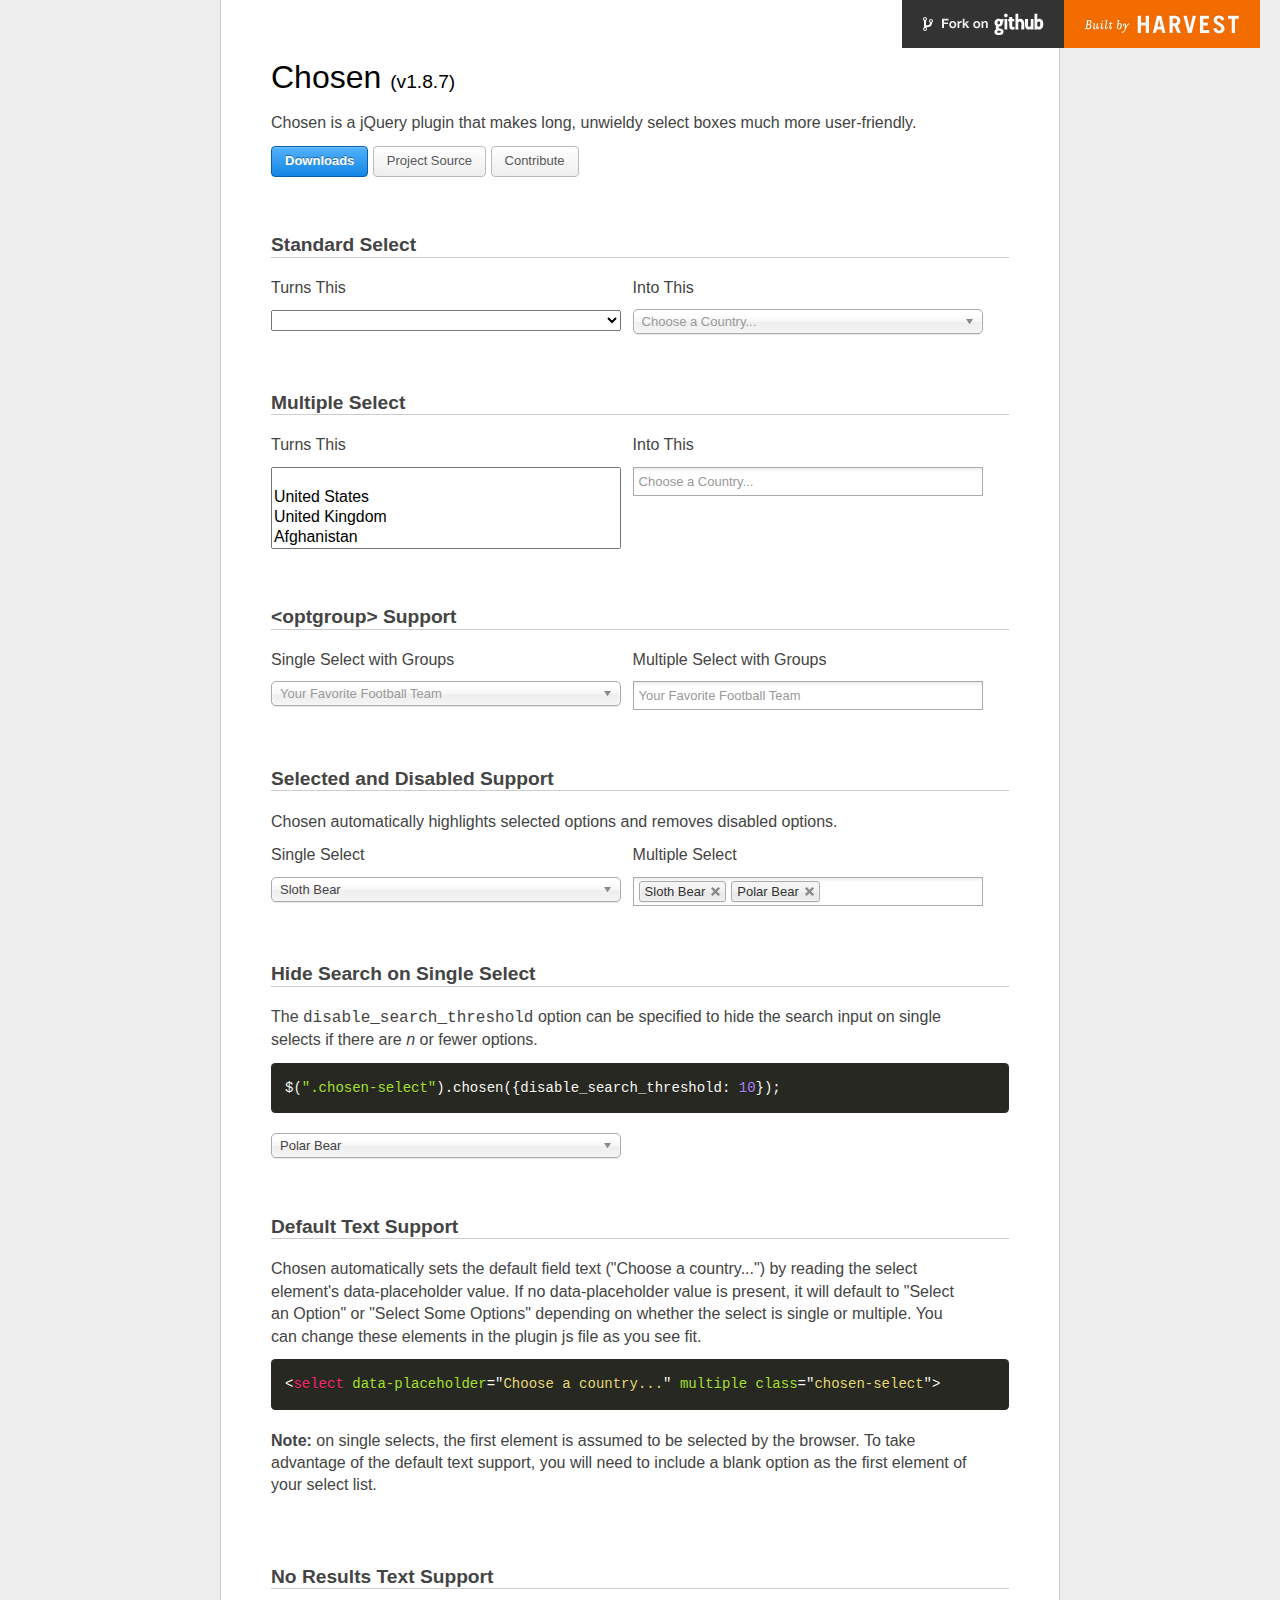
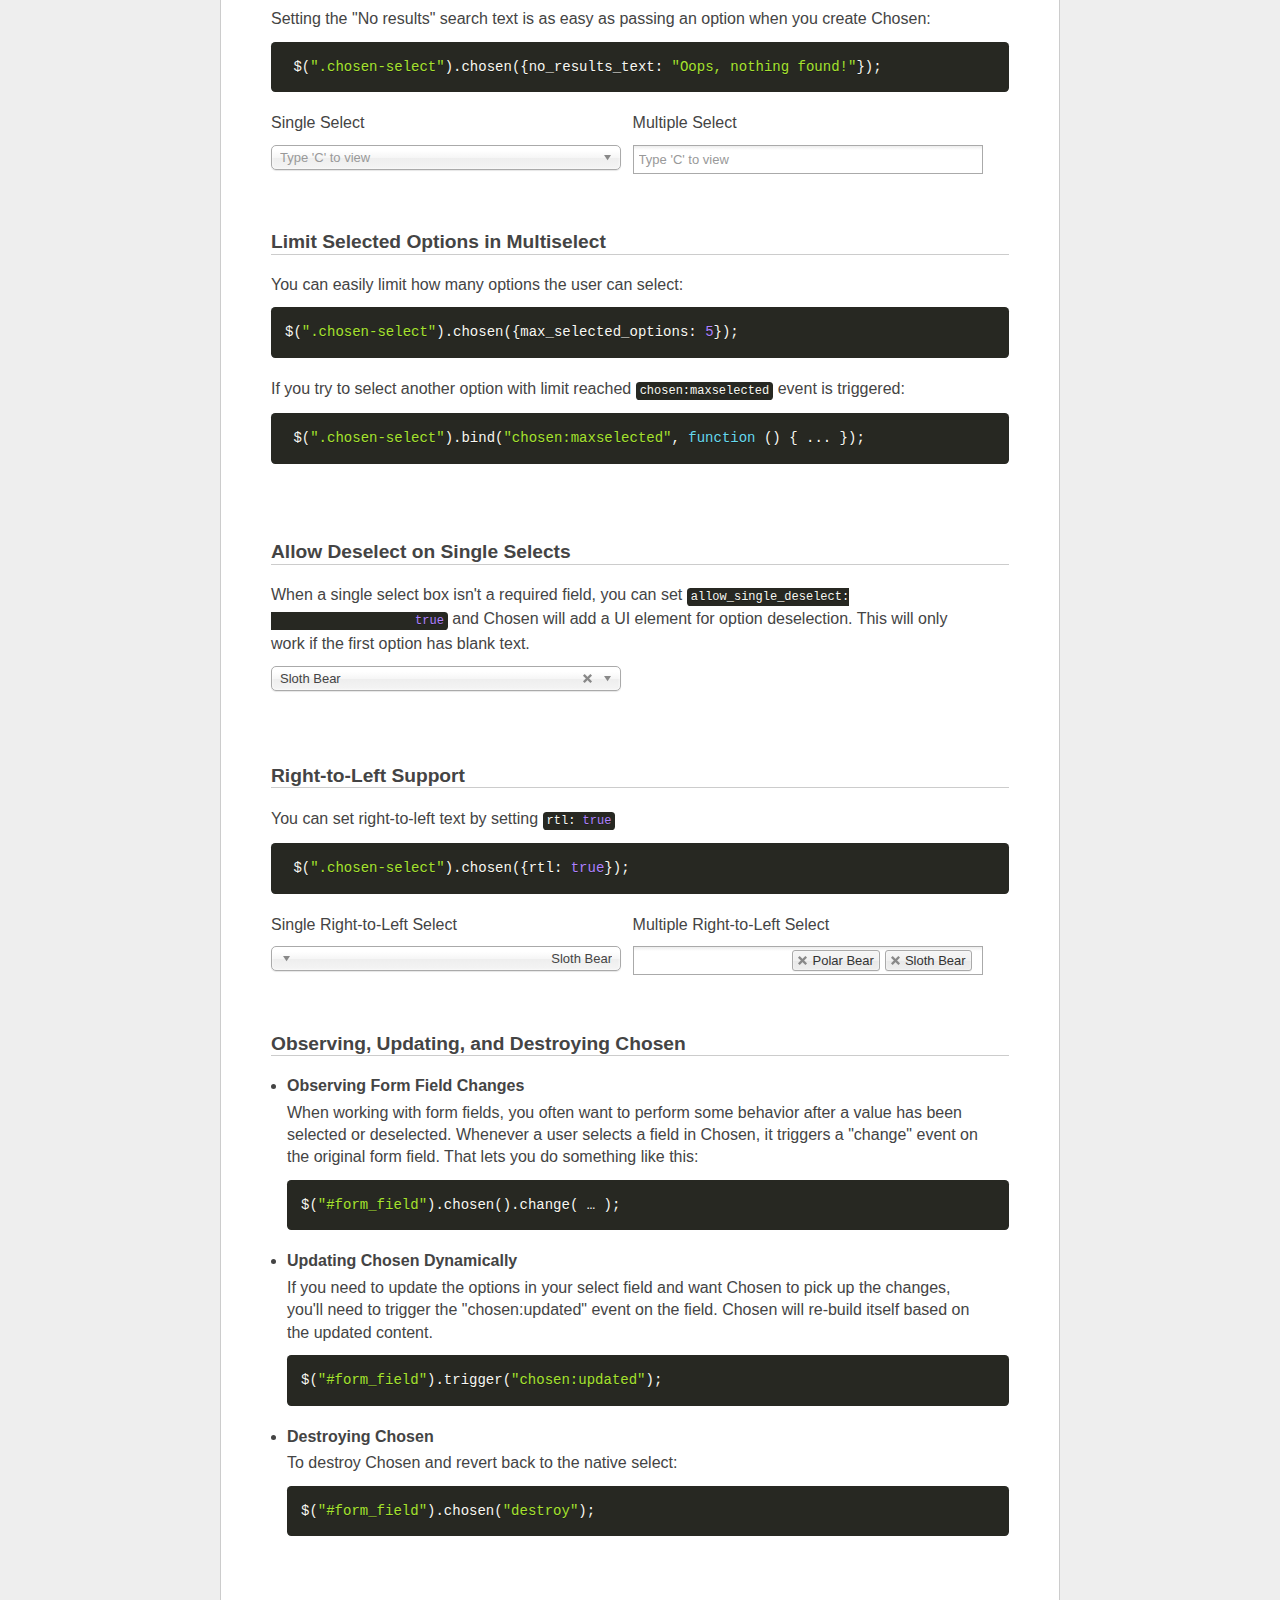
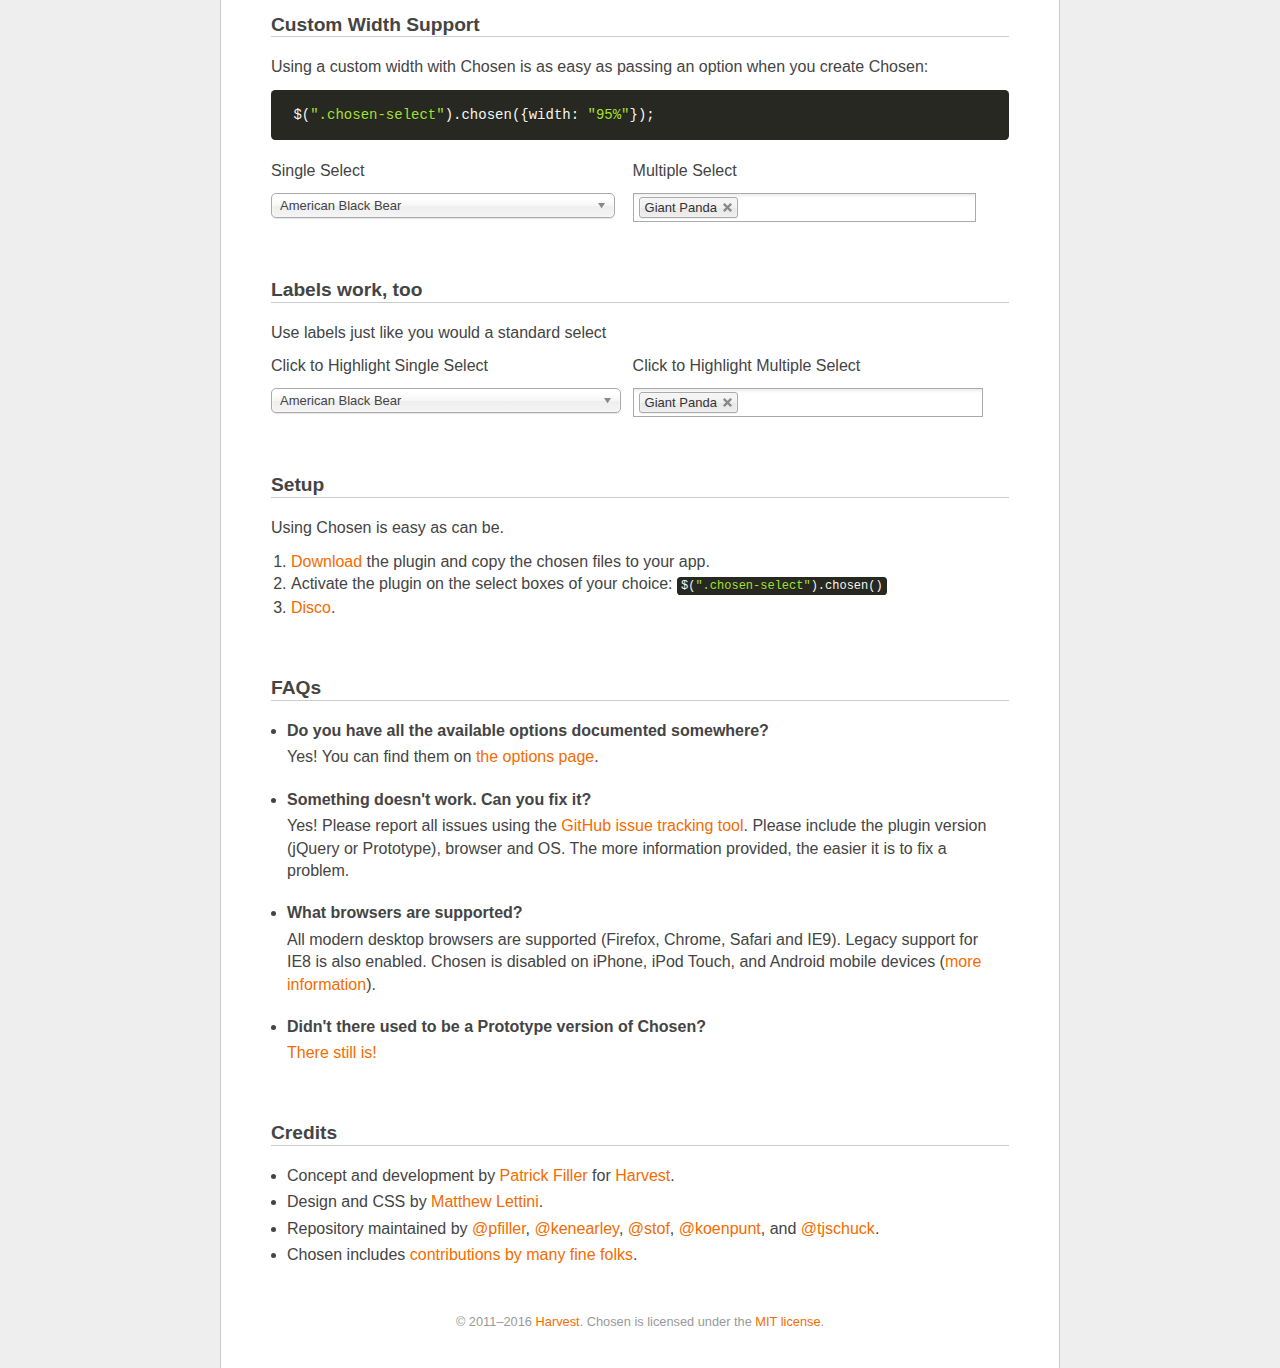
<file: Juconda/wwwroot/lib/jquery-chosen/index.html>
<!doctype html>
<html lang="en">
<head>
    <meta charset="utf-8">
    <title>Chosen: A jQuery Plugin by Harvest to Tame Unwieldy Select Boxes</title>
    <link href="docsupport/style.css" rel="stylesheet">
    <link href="docsupport/prism.css" rel="stylesheet">
    <link href="chosen.css" rel="stylesheet">

    <meta content="default-src &apos;self&apos;; script-src &apos;self&apos; https://ajax.googleapis.com; style-src &apos;self&apos;; img-src &apos;self&apos; data:"
          http-equiv="Content-Security-Policy">

</head>
<body>
<form>
    <div id="container">
        <div id="content">
            <header>
                <h1>Chosen <small>(<span id="latest-version">v1.8.7</span>)</small></h1>
            </header>
            <p>Chosen is a jQuery plugin that makes long, unwieldy select boxes much more user-friendly.</p>

            <p>
                <a class="button button-blue" href="https://github.com/harvesthq/chosen/releases">Downloads</a>
                <a class="button" href="https://github.com/harvesthq/chosen">Project Source</a>
                <a class="button" href="https://github.com/harvesthq/chosen/blob/master/contributing.md">Contribute</a>
            </p>

            <h2><a class="anchor" href="#standard-select" name="standard-select">Standard Select</a></h2>
            <div class="side-by-side clearfix">
                <div>
                    <em>Turns This</em>
                    <select class="select" data-placeholder="Choose a Country..." tabindex="1">
                        <option value=""></option>
                        <option value="United States">United States</option>
                        <option value="United Kingdom">United Kingdom</option>
                        <option value="Afghanistan">Afghanistan</option>
                        <option value="Aland Islands">Aland Islands</option>
                        <option value="Albania">Albania</option>
                        <option value="Algeria">Algeria</option>
                        <option value="American Samoa">American Samoa</option>
                        <option value="Andorra">Andorra</option>
                        <option value="Angola">Angola</option>
                        <option value="Anguilla">Anguilla</option>
                        <option value="Antarctica">Antarctica</option>
                        <option value="Antigua and Barbuda">Antigua and Barbuda</option>
                        <option value="Argentina">Argentina</option>
                        <option value="Armenia">Armenia</option>
                        <option value="Aruba">Aruba</option>
                        <option value="Australia">Australia</option>
                        <option value="Austria">Austria</option>
                        <option value="Azerbaijan">Azerbaijan</option>
                        <option value="Bahamas">Bahamas</option>
                        <option value="Bahrain">Bahrain</option>
                        <option value="Bangladesh">Bangladesh</option>
                        <option value="Barbados">Barbados</option>
                        <option value="Belarus">Belarus</option>
                        <option value="Belgium">Belgium</option>
                        <option value="Belize">Belize</option>
                        <option value="Benin">Benin</option>
                        <option value="Bermuda">Bermuda</option>
                        <option value="Bhutan">Bhutan</option>
                        <option value="Bolivia, Plurinational State of">Bolivia, Plurinational State of</option>
                        <option value="Bonaire, Sint Eustatius and Saba">Bonaire, Sint Eustatius and Saba</option>
                        <option value="Bosnia and Herzegovina">Bosnia and Herzegovina</option>
                        <option value="Botswana">Botswana</option>
                        <option value="Bouvet Island">Bouvet Island</option>
                        <option value="Brazil">Brazil</option>
                        <option value="British Indian Ocean Territory">British Indian Ocean Territory</option>
                        <option value="Brunei Darussalam">Brunei Darussalam</option>
                        <option value="Bulgaria">Bulgaria</option>
                        <option value="Burkina Faso">Burkina Faso</option>
                        <option value="Burundi">Burundi</option>
                        <option value="Cambodia">Cambodia</option>
                        <option value="Cameroon">Cameroon</option>
                        <option value="Canada">Canada</option>
                        <option value="Cape Verde">Cape Verde</option>
                        <option value="Cayman Islands">Cayman Islands</option>
                        <option value="Central African Republic">Central African Republic</option>
                        <option value="Chad">Chad</option>
                        <option value="Chile">Chile</option>
                        <option value="China">China</option>
                        <option value="Christmas Island">Christmas Island</option>
                        <option value="Cocos (Keeling) Islands">Cocos (Keeling) Islands</option>
                        <option value="Colombia">Colombia</option>
                        <option value="Comoros">Comoros</option>
                        <option value="Congo">Congo</option>
                        <option value="Congo, The Democratic Republic of The">Congo, The Democratic Republic of The
                        </option>
                        <option value="Cook Islands">Cook Islands</option>
                        <option value="Costa Rica">Costa Rica</option>
                        <option value="Cote D&apos;ivoire">Cote D'ivoire</option>
                        <option value="Croatia">Croatia</option>
                        <option value="Cuba">Cuba</option>
                        <option value="Curacao">Curacao</option>
                        <option value="Cyprus">Cyprus</option>
                        <option value="Czech Republic">Czech Republic</option>
                        <option value="Denmark">Denmark</option>
                        <option value="Djibouti">Djibouti</option>
                        <option value="Dominica">Dominica</option>
                        <option value="Dominican Republic">Dominican Republic</option>
                        <option value="Ecuador">Ecuador</option>
                        <option value="Egypt">Egypt</option>
                        <option value="El Salvador">El Salvador</option>
                        <option value="Equatorial Guinea">Equatorial Guinea</option>
                        <option value="Eritrea">Eritrea</option>
                        <option value="Estonia">Estonia</option>
                        <option value="Ethiopia">Ethiopia</option>
                        <option value="Falkland Islands (Malvinas)">Falkland Islands (Malvinas)</option>
                        <option value="Faroe Islands">Faroe Islands</option>
                        <option value="Fiji">Fiji</option>
                        <option value="Finland">Finland</option>
                        <option value="France">France</option>
                        <option value="French Guiana">French Guiana</option>
                        <option value="French Polynesia">French Polynesia</option>
                        <option value="French Southern Territories">French Southern Territories</option>
                        <option value="Gabon">Gabon</option>
                        <option value="Gambia">Gambia</option>
                        <option value="Georgia">Georgia</option>
                        <option value="Germany">Germany</option>
                        <option value="Ghana">Ghana</option>
                        <option value="Gibraltar">Gibraltar</option>
                        <option value="Greece">Greece</option>
                        <option value="Greenland">Greenland</option>
                        <option value="Grenada">Grenada</option>
                        <option value="Guadeloupe">Guadeloupe</option>
                        <option value="Guam">Guam</option>
                        <option value="Guatemala">Guatemala</option>
                        <option value="Guernsey">Guernsey</option>
                        <option value="Guinea">Guinea</option>
                        <option value="Guinea-bissau">Guinea-bissau</option>
                        <option value="Guyana">Guyana</option>
                        <option value="Haiti">Haiti</option>
                        <option value="Heard Island and Mcdonald Islands">Heard Island and Mcdonald Islands</option>
                        <option value="Holy See (Vatican City State)">Holy See (Vatican City State)</option>
                        <option value="Honduras">Honduras</option>
                        <option value="Hong Kong">Hong Kong</option>
                        <option value="Hungary">Hungary</option>
                        <option value="Iceland">Iceland</option>
                        <option value="India">India</option>
                        <option value="Indonesia">Indonesia</option>
                        <option value="Iran, Islamic Republic of">Iran, Islamic Republic of</option>
                        <option value="Iraq">Iraq</option>
                        <option value="Ireland">Ireland</option>
                        <option value="Isle of Man">Isle of Man</option>
                        <option value="Israel">Israel</option>
                        <option value="Italy">Italy</option>
                        <option value="Jamaica">Jamaica</option>
                        <option value="Japan">Japan</option>
                        <option value="Jersey">Jersey</option>
                        <option value="Jordan">Jordan</option>
                        <option value="Kazakhstan">Kazakhstan</option>
                        <option value="Kenya">Kenya</option>
                        <option value="Kiribati">Kiribati</option>
                        <option value="Korea, Democratic People&apos;s Republic of">Korea, Democratic People's Republic
                            of
                        </option>
                        <option value="Korea, Republic of">Korea, Republic of</option>
                        <option value="Kuwait">Kuwait</option>
                        <option value="Kyrgyzstan">Kyrgyzstan</option>
                        <option value="Lao People&apos;s Democratic Republic">Lao People's Democratic Republic</option>
                        <option value="Latvia">Latvia</option>
                        <option value="Lebanon">Lebanon</option>
                        <option value="Lesotho">Lesotho</option>
                        <option value="Liberia">Liberia</option>
                        <option value="Libya">Libya</option>
                        <option value="Liechtenstein">Liechtenstein</option>
                        <option value="Lithuania">Lithuania</option>
                        <option value="Luxembourg">Luxembourg</option>
                        <option value="Macao">Macao</option>
                        <option value="Macedonia, The Former Yugoslav Republic of">Macedonia, The Former Yugoslav
                            Republic of
                        </option>
                        <option value="Madagascar">Madagascar</option>
                        <option value="Malawi">Malawi</option>
                        <option value="Malaysia">Malaysia</option>
                        <option value="Maldives">Maldives</option>
                        <option value="Mali">Mali</option>
                        <option value="Malta">Malta</option>
                        <option value="Marshall Islands">Marshall Islands</option>
                        <option value="Martinique">Martinique</option>
                        <option value="Mauritania">Mauritania</option>
                        <option value="Mauritius">Mauritius</option>
                        <option value="Mayotte">Mayotte</option>
                        <option value="Mexico">Mexico</option>
                        <option value="Micronesia, Federated States of">Micronesia, Federated States of</option>
                        <option value="Moldova, Republic of">Moldova, Republic of</option>
                        <option value="Monaco">Monaco</option>
                        <option value="Mongolia">Mongolia</option>
                        <option value="Montenegro">Montenegro</option>
                        <option value="Montserrat">Montserrat</option>
                        <option value="Morocco">Morocco</option>
                        <option value="Mozambique">Mozambique</option>
                        <option value="Myanmar">Myanmar</option>
                        <option value="Namibia">Namibia</option>
                        <option value="Nauru">Nauru</option>
                        <option value="Nepal">Nepal</option>
                        <option value="Netherlands">Netherlands</option>
                        <option value="New Caledonia">New Caledonia</option>
                        <option value="New Zealand">New Zealand</option>
                        <option value="Nicaragua">Nicaragua</option>
                        <option value="Niger">Niger</option>
                        <option value="Nigeria">Nigeria</option>
                        <option value="Niue">Niue</option>
                        <option value="Norfolk Island">Norfolk Island</option>
                        <option value="Northern Mariana Islands">Northern Mariana Islands</option>
                        <option value="Norway">Norway</option>
                        <option value="Oman">Oman</option>
                        <option value="Pakistan">Pakistan</option>
                        <option value="Palau">Palau</option>
                        <option value="Palestinian Territory, Occupied">Palestinian Territory, Occupied</option>
                        <option value="Panama">Panama</option>
                        <option value="Papua New Guinea">Papua New Guinea</option>
                        <option value="Paraguay">Paraguay</option>
                        <option value="Peru">Peru</option>
                        <option value="Philippines">Philippines</option>
                        <option value="Pitcairn">Pitcairn</option>
                        <option value="Poland">Poland</option>
                        <option value="Portugal">Portugal</option>
                        <option value="Puerto Rico">Puerto Rico</option>
                        <option value="Qatar">Qatar</option>
                        <option value="Reunion">Reunion</option>
                        <option value="Romania">Romania</option>
                        <option value="Russian Federation">Russian Federation</option>
                        <option value="Rwanda">Rwanda</option>
                        <option value="Saint Barthelemy">Saint Barthelemy</option>
                        <option value="Saint Helena, Ascension and Tristan da Cunha">Saint Helena, Ascension and Tristan
                            da Cunha
                        </option>
                        <option value="Saint Kitts and Nevis">Saint Kitts and Nevis</option>
                        <option value="Saint Lucia">Saint Lucia</option>
                        <option value="Saint Martin (French part)">Saint Martin (French part)</option>
                        <option value="Saint Pierre and Miquelon">Saint Pierre and Miquelon</option>
                        <option value="Saint Vincent and The Grenadines">Saint Vincent and The Grenadines</option>
                        <option value="Samoa">Samoa</option>
                        <option value="San Marino">San Marino</option>
                        <option value="Sao Tome and Principe">Sao Tome and Principe</option>
                        <option value="Saudi Arabia">Saudi Arabia</option>
                        <option value="Senegal">Senegal</option>
                        <option value="Serbia">Serbia</option>
                        <option value="Seychelles">Seychelles</option>
                        <option value="Sierra Leone">Sierra Leone</option>
                        <option value="Singapore">Singapore</option>
                        <option value="Sint Maarten (Dutch part)">Sint Maarten (Dutch part)</option>
                        <option value="Slovakia">Slovakia</option>
                        <option value="Slovenia">Slovenia</option>
                        <option value="Solomon Islands">Solomon Islands</option>
                        <option value="Somalia">Somalia</option>
                        <option value="South Africa">South Africa</option>
                        <option value="South Georgia and The South Sandwich Islands">South Georgia and The South
                            Sandwich Islands
                        </option>
                        <option value="South Sudan">South Sudan</option>
                        <option value="Spain">Spain</option>
                        <option value="Sri Lanka">Sri Lanka</option>
                        <option value="Sudan">Sudan</option>
                        <option value="Suriname">Suriname</option>
                        <option value="Svalbard and Jan Mayen">Svalbard and Jan Mayen</option>
                        <option value="Swaziland">Swaziland</option>
                        <option value="Sweden">Sweden</option>
                        <option value="Switzerland">Switzerland</option>
                        <option value="Syrian Arab Republic">Syrian Arab Republic</option>
                        <option value="Taiwan, Province of China">Taiwan, Province of China</option>
                        <option value="Tajikistan">Tajikistan</option>
                        <option value="Tanzania, United Republic of">Tanzania, United Republic of</option>
                        <option value="Thailand">Thailand</option>
                        <option value="Timor-leste">Timor-leste</option>
                        <option value="Togo">Togo</option>
                        <option value="Tokelau">Tokelau</option>
                        <option value="Tonga">Tonga</option>
                        <option value="Trinidad and Tobago">Trinidad and Tobago</option>
                        <option value="Tunisia">Tunisia</option>
                        <option value="Turkey">Turkey</option>
                        <option value="Turkmenistan">Turkmenistan</option>
                        <option value="Turks and Caicos Islands">Turks and Caicos Islands</option>
                        <option value="Tuvalu">Tuvalu</option>
                        <option value="Uganda">Uganda</option>
                        <option value="Ukraine">Ukraine</option>
                        <option value="United Arab Emirates">United Arab Emirates</option>
                        <option value="United Kingdom">United Kingdom</option>
                        <option value="United States">United States</option>
                        <option value="United States Minor Outlying Islands">United States Minor Outlying Islands
                        </option>
                        <option value="Uruguay">Uruguay</option>
                        <option value="Uzbekistan">Uzbekistan</option>
                        <option value="Vanuatu">Vanuatu</option>
                        <option value="Venezuela, Bolivarian Republic of">Venezuela, Bolivarian Republic of</option>
                        <option value="Viet Nam">Viet Nam</option>
                        <option value="Virgin Islands, British">Virgin Islands, British</option>
                        <option value="Virgin Islands, U.S.">Virgin Islands, U.S.</option>
                        <option value="Wallis and Futuna">Wallis and Futuna</option>
                        <option value="Western Sahara">Western Sahara</option>
                        <option value="Yemen">Yemen</option>
                        <option value="Zambia">Zambia</option>
                        <option value="Zimbabwe">Zimbabwe</option>
                    </select>
                </div>
                <div>
                    <em>Into This</em>
                    <select class="chosen-select" data-placeholder="Choose a Country..." tabindex="2">
                        <option value=""></option>
                        <option value="United States">United States</option>
                        <option value="United Kingdom">United Kingdom</option>
                        <option value="Afghanistan">Afghanistan</option>
                        <option value="Aland Islands">Aland Islands</option>
                        <option value="Albania">Albania</option>
                        <option value="Algeria">Algeria</option>
                        <option value="American Samoa">American Samoa</option>
                        <option value="Andorra">Andorra</option>
                        <option value="Angola">Angola</option>
                        <option value="Anguilla">Anguilla</option>
                        <option value="Antarctica">Antarctica</option>
                        <option value="Antigua and Barbuda">Antigua and Barbuda</option>
                        <option value="Argentina">Argentina</option>
                        <option value="Armenia">Armenia</option>
                        <option value="Aruba">Aruba</option>
                        <option value="Australia">Australia</option>
                        <option value="Austria">Austria</option>
                        <option value="Azerbaijan">Azerbaijan</option>
                        <option value="Bahamas">Bahamas</option>
                        <option value="Bahrain">Bahrain</option>
                        <option value="Bangladesh">Bangladesh</option>
                        <option value="Barbados">Barbados</option>
                        <option value="Belarus">Belarus</option>
                        <option value="Belgium">Belgium</option>
                        <option value="Belize">Belize</option>
                        <option value="Benin">Benin</option>
                        <option value="Bermuda">Bermuda</option>
                        <option value="Bhutan">Bhutan</option>
                        <option value="Bolivia, Plurinational State of">Bolivia, Plurinational State of</option>
                        <option value="Bonaire, Sint Eustatius and Saba">Bonaire, Sint Eustatius and Saba</option>
                        <option value="Bosnia and Herzegovina">Bosnia and Herzegovina</option>
                        <option value="Botswana">Botswana</option>
                        <option value="Bouvet Island">Bouvet Island</option>
                        <option value="Brazil">Brazil</option>
                        <option value="British Indian Ocean Territory">British Indian Ocean Territory</option>
                        <option value="Brunei Darussalam">Brunei Darussalam</option>
                        <option value="Bulgaria">Bulgaria</option>
                        <option value="Burkina Faso">Burkina Faso</option>
                        <option value="Burundi">Burundi</option>
                        <option value="Cambodia">Cambodia</option>
                        <option value="Cameroon">Cameroon</option>
                        <option value="Canada">Canada</option>
                        <option value="Cape Verde">Cape Verde</option>
                        <option value="Cayman Islands">Cayman Islands</option>
                        <option value="Central African Republic">Central African Republic</option>
                        <option value="Chad">Chad</option>
                        <option value="Chile">Chile</option>
                        <option value="China">China</option>
                        <option value="Christmas Island">Christmas Island</option>
                        <option value="Cocos (Keeling) Islands">Cocos (Keeling) Islands</option>
                        <option value="Colombia">Colombia</option>
                        <option value="Comoros">Comoros</option>
                        <option value="Congo">Congo</option>
                        <option value="Congo, The Democratic Republic of The">Congo, The Democratic Republic of The
                        </option>
                        <option value="Cook Islands">Cook Islands</option>
                        <option value="Costa Rica">Costa Rica</option>
                        <option value="Cote D&apos;ivoire">Cote D'ivoire</option>
                        <option value="Croatia">Croatia</option>
                        <option value="Cuba">Cuba</option>
                        <option value="Curacao">Curacao</option>
                        <option value="Cyprus">Cyprus</option>
                        <option value="Czech Republic">Czech Republic</option>
                        <option value="Denmark">Denmark</option>
                        <option value="Djibouti">Djibouti</option>
                        <option value="Dominica">Dominica</option>
                        <option value="Dominican Republic">Dominican Republic</option>
                        <option value="Ecuador">Ecuador</option>
                        <option value="Egypt">Egypt</option>
                        <option value="El Salvador">El Salvador</option>
                        <option value="Equatorial Guinea">Equatorial Guinea</option>
                        <option value="Eritrea">Eritrea</option>
                        <option value="Estonia">Estonia</option>
                        <option value="Ethiopia">Ethiopia</option>
                        <option value="Falkland Islands (Malvinas)">Falkland Islands (Malvinas)</option>
                        <option value="Faroe Islands">Faroe Islands</option>
                        <option value="Fiji">Fiji</option>
                        <option value="Finland">Finland</option>
                        <option value="France">France</option>
                        <option value="French Guiana">French Guiana</option>
                        <option value="French Polynesia">French Polynesia</option>
                        <option value="French Southern Territories">French Southern Territories</option>
                        <option value="Gabon">Gabon</option>
                        <option value="Gambia">Gambia</option>
                        <option value="Georgia">Georgia</option>
                        <option value="Germany">Germany</option>
                        <option value="Ghana">Ghana</option>
                        <option value="Gibraltar">Gibraltar</option>
                        <option value="Greece">Greece</option>
                        <option value="Greenland">Greenland</option>
                        <option value="Grenada">Grenada</option>
                        <option value="Guadeloupe">Guadeloupe</option>
                        <option value="Guam">Guam</option>
                        <option value="Guatemala">Guatemala</option>
                        <option value="Guernsey">Guernsey</option>
                        <option value="Guinea">Guinea</option>
                        <option value="Guinea-bissau">Guinea-bissau</option>
                        <option value="Guyana">Guyana</option>
                        <option value="Haiti">Haiti</option>
                        <option value="Heard Island and Mcdonald Islands">Heard Island and Mcdonald Islands</option>
                        <option value="Holy See (Vatican City State)">Holy See (Vatican City State)</option>
                        <option value="Honduras">Honduras</option>
                        <option value="Hong Kong">Hong Kong</option>
                        <option value="Hungary">Hungary</option>
                        <option value="Iceland">Iceland</option>
                        <option value="India">India</option>
                        <option value="Indonesia">Indonesia</option>
                        <option value="Iran, Islamic Republic of">Iran, Islamic Republic of</option>
                        <option value="Iraq">Iraq</option>
                        <option value="Ireland">Ireland</option>
                        <option value="Isle of Man">Isle of Man</option>
                        <option value="Israel">Israel</option>
                        <option value="Italy">Italy</option>
                        <option value="Jamaica">Jamaica</option>
                        <option value="Japan">Japan</option>
                        <option value="Jersey">Jersey</option>
                        <option value="Jordan">Jordan</option>
                        <option value="Kazakhstan">Kazakhstan</option>
                        <option value="Kenya">Kenya</option>
                        <option value="Kiribati">Kiribati</option>
                        <option value="Korea, Democratic People&apos;s Republic of">Korea, Democratic People's Republic
                            of
                        </option>
                        <option value="Korea, Republic of">Korea, Republic of</option>
                        <option value="Kuwait">Kuwait</option>
                        <option value="Kyrgyzstan">Kyrgyzstan</option>
                        <option value="Lao People&apos;s Democratic Republic">Lao People's Democratic Republic</option>
                        <option value="Latvia">Latvia</option>
                        <option value="Lebanon">Lebanon</option>
                        <option value="Lesotho">Lesotho</option>
                        <option value="Liberia">Liberia</option>
                        <option value="Libya">Libya</option>
                        <option value="Liechtenstein">Liechtenstein</option>
                        <option value="Lithuania">Lithuania</option>
                        <option value="Luxembourg">Luxembourg</option>
                        <option value="Macao">Macao</option>
                        <option value="Macedonia, The Former Yugoslav Republic of">Macedonia, The Former Yugoslav
                            Republic of
                        </option>
                        <option value="Madagascar">Madagascar</option>
                        <option value="Malawi">Malawi</option>
                        <option value="Malaysia">Malaysia</option>
                        <option value="Maldives">Maldives</option>
                        <option value="Mali">Mali</option>
                        <option value="Malta">Malta</option>
                        <option value="Marshall Islands">Marshall Islands</option>
                        <option value="Martinique">Martinique</option>
                        <option value="Mauritania">Mauritania</option>
                        <option value="Mauritius">Mauritius</option>
                        <option value="Mayotte">Mayotte</option>
                        <option value="Mexico">Mexico</option>
                        <option value="Micronesia, Federated States of">Micronesia, Federated States of</option>
                        <option value="Moldova, Republic of">Moldova, Republic of</option>
                        <option value="Monaco">Monaco</option>
                        <option value="Mongolia">Mongolia</option>
                        <option value="Montenegro">Montenegro</option>
                        <option value="Montserrat">Montserrat</option>
                        <option value="Morocco">Morocco</option>
                        <option value="Mozambique">Mozambique</option>
                        <option value="Myanmar">Myanmar</option>
                        <option value="Namibia">Namibia</option>
                        <option value="Nauru">Nauru</option>
                        <option value="Nepal">Nepal</option>
                        <option value="Netherlands">Netherlands</option>
                        <option value="New Caledonia">New Caledonia</option>
                        <option value="New Zealand">New Zealand</option>
                        <option value="Nicaragua">Nicaragua</option>
                        <option value="Niger">Niger</option>
                        <option value="Nigeria">Nigeria</option>
                        <option value="Niue">Niue</option>
                        <option value="Norfolk Island">Norfolk Island</option>
                        <option value="Northern Mariana Islands">Northern Mariana Islands</option>
                        <option value="Norway">Norway</option>
                        <option value="Oman">Oman</option>
                        <option value="Pakistan">Pakistan</option>
                        <option value="Palau">Palau</option>
                        <option value="Palestinian Territory, Occupied">Palestinian Territory, Occupied</option>
                        <option value="Panama">Panama</option>
                        <option value="Papua New Guinea">Papua New Guinea</option>
                        <option value="Paraguay">Paraguay</option>
                        <option value="Peru">Peru</option>
                        <option value="Philippines">Philippines</option>
                        <option value="Pitcairn">Pitcairn</option>
                        <option value="Poland">Poland</option>
                        <option value="Portugal">Portugal</option>
                        <option value="Puerto Rico">Puerto Rico</option>
                        <option value="Qatar">Qatar</option>
                        <option value="Reunion">Reunion</option>
                        <option value="Romania">Romania</option>
                        <option value="Russian Federation">Russian Federation</option>
                        <option value="Rwanda">Rwanda</option>
                        <option value="Saint Barthelemy">Saint Barthelemy</option>
                        <option value="Saint Helena, Ascension and Tristan da Cunha">Saint Helena, Ascension and Tristan
                            da Cunha
                        </option>
                        <option value="Saint Kitts and Nevis">Saint Kitts and Nevis</option>
                        <option value="Saint Lucia">Saint Lucia</option>
                        <option value="Saint Martin (French part)">Saint Martin (French part)</option>
                        <option value="Saint Pierre and Miquelon">Saint Pierre and Miquelon</option>
                        <option value="Saint Vincent and The Grenadines">Saint Vincent and The Grenadines</option>
                        <option value="Samoa">Samoa</option>
                        <option value="San Marino">San Marino</option>
                        <option value="Sao Tome and Principe">Sao Tome and Principe</option>
                        <option value="Saudi Arabia">Saudi Arabia</option>
                        <option value="Senegal">Senegal</option>
                        <option value="Serbia">Serbia</option>
                        <option value="Seychelles">Seychelles</option>
                        <option value="Sierra Leone">Sierra Leone</option>
                        <option value="Singapore">Singapore</option>
                        <option value="Sint Maarten (Dutch part)">Sint Maarten (Dutch part)</option>
                        <option value="Slovakia">Slovakia</option>
                        <option value="Slovenia">Slovenia</option>
                        <option value="Solomon Islands">Solomon Islands</option>
                        <option value="Somalia">Somalia</option>
                        <option value="South Africa">South Africa</option>
                        <option value="South Georgia and The South Sandwich Islands">South Georgia and The South
                            Sandwich Islands
                        </option>
                        <option value="South Sudan">South Sudan</option>
                        <option value="Spain">Spain</option>
                        <option value="Sri Lanka">Sri Lanka</option>
                        <option value="Sudan">Sudan</option>
                        <option value="Suriname">Suriname</option>
                        <option value="Svalbard and Jan Mayen">Svalbard and Jan Mayen</option>
                        <option value="Swaziland">Swaziland</option>
                        <option value="Sweden">Sweden</option>
                        <option value="Switzerland">Switzerland</option>
                        <option value="Syrian Arab Republic">Syrian Arab Republic</option>
                        <option value="Taiwan, Province of China">Taiwan, Province of China</option>
                        <option value="Tajikistan">Tajikistan</option>
                        <option value="Tanzania, United Republic of">Tanzania, United Republic of</option>
                        <option value="Thailand">Thailand</option>
                        <option value="Timor-leste">Timor-leste</option>
                        <option value="Togo">Togo</option>
                        <option value="Tokelau">Tokelau</option>
                        <option value="Tonga">Tonga</option>
                        <option value="Trinidad and Tobago">Trinidad and Tobago</option>
                        <option value="Tunisia">Tunisia</option>
                        <option value="Turkey">Turkey</option>
                        <option value="Turkmenistan">Turkmenistan</option>
                        <option value="Turks and Caicos Islands">Turks and Caicos Islands</option>
                        <option value="Tuvalu">Tuvalu</option>
                        <option value="Uganda">Uganda</option>
                        <option value="Ukraine">Ukraine</option>
                        <option value="United Arab Emirates">United Arab Emirates</option>
                        <option value="United Kingdom">United Kingdom</option>
                        <option value="United States">United States</option>
                        <option value="United States Minor Outlying Islands">United States Minor Outlying Islands
                        </option>
                        <option value="Uruguay">Uruguay</option>
                        <option value="Uzbekistan">Uzbekistan</option>
                        <option value="Vanuatu">Vanuatu</option>
                        <option value="Venezuela, Bolivarian Republic of">Venezuela, Bolivarian Republic of</option>
                        <option value="Viet Nam">Viet Nam</option>
                        <option value="Virgin Islands, British">Virgin Islands, British</option>
                        <option value="Virgin Islands, U.S.">Virgin Islands, U.S.</option>
                        <option value="Wallis and Futuna">Wallis and Futuna</option>
                        <option value="Western Sahara">Western Sahara</option>
                        <option value="Yemen">Yemen</option>
                        <option value="Zambia">Zambia</option>
                        <option value="Zimbabwe">Zimbabwe</option>
                    </select>
                </div>
            </div>

            <h2><a class="anchor" href="#multiple-select" name="multiple-select">Multiple Select</a></h2>
            <div class="side-by-side clearfix">
                <div>
                    <em>Turns This</em>
                    <select class="select" data-placeholder="Choose a Country..." multiple tabindex="3">
                        <option value=""></option>
                        <option value="United States">United States</option>
                        <option value="United Kingdom">United Kingdom</option>
                        <option value="Afghanistan">Afghanistan</option>
                        <option value="Aland Islands">Aland Islands</option>
                        <option value="Albania">Albania</option>
                        <option value="Algeria">Algeria</option>
                        <option value="American Samoa">American Samoa</option>
                        <option value="Andorra">Andorra</option>
                        <option value="Angola">Angola</option>
                        <option value="Anguilla">Anguilla</option>
                        <option value="Antarctica">Antarctica</option>
                        <option value="Antigua and Barbuda">Antigua and Barbuda</option>
                        <option value="Argentina">Argentina</option>
                        <option value="Armenia">Armenia</option>
                        <option value="Aruba">Aruba</option>
                        <option value="Australia">Australia</option>
                        <option value="Austria">Austria</option>
                        <option value="Azerbaijan">Azerbaijan</option>
                        <option value="Bahamas">Bahamas</option>
                        <option value="Bahrain">Bahrain</option>
                        <option value="Bangladesh">Bangladesh</option>
                        <option value="Barbados">Barbados</option>
                        <option value="Belarus">Belarus</option>
                        <option value="Belgium">Belgium</option>
                        <option value="Belize">Belize</option>
                        <option value="Benin">Benin</option>
                        <option value="Bermuda">Bermuda</option>
                        <option value="Bhutan">Bhutan</option>
                        <option value="Bolivia, Plurinational State of">Bolivia, Plurinational State of</option>
                        <option value="Bonaire, Sint Eustatius and Saba">Bonaire, Sint Eustatius and Saba</option>
                        <option value="Bosnia and Herzegovina">Bosnia and Herzegovina</option>
                        <option value="Botswana">Botswana</option>
                        <option value="Bouvet Island">Bouvet Island</option>
                        <option value="Brazil">Brazil</option>
                        <option value="British Indian Ocean Territory">British Indian Ocean Territory</option>
                        <option value="Brunei Darussalam">Brunei Darussalam</option>
                        <option value="Bulgaria">Bulgaria</option>
                        <option value="Burkina Faso">Burkina Faso</option>
                        <option value="Burundi">Burundi</option>
                        <option value="Cambodia">Cambodia</option>
                        <option value="Cameroon">Cameroon</option>
                        <option value="Canada">Canada</option>
                        <option value="Cape Verde">Cape Verde</option>
                        <option value="Cayman Islands">Cayman Islands</option>
                        <option value="Central African Republic">Central African Republic</option>
                        <option value="Chad">Chad</option>
                        <option value="Chile">Chile</option>
                        <option value="China">China</option>
                        <option value="Christmas Island">Christmas Island</option>
                        <option value="Cocos (Keeling) Islands">Cocos (Keeling) Islands</option>
                        <option value="Colombia">Colombia</option>
                        <option value="Comoros">Comoros</option>
                        <option value="Congo">Congo</option>
                        <option value="Congo, The Democratic Republic of The">Congo, The Democratic Republic of The
                        </option>
                        <option value="Cook Islands">Cook Islands</option>
                        <option value="Costa Rica">Costa Rica</option>
                        <option value="Cote D&apos;ivoire">Cote D'ivoire</option>
                        <option value="Croatia">Croatia</option>
                        <option value="Cuba">Cuba</option>
                        <option value="Curacao">Curacao</option>
                        <option value="Cyprus">Cyprus</option>
                        <option value="Czech Republic">Czech Republic</option>
                        <option value="Denmark">Denmark</option>
                        <option value="Djibouti">Djibouti</option>
                        <option value="Dominica">Dominica</option>
                        <option value="Dominican Republic">Dominican Republic</option>
                        <option value="Ecuador">Ecuador</option>
                        <option value="Egypt">Egypt</option>
                        <option value="El Salvador">El Salvador</option>
                        <option value="Equatorial Guinea">Equatorial Guinea</option>
                        <option value="Eritrea">Eritrea</option>
                        <option value="Estonia">Estonia</option>
                        <option value="Ethiopia">Ethiopia</option>
                        <option value="Falkland Islands (Malvinas)">Falkland Islands (Malvinas)</option>
                        <option value="Faroe Islands">Faroe Islands</option>
                        <option value="Fiji">Fiji</option>
                        <option value="Finland">Finland</option>
                        <option value="France">France</option>
                        <option value="French Guiana">French Guiana</option>
                        <option value="French Polynesia">French Polynesia</option>
                        <option value="French Southern Territories">French Southern Territories</option>
                        <option value="Gabon">Gabon</option>
                        <option value="Gambia">Gambia</option>
                        <option value="Georgia">Georgia</option>
                        <option value="Germany">Germany</option>
                        <option value="Ghana">Ghana</option>
                        <option value="Gibraltar">Gibraltar</option>
                        <option value="Greece">Greece</option>
                        <option value="Greenland">Greenland</option>
                        <option value="Grenada">Grenada</option>
                        <option value="Guadeloupe">Guadeloupe</option>
                        <option value="Guam">Guam</option>
                        <option value="Guatemala">Guatemala</option>
                        <option value="Guernsey">Guernsey</option>
                        <option value="Guinea">Guinea</option>
                        <option value="Guinea-bissau">Guinea-bissau</option>
                        <option value="Guyana">Guyana</option>
                        <option value="Haiti">Haiti</option>
                        <option value="Heard Island and Mcdonald Islands">Heard Island and Mcdonald Islands</option>
                        <option value="Holy See (Vatican City State)">Holy See (Vatican City State)</option>
                        <option value="Honduras">Honduras</option>
                        <option value="Hong Kong">Hong Kong</option>
                        <option value="Hungary">Hungary</option>
                        <option value="Iceland">Iceland</option>
                        <option value="India">India</option>
                        <option value="Indonesia">Indonesia</option>
                        <option value="Iran, Islamic Republic of">Iran, Islamic Republic of</option>
                        <option value="Iraq">Iraq</option>
                        <option value="Ireland">Ireland</option>
                        <option value="Isle of Man">Isle of Man</option>
                        <option value="Israel">Israel</option>
                        <option value="Italy">Italy</option>
                        <option value="Jamaica">Jamaica</option>
                        <option value="Japan">Japan</option>
                        <option value="Jersey">Jersey</option>
                        <option value="Jordan">Jordan</option>
                        <option value="Kazakhstan">Kazakhstan</option>
                        <option value="Kenya">Kenya</option>
                        <option value="Kiribati">Kiribati</option>
                        <option value="Korea, Democratic People&apos;s Republic of">Korea, Democratic People's Republic
                            of
                        </option>
                        <option value="Korea, Republic of">Korea, Republic of</option>
                        <option value="Kuwait">Kuwait</option>
                        <option value="Kyrgyzstan">Kyrgyzstan</option>
                        <option value="Lao People&apos;s Democratic Republic">Lao People's Democratic Republic</option>
                        <option value="Latvia">Latvia</option>
                        <option value="Lebanon">Lebanon</option>
                        <option value="Lesotho">Lesotho</option>
                        <option value="Liberia">Liberia</option>
                        <option value="Libya">Libya</option>
                        <option value="Liechtenstein">Liechtenstein</option>
                        <option value="Lithuania">Lithuania</option>
                        <option value="Luxembourg">Luxembourg</option>
                        <option value="Macao">Macao</option>
                        <option value="Macedonia, The Former Yugoslav Republic of">Macedonia, The Former Yugoslav
                            Republic of
                        </option>
                        <option value="Madagascar">Madagascar</option>
                        <option value="Malawi">Malawi</option>
                        <option value="Malaysia">Malaysia</option>
                        <option value="Maldives">Maldives</option>
                        <option value="Mali">Mali</option>
                        <option value="Malta">Malta</option>
                        <option value="Marshall Islands">Marshall Islands</option>
                        <option value="Martinique">Martinique</option>
                        <option value="Mauritania">Mauritania</option>
                        <option value="Mauritius">Mauritius</option>
                        <option value="Mayotte">Mayotte</option>
                        <option value="Mexico">Mexico</option>
                        <option value="Micronesia, Federated States of">Micronesia, Federated States of</option>
                        <option value="Moldova, Republic of">Moldova, Republic of</option>
                        <option value="Monaco">Monaco</option>
                        <option value="Mongolia">Mongolia</option>
                        <option value="Montenegro">Montenegro</option>
                        <option value="Montserrat">Montserrat</option>
                        <option value="Morocco">Morocco</option>
                        <option value="Mozambique">Mozambique</option>
                        <option value="Myanmar">Myanmar</option>
                        <option value="Namibia">Namibia</option>
                        <option value="Nauru">Nauru</option>
                        <option value="Nepal">Nepal</option>
                        <option value="Netherlands">Netherlands</option>
                        <option value="New Caledonia">New Caledonia</option>
                        <option value="New Zealand">New Zealand</option>
                        <option value="Nicaragua">Nicaragua</option>
                        <option value="Niger">Niger</option>
                        <option value="Nigeria">Nigeria</option>
                        <option value="Niue">Niue</option>
                        <option value="Norfolk Island">Norfolk Island</option>
                        <option value="Northern Mariana Islands">Northern Mariana Islands</option>
                        <option value="Norway">Norway</option>
                        <option value="Oman">Oman</option>
                        <option value="Pakistan">Pakistan</option>
                        <option value="Palau">Palau</option>
                        <option value="Palestinian Territory, Occupied">Palestinian Territory, Occupied</option>
                        <option value="Panama">Panama</option>
                        <option value="Papua New Guinea">Papua New Guinea</option>
                        <option value="Paraguay">Paraguay</option>
                        <option value="Peru">Peru</option>
                        <option value="Philippines">Philippines</option>
                        <option value="Pitcairn">Pitcairn</option>
                        <option value="Poland">Poland</option>
                        <option value="Portugal">Portugal</option>
                        <option value="Puerto Rico">Puerto Rico</option>
                        <option value="Qatar">Qatar</option>
                        <option value="Reunion">Reunion</option>
                        <option value="Romania">Romania</option>
                        <option value="Russian Federation">Russian Federation</option>
                        <option value="Rwanda">Rwanda</option>
                        <option value="Saint Barthelemy">Saint Barthelemy</option>
                        <option value="Saint Helena, Ascension and Tristan da Cunha">Saint Helena, Ascension and Tristan
                            da Cunha
                        </option>
                        <option value="Saint Kitts and Nevis">Saint Kitts and Nevis</option>
                        <option value="Saint Lucia">Saint Lucia</option>
                        <option value="Saint Martin (French part)">Saint Martin (French part)</option>
                        <option value="Saint Pierre and Miquelon">Saint Pierre and Miquelon</option>
                        <option value="Saint Vincent and The Grenadines">Saint Vincent and The Grenadines</option>
                        <option value="Samoa">Samoa</option>
                        <option value="San Marino">San Marino</option>
                        <option value="Sao Tome and Principe">Sao Tome and Principe</option>
                        <option value="Saudi Arabia">Saudi Arabia</option>
                        <option value="Senegal">Senegal</option>
                        <option value="Serbia">Serbia</option>
                        <option value="Seychelles">Seychelles</option>
                        <option value="Sierra Leone">Sierra Leone</option>
                        <option value="Singapore">Singapore</option>
                        <option value="Sint Maarten (Dutch part)">Sint Maarten (Dutch part)</option>
                        <option value="Slovakia">Slovakia</option>
                        <option value="Slovenia">Slovenia</option>
                        <option value="Solomon Islands">Solomon Islands</option>
                        <option value="Somalia">Somalia</option>
                        <option value="South Africa">South Africa</option>
                        <option value="South Georgia and The South Sandwich Islands">South Georgia and The South
                            Sandwich Islands
                        </option>
                        <option value="South Sudan">South Sudan</option>
                        <option value="Spain">Spain</option>
                        <option value="Sri Lanka">Sri Lanka</option>
                        <option value="Sudan">Sudan</option>
                        <option value="Suriname">Suriname</option>
                        <option value="Svalbard and Jan Mayen">Svalbard and Jan Mayen</option>
                        <option value="Swaziland">Swaziland</option>
                        <option value="Sweden">Sweden</option>
                        <option value="Switzerland">Switzerland</option>
                        <option value="Syrian Arab Republic">Syrian Arab Republic</option>
                        <option value="Taiwan, Province of China">Taiwan, Province of China</option>
                        <option value="Tajikistan">Tajikistan</option>
                        <option value="Tanzania, United Republic of">Tanzania, United Republic of</option>
                        <option value="Thailand">Thailand</option>
                        <option value="Timor-leste">Timor-leste</option>
                        <option value="Togo">Togo</option>
                        <option value="Tokelau">Tokelau</option>
                        <option value="Tonga">Tonga</option>
                        <option value="Trinidad and Tobago">Trinidad and Tobago</option>
                        <option value="Tunisia">Tunisia</option>
                        <option value="Turkey">Turkey</option>
                        <option value="Turkmenistan">Turkmenistan</option>
                        <option value="Turks and Caicos Islands">Turks and Caicos Islands</option>
                        <option value="Tuvalu">Tuvalu</option>
                        <option value="Uganda">Uganda</option>
                        <option value="Ukraine">Ukraine</option>
                        <option value="United Arab Emirates">United Arab Emirates</option>
                        <option value="United Kingdom">United Kingdom</option>
                        <option value="United States">United States</option>
                        <option value="United States Minor Outlying Islands">United States Minor Outlying Islands
                        </option>
                        <option value="Uruguay">Uruguay</option>
                        <option value="Uzbekistan">Uzbekistan</option>
                        <option value="Vanuatu">Vanuatu</option>
                        <option value="Venezuela, Bolivarian Republic of">Venezuela, Bolivarian Republic of</option>
                        <option value="Viet Nam">Viet Nam</option>
                        <option value="Virgin Islands, British">Virgin Islands, British</option>
                        <option value="Virgin Islands, U.S.">Virgin Islands, U.S.</option>
                        <option value="Wallis and Futuna">Wallis and Futuna</option>
                        <option value="Western Sahara">Western Sahara</option>
                        <option value="Yemen">Yemen</option>
                        <option value="Zambia">Zambia</option>
                        <option value="Zimbabwe">Zimbabwe</option>
                    </select>
                </div>
                <div>
                    <em>Into This</em>
                    <select class="chosen-select" data-placeholder="Choose a Country..." multiple tabindex="4">
                        <option value=""></option>
                        <option value="United States">United States</option>
                        <option value="United Kingdom">United Kingdom</option>
                        <option value="Afghanistan">Afghanistan</option>
                        <option value="Aland Islands">Aland Islands</option>
                        <option value="Albania">Albania</option>
                        <option value="Algeria">Algeria</option>
                        <option value="American Samoa">American Samoa</option>
                        <option value="Andorra">Andorra</option>
                        <option value="Angola">Angola</option>
                        <option value="Anguilla">Anguilla</option>
                        <option value="Antarctica">Antarctica</option>
                        <option value="Antigua and Barbuda">Antigua and Barbuda</option>
                        <option value="Argentina">Argentina</option>
                        <option value="Armenia">Armenia</option>
                        <option value="Aruba">Aruba</option>
                        <option value="Australia">Australia</option>
                        <option value="Austria">Austria</option>
                        <option value="Azerbaijan">Azerbaijan</option>
                        <option value="Bahamas">Bahamas</option>
                        <option value="Bahrain">Bahrain</option>
                        <option value="Bangladesh">Bangladesh</option>
                        <option value="Barbados">Barbados</option>
                        <option value="Belarus">Belarus</option>
                        <option value="Belgium">Belgium</option>
                        <option value="Belize">Belize</option>
                        <option value="Benin">Benin</option>
                        <option value="Bermuda">Bermuda</option>
                        <option value="Bhutan">Bhutan</option>
                        <option value="Bolivia, Plurinational State of">Bolivia, Plurinational State of</option>
                        <option value="Bonaire, Sint Eustatius and Saba">Bonaire, Sint Eustatius and Saba</option>
                        <option value="Bosnia and Herzegovina">Bosnia and Herzegovina</option>
                        <option value="Botswana">Botswana</option>
                        <option value="Bouvet Island">Bouvet Island</option>
                        <option value="Brazil">Brazil</option>
                        <option value="British Indian Ocean Territory">British Indian Ocean Territory</option>
                        <option value="Brunei Darussalam">Brunei Darussalam</option>
                        <option value="Bulgaria">Bulgaria</option>
                        <option value="Burkina Faso">Burkina Faso</option>
                        <option value="Burundi">Burundi</option>
                        <option value="Cambodia">Cambodia</option>
                        <option value="Cameroon">Cameroon</option>
                        <option value="Canada">Canada</option>
                        <option value="Cape Verde">Cape Verde</option>
                        <option value="Cayman Islands">Cayman Islands</option>
                        <option value="Central African Republic">Central African Republic</option>
                        <option value="Chad">Chad</option>
                        <option value="Chile">Chile</option>
                        <option value="China">China</option>
                        <option value="Christmas Island">Christmas Island</option>
                        <option value="Cocos (Keeling) Islands">Cocos (Keeling) Islands</option>
                        <option value="Colombia">Colombia</option>
                        <option value="Comoros">Comoros</option>
                        <option value="Congo">Congo</option>
                        <option value="Congo, The Democratic Republic of The">Congo, The Democratic Republic of The
                        </option>
                        <option value="Cook Islands">Cook Islands</option>
                        <option value="Costa Rica">Costa Rica</option>
                        <option value="Cote D&apos;ivoire">Cote D'ivoire</option>
                        <option value="Croatia">Croatia</option>
                        <option value="Cuba">Cuba</option>
                        <option value="Curacao">Curacao</option>
                        <option value="Cyprus">Cyprus</option>
                        <option value="Czech Republic">Czech Republic</option>
                        <option value="Denmark">Denmark</option>
                        <option value="Djibouti">Djibouti</option>
                        <option value="Dominica">Dominica</option>
                        <option value="Dominican Republic">Dominican Republic</option>
                        <option value="Ecuador">Ecuador</option>
                        <option value="Egypt">Egypt</option>
                        <option value="El Salvador">El Salvador</option>
                        <option value="Equatorial Guinea">Equatorial Guinea</option>
                        <option value="Eritrea">Eritrea</option>
                        <option value="Estonia">Estonia</option>
                        <option value="Ethiopia">Ethiopia</option>
                        <option value="Falkland Islands (Malvinas)">Falkland Islands (Malvinas)</option>
                        <option value="Faroe Islands">Faroe Islands</option>
                        <option value="Fiji">Fiji</option>
                        <option value="Finland">Finland</option>
                        <option value="France">France</option>
                        <option value="French Guiana">French Guiana</option>
                        <option value="French Polynesia">French Polynesia</option>
                        <option value="French Southern Territories">French Southern Territories</option>
                        <option value="Gabon">Gabon</option>
                        <option value="Gambia">Gambia</option>
                        <option value="Georgia">Georgia</option>
                        <option value="Germany">Germany</option>
                        <option value="Ghana">Ghana</option>
                        <option value="Gibraltar">Gibraltar</option>
                        <option value="Greece">Greece</option>
                        <option value="Greenland">Greenland</option>
                        <option value="Grenada">Grenada</option>
                        <option value="Guadeloupe">Guadeloupe</option>
                        <option value="Guam">Guam</option>
                        <option value="Guatemala">Guatemala</option>
                        <option value="Guernsey">Guernsey</option>
                        <option value="Guinea">Guinea</option>
                        <option value="Guinea-bissau">Guinea-bissau</option>
                        <option value="Guyana">Guyana</option>
                        <option value="Haiti">Haiti</option>
                        <option value="Heard Island and Mcdonald Islands">Heard Island and Mcdonald Islands</option>
                        <option value="Holy See (Vatican City State)">Holy See (Vatican City State)</option>
                        <option value="Honduras">Honduras</option>
                        <option value="Hong Kong">Hong Kong</option>
                        <option value="Hungary">Hungary</option>
                        <option value="Iceland">Iceland</option>
                        <option value="India">India</option>
                        <option value="Indonesia">Indonesia</option>
                        <option value="Iran, Islamic Republic of">Iran, Islamic Republic of</option>
                        <option value="Iraq">Iraq</option>
                        <option value="Ireland">Ireland</option>
                        <option value="Isle of Man">Isle of Man</option>
                        <option value="Israel">Israel</option>
                        <option value="Italy">Italy</option>
                        <option value="Jamaica">Jamaica</option>
                        <option value="Japan">Japan</option>
                        <option value="Jersey">Jersey</option>
                        <option value="Jordan">Jordan</option>
                        <option value="Kazakhstan">Kazakhstan</option>
                        <option value="Kenya">Kenya</option>
                        <option value="Kiribati">Kiribati</option>
                        <option value="Korea, Democratic People&apos;s Republic of">Korea, Democratic People's Republic
                            of
                        </option>
                        <option value="Korea, Republic of">Korea, Republic of</option>
                        <option value="Kuwait">Kuwait</option>
                        <option value="Kyrgyzstan">Kyrgyzstan</option>
                        <option value="Lao People&apos;s Democratic Republic">Lao People's Democratic Republic</option>
                        <option value="Latvia">Latvia</option>
                        <option value="Lebanon">Lebanon</option>
                        <option value="Lesotho">Lesotho</option>
                        <option value="Liberia">Liberia</option>
                        <option value="Libya">Libya</option>
                        <option value="Liechtenstein">Liechtenstein</option>
                        <option value="Lithuania">Lithuania</option>
                        <option value="Luxembourg">Luxembourg</option>
                        <option value="Macao">Macao</option>
                        <option value="Macedonia, The Former Yugoslav Republic of">Macedonia, The Former Yugoslav
                            Republic of
                        </option>
                        <option value="Madagascar">Madagascar</option>
                        <option value="Malawi">Malawi</option>
                        <option value="Malaysia">Malaysia</option>
                        <option value="Maldives">Maldives</option>
                        <option value="Mali">Mali</option>
                        <option value="Malta">Malta</option>
                        <option value="Marshall Islands">Marshall Islands</option>
                        <option value="Martinique">Martinique</option>
                        <option value="Mauritania">Mauritania</option>
                        <option value="Mauritius">Mauritius</option>
                        <option value="Mayotte">Mayotte</option>
                        <option value="Mexico">Mexico</option>
                        <option value="Micronesia, Federated States of">Micronesia, Federated States of</option>
                        <option value="Moldova, Republic of">Moldova, Republic of</option>
                        <option value="Monaco">Monaco</option>
                        <option value="Mongolia">Mongolia</option>
                        <option value="Montenegro">Montenegro</option>
                        <option value="Montserrat">Montserrat</option>
                        <option value="Morocco">Morocco</option>
                        <option value="Mozambique">Mozambique</option>
                        <option value="Myanmar">Myanmar</option>
                        <option value="Namibia">Namibia</option>
                        <option value="Nauru">Nauru</option>
                        <option value="Nepal">Nepal</option>
                        <option value="Netherlands">Netherlands</option>
                        <option value="New Caledonia">New Caledonia</option>
                        <option value="New Zealand">New Zealand</option>
                        <option value="Nicaragua">Nicaragua</option>
                        <option value="Niger">Niger</option>
                        <option value="Nigeria">Nigeria</option>
                        <option value="Niue">Niue</option>
                        <option value="Norfolk Island">Norfolk Island</option>
                        <option value="Northern Mariana Islands">Northern Mariana Islands</option>
                        <option value="Norway">Norway</option>
                        <option value="Oman">Oman</option>
                        <option value="Pakistan">Pakistan</option>
                        <option value="Palau">Palau</option>
                        <option value="Palestinian Territory, Occupied">Palestinian Territory, Occupied</option>
                        <option value="Panama">Panama</option>
                        <option value="Papua New Guinea">Papua New Guinea</option>
                        <option value="Paraguay">Paraguay</option>
                        <option value="Peru">Peru</option>
                        <option value="Philippines">Philippines</option>
                        <option value="Pitcairn">Pitcairn</option>
                        <option value="Poland">Poland</option>
                        <option value="Portugal">Portugal</option>
                        <option value="Puerto Rico">Puerto Rico</option>
                        <option value="Qatar">Qatar</option>
                        <option value="Reunion">Reunion</option>
                        <option value="Romania">Romania</option>
                        <option value="Russian Federation">Russian Federation</option>
                        <option value="Rwanda">Rwanda</option>
                        <option value="Saint Barthelemy">Saint Barthelemy</option>
                        <option value="Saint Helena, Ascension and Tristan da Cunha">Saint Helena, Ascension and Tristan
                            da Cunha
                        </option>
                        <option value="Saint Kitts and Nevis">Saint Kitts and Nevis</option>
                        <option value="Saint Lucia">Saint Lucia</option>
                        <option value="Saint Martin (French part)">Saint Martin (French part)</option>
                        <option value="Saint Pierre and Miquelon">Saint Pierre and Miquelon</option>
                        <option value="Saint Vincent and The Grenadines">Saint Vincent and The Grenadines</option>
                        <option value="Samoa">Samoa</option>
                        <option value="San Marino">San Marino</option>
                        <option value="Sao Tome and Principe">Sao Tome and Principe</option>
                        <option value="Saudi Arabia">Saudi Arabia</option>
                        <option value="Senegal">Senegal</option>
                        <option value="Serbia">Serbia</option>
                        <option value="Seychelles">Seychelles</option>
                        <option value="Sierra Leone">Sierra Leone</option>
                        <option value="Singapore">Singapore</option>
                        <option value="Sint Maarten (Dutch part)">Sint Maarten (Dutch part)</option>
                        <option value="Slovakia">Slovakia</option>
                        <option value="Slovenia">Slovenia</option>
                        <option value="Solomon Islands">Solomon Islands</option>
                        <option value="Somalia">Somalia</option>
                        <option value="South Africa">South Africa</option>
                        <option value="South Georgia and The South Sandwich Islands">South Georgia and The South
                            Sandwich Islands
                        </option>
                        <option value="South Sudan">South Sudan</option>
                        <option value="Spain">Spain</option>
                        <option value="Sri Lanka">Sri Lanka</option>
                        <option value="Sudan">Sudan</option>
                        <option value="Suriname">Suriname</option>
                        <option value="Svalbard and Jan Mayen">Svalbard and Jan Mayen</option>
                        <option value="Swaziland">Swaziland</option>
                        <option value="Sweden">Sweden</option>
                        <option value="Switzerland">Switzerland</option>
                        <option value="Syrian Arab Republic">Syrian Arab Republic</option>
                        <option value="Taiwan, Province of China">Taiwan, Province of China</option>
                        <option value="Tajikistan">Tajikistan</option>
                        <option value="Tanzania, United Republic of">Tanzania, United Republic of</option>
                        <option value="Thailand">Thailand</option>
                        <option value="Timor-leste">Timor-leste</option>
                        <option value="Togo">Togo</option>
                        <option value="Tokelau">Tokelau</option>
                        <option value="Tonga">Tonga</option>
                        <option value="Trinidad and Tobago">Trinidad and Tobago</option>
                        <option value="Tunisia">Tunisia</option>
                        <option value="Turkey">Turkey</option>
                        <option value="Turkmenistan">Turkmenistan</option>
                        <option value="Turks and Caicos Islands">Turks and Caicos Islands</option>
                        <option value="Tuvalu">Tuvalu</option>
                        <option value="Uganda">Uganda</option>
                        <option value="Ukraine">Ukraine</option>
                        <option value="United Arab Emirates">United Arab Emirates</option>
                        <option value="United Kingdom">United Kingdom</option>
                        <option value="United States">United States</option>
                        <option value="United States Minor Outlying Islands">United States Minor Outlying Islands
                        </option>
                        <option value="Uruguay">Uruguay</option>
                        <option value="Uzbekistan">Uzbekistan</option>
                        <option value="Vanuatu">Vanuatu</option>
                        <option value="Venezuela, Bolivarian Republic of">Venezuela, Bolivarian Republic of</option>
                        <option value="Viet Nam">Viet Nam</option>
                        <option value="Virgin Islands, British">Virgin Islands, British</option>
                        <option value="Virgin Islands, U.S.">Virgin Islands, U.S.</option>
                        <option value="Wallis and Futuna">Wallis and Futuna</option>
                        <option value="Western Sahara">Western Sahara</option>
                        <option value="Yemen">Yemen</option>
                        <option value="Zambia">Zambia</option>
                        <option value="Zimbabwe">Zimbabwe</option>
                    </select>
                </div>
            </div>

            <h2><a class="anchor" href="#optgroup-support" name="optgroup-support">&lt;optgroup&gt; Support</a></h2>
            <div class="side-by-side clearfix">
                <div>
                    <em>Single Select with Groups</em>
                    <select class="chosen-select" data-placeholder="Your Favorite Football Team" tabindex="5">
                        <option value=""></option>
                        <optgroup label="NFC EAST">
                            <option>Dallas Cowboys</option>
                            <option>New York Giants</option>
                            <option>Philadelphia Eagles</option>
                            <option>Washington Redskins</option>
                        </optgroup>
                        <optgroup label="NFC NORTH">
                            <option>Chicago Bears</option>
                            <option>Detroit Lions</option>
                            <option>Green Bay Packers</option>
                            <option>Minnesota Vikings</option>
                        </optgroup>
                        <optgroup label="NFC SOUTH">
                            <option>Atlanta Falcons</option>
                            <option>Carolina Panthers</option>
                            <option>New Orleans Saints</option>
                            <option>Tampa Bay Buccaneers</option>
                        </optgroup>
                        <optgroup label="NFC WEST">
                            <option>Arizona Cardinals</option>
                            <option>St. Louis Rams</option>
                            <option>San Francisco 49ers</option>
                            <option>Seattle Seahawks</option>
                        </optgroup>
                        <optgroup label="AFC EAST">
                            <option>Buffalo Bills</option>
                            <option>Miami Dolphins</option>
                            <option>New England Patriots</option>
                            <option>New York Jets</option>
                        </optgroup>
                        <optgroup label="AFC NORTH">
                            <option>Baltimore Ravens</option>
                            <option>Cincinnati Bengals</option>
                            <option>Cleveland Browns</option>
                            <option>Pittsburgh Steelers</option>
                        </optgroup>
                        <optgroup label="AFC SOUTH">
                            <option>Houston Texans</option>
                            <option>Indianapolis Colts</option>
                            <option>Jacksonville Jaguars</option>
                            <option>Tennessee Titans</option>
                        </optgroup>
                        <optgroup label="AFC WEST">
                            <option>Denver Broncos</option>
                            <option>Kansas City Chiefs</option>
                            <option>Oakland Raiders</option>
                            <option>San Diego Chargers</option>
                        </optgroup>
                    </select>
                </div>
                <div>
                    <em>Multiple Select with Groups</em>
                    <select class="chosen-select" data-placeholder="Your Favorite Football Team" multiple tabindex="6">
                        <option value=""></option>
                        <optgroup label="NFC EAST">
                            <option>Dallas Cowboys</option>
                            <option>New York Giants</option>
                            <option>Philadelphia Eagles</option>
                            <option>Washington Redskins</option>
                        </optgroup>
                        <optgroup label="NFC NORTH">
                            <option>Chicago Bears</option>
                            <option>Detroit Lions</option>
                            <option>Green Bay Packers</option>
                            <option>Minnesota Vikings</option>
                        </optgroup>
                        <optgroup label="NFC SOUTH">
                            <option>Atlanta Falcons</option>
                            <option>Carolina Panthers</option>
                            <option>New Orleans Saints</option>
                            <option>Tampa Bay Buccaneers</option>
                        </optgroup>
                        <optgroup label="NFC WEST">
                            <option>Arizona Cardinals</option>
                            <option>St. Louis Rams</option>
                            <option>San Francisco 49ers</option>
                            <option>Seattle Seahawks</option>
                        </optgroup>
                        <optgroup label="AFC EAST">
                            <option>Buffalo Bills</option>
                            <option>Miami Dolphins</option>
                            <option>New England Patriots</option>
                            <option>New York Jets</option>
                        </optgroup>
                        <optgroup label="AFC NORTH">
                            <option>Baltimore Ravens</option>
                            <option>Cincinnati Bengals</option>
                            <option>Cleveland Browns</option>
                            <option>Pittsburgh Steelers</option>
                        </optgroup>
                        <optgroup label="AFC SOUTH">
                            <option>Houston Texans</option>
                            <option>Indianapolis Colts</option>
                            <option>Jacksonville Jaguars</option>
                            <option>Tennessee Titans</option>
                        </optgroup>
                        <optgroup label="AFC WEST">
                            <option>Denver Broncos</option>
                            <option>Kansas City Chiefs</option>
                            <option>Oakland Raiders</option>
                            <option>San Diego Chargers</option>
                        </optgroup>
                    </select>
                </div>
            </div>

            <h2><a class="anchor" href="#selected-and-disabled-support" name="selected-and-disabled-support">Selected
                and Disabled Support</a></h2>
            <div class="side-by-side clearfix">
                <p>Chosen automatically highlights selected options and removes disabled options.</p>
                <div>
                    <em>Single Select</em>
                    <select class="chosen-select" data-placeholder="Your Favorite Type of Bear" tabindex="7">
                        <option value=""></option>
                        <option>American Black Bear</option>
                        <option>Asiatic Black Bear</option>
                        <option>Brown Bear</option>
                        <option>Giant Panda</option>
                        <option selected>Sloth Bear</option>
                        <option disabled>Sun Bear</option>
                        <option>Polar Bear</option>
                        <option disabled>Spectacled Bear</option>
                    </select>
                </div>
                <div>
                    <em>Multiple Select</em>
                    <select class="chosen-select" data-placeholder="Your Favorite Types of Bear" multiple tabindex="8">
                        <option value=""></option>
                        <option>American Black Bear</option>
                        <option>Asiatic Black Bear</option>
                        <option>Brown Bear</option>
                        <option>Giant Panda</option>
                        <option selected>Sloth Bear</option>
                        <option disabled>Sun Bear</option>
                        <option selected>Polar Bear</option>
                        <option disabled>Spectacled Bear</option>
                    </select>
                </div>
            </div>

            <h2><a class="anchor" href="#hide-search-on-single-select" name="hide-search-on-single-select">Hide Search
                on Single Select</a></h2>
            <div class="side-by-side clearfix">
                <p>The <code>disable_search_threshold</code> option can be specified to hide the search input on single
                    selects if there are <i>n</i> or fewer options.</p>
                <pre><code
                        class="language-javascript">$(".chosen-select").chosen({disable_search_threshold: 10});</code></pre>
                <p></p>
                <div>
                    <select class="chosen-select-no-single" data-placeholder="Your Favorite Type of Bear" tabindex="9">
                        <option value=""></option>
                        <option>American Black Bear</option>
                        <option>Asiatic Black Bear</option>
                        <option>Brown Bear</option>
                        <option>Giant Panda</option>
                        <option disabled selected>Sloth Bear</option>
                        <option disabled>Sun Bear</option>
                        <option disabled selected>Paddington Bear</option>
                        <option selected>Polar Bear</option>
                        <option disabled>Spectacled Bear</option>
                    </select>
                </div>
            </div>

            <h2><a class="anchor" href="#default-text-support" name="default-text-support">Default Text Support</a></h2>
            <div class="side-by-side clearfix">
                <p>Chosen automatically sets the default field text ("Choose a country...") by reading the select
                    element's data-placeholder value. If no data-placeholder value is present, it will default to
                    "Select an Option" or "Select Some Options" depending on whether the select is single or multiple.
                    You can change these elements in the plugin js file as you see fit.</p>
                <pre><code class="language-markup">&lt;select <strong>data-placeholder="Choose a country..."</strong> multiple class="chosen-select"&gt;</code></pre>
                <p><strong>Note:</strong> on single selects, the first element is assumed to be selected by the browser.
                    To take advantage of the default text support, you will need to include a blank option as the first
                    element of your select list.</p>
            </div>

            <h2><a class="anchor" href="#no-results-text-support" name="no-results-text-support">No Results Text
                Support</a></h2>
            <div class="side-by-side clearfix">
                <p>Setting the "No results" search text is as easy as passing an option when you create Chosen:</p>
                <pre><code class="language-javascript"> $(".chosen-select").chosen({no_results_text: "Oops, nothing found!"}); </code></pre>
                <p></p>
                <div>
                    <em>Single Select</em>
                    <select class="chosen-select-no-results" data-placeholder="Type &apos;C&apos; to view"
                            tabindex="10">
                        <option value=""></option>
                        <option>American Black Bear</option>
                        <option>Asiatic Black Bear</option>
                        <option>Brown Bear</option>
                        <option>Giant Panda</option>
                        <option>Sloth Bear</option>
                        <option>Sun Bear</option>
                        <option>Polar Bear</option>
                        <option>Spectacled Bear</option>
                    </select>
                </div>
                <div>
                    <em>Multiple Select</em>
                    <select class="chosen-select-no-results" data-placeholder="Type &apos;C&apos; to view" multiple
                            tabindex="11">
                        <option value=""></option>
                        <option>American Black Bear</option>
                        <option>Asiatic Black Bear</option>
                        <option>Brown Bear</option>
                        <option>Giant Panda</option>
                        <option>Sloth Bear</option>
                        <option>Sun Bear</option>
                        <option>Polar Bear</option>
                        <option>Spectacled Bear</option>
                    </select>
                </div>
            </div>

            <h2><a class="anchor" href="#limit-selected-options-in-multiselect"
                   name="limit-selected-options-in-multiselect">Limit Selected Options in Multiselect</a></h2>
            <div class="side-by-side clearfix">
                <p>You can easily limit how many options the user can select:</p>
                <pre><code
                        class="language-javascript">$(".chosen-select").chosen({max_selected_options: 5});</code></pre>
                <p>If you try to select another option with limit reached <code class="language-javascript">chosen:maxselected</code>
                    event is triggered:</p>
                <pre><code class="language-javascript"> $(".chosen-select").bind("chosen:maxselected", function () { ... }); </code></pre>
            </div>

            <h2><a class="anchor" href="#allow-deselect-on-single-selects" name="allow-deselect-on-single-selects">Allow
                Deselect on Single Selects</a></h2>
            <div class="side-by-side clearfix">
                <p>When a single select box isn't a required field, you can set <code class="language-javascript">allow_single_deselect:
                    true</code> and Chosen will add a UI element for option deselection. This will only work if the
                    first option has blank text.</p>
                <div class="side-by-side clearfix">
                    <select class="chosen-select-deselect" data-placeholder="Your Favorite Type of Bear" tabindex="12">
                        <option value=""></option>
                        <option>American Black Bear</option>
                        <option>Asiatic Black Bear</option>
                        <option>Brown Bear</option>
                        <option>Giant Panda</option>
                        <option selected>Sloth Bear</option>
                        <option>Sun Bear</option>
                        <option>Polar Bear</option>
                        <option>Spectacled Bear</option>
                    </select>
                </div>
            </div>

            <h2><a class="anchor" href="#right-to-left-support" name="right-to-left-support">Right-to-Left Support</a>
            </h2>
            <div class="side-by-side clearfix">
                <p>You can set right-to-left text by setting <code class="language-javascript">rtl: true</code></p>
                <pre><code class="language-javascript"> $(".chosen-select").chosen({rtl: true}); </code></pre>

                <div>
                    <em>Single Right-to-Left Select</em>
                    <select class="chosen-select-rtl" data-placeholder="Your Favorite Type of Bear" tabindex="13">
                        <option value=""></option>
                        <option>American Black Bear</option>
                        <option>Asiatic Black Bear</option>
                        <option>Brown Bear</option>
                        <option>Giant Panda</option>
                        <option selected>Sloth Bear</option>
                        <option>Polar Bear</option>
                    </select>
                </div>
                <div>
                    <em>Multiple Right-to-Left Select</em>
                    <select class="chosen-select-rtl" data-placeholder="Your Favorite Types of Bear" multiple
                            tabindex="14">
                        <option value=""></option>
                        <option>American Black Bear</option>
                        <option>Asiatic Black Bear</option>
                        <option>Brown Bear</option>
                        <option>Giant Panda</option>
                        <option selected>Sloth Bear</option>
                        <option selected>Polar Bear</option>
                    </select>
                </div>
            </div>

            <h2><a class="anchor" href="#change-update-events" name="change-update-events">Observing, Updating, and
                Destroying Chosen</a></h2>
            <div class="side-by-side clearfix">
                <ul>
                    <li>
                        <h3>Observing Form Field Changes</h3>
                        <p>When working with form fields, you often want to perform some behavior after a value has been
                            selected or deselected. Whenever a user selects a field in Chosen, it triggers a "change"
                            event on the original form field. That lets you do something like this:</p>
                        <pre><code
                                class="language-javascript">$("#form_field").chosen().change( &hellip; );</code></pre>
                    </li>
                    <li>
                        <h3>Updating Chosen Dynamically</h3>
                        <p>If you need to update the options in your select field and want Chosen to pick up the
                            changes, you'll need to trigger the "chosen:updated" event on the field. Chosen will
                            re-build itself based on the updated content.</p>
                        <pre><code class="language-javascript">$("#form_field").trigger("chosen:updated");</code></pre>
                    </li>
                    <li>
                        <h3>Destroying Chosen</h3>
                        <p>To destroy Chosen and revert back to the native select:</p>
                        <pre><code class="language-javascript">$("#form_field").chosen("destroy");</code></pre>
                    </li>
                </ul>
            </div>

            <h2><a class="anchor" href="#custom-width-support" name="custom-width-support">Custom Width Support</a></h2>
            <div class="side-by-side clearfix">
                <p>Using a custom width with Chosen is as easy as passing an option when you create Chosen:</p>
                <pre><code class="language-javascript"> $(".chosen-select").chosen({width: "95%"}); </code></pre>
                <div>
                    <em>Single Select</em>
                    <select class="chosen-select-width" data-placeholder="Your Favorite Types of Bear" tabindex="15">
                        <option value=""></option>
                        <option selected>American Black Bear</option>
                        <option>Asiatic Black Bear</option>
                        <option>Brown Bear</option>
                        <option>Giant Panda</option>
                        <option>Sloth Bear</option>
                        <option>Sun Bear</option>
                        <option>Polar Bear</option>
                        <option>Spectacled Bear</option>
                    </select>
                </div>
                <div>
                    <em>Multiple Select</em>
                    <select class="chosen-select-width" data-placeholder="Your Favorite Types of Bear" multiple
                            tabindex="16">
                        <option value=""></option>
                        <option>American Black Bear</option>
                        <option>Asiatic Black Bear</option>
                        <option>Brown Bear</option>
                        <option selected>Giant Panda</option>
                        <option>Sloth Bear</option>
                        <option>Sun Bear</option>
                        <option>Polar Bear</option>
                        <option>Spectacled Bear</option>
                    </select>
                </div>
            </div>

            <h2><a class="anchor" href="#labels-work-too" name="labels-work-too">Labels work, too</a></h2>
            <div class="side-by-side clearfix">
                <p>Use labels just like you would a standard select</p>
                <p></p>
                <div>
                    <em><label for="single-label-example">Click to Highlight Single Select</label></em>
                    <select class="chosen-select" data-placeholder="Your Favorite Types of Bear"
                            id="single-label-example"
                            tabindex="17">
                        <option value=""></option>
                        <option selected>American Black Bear</option>
                        <option>Asiatic Black Bear</option>
                        <option>Brown Bear</option>
                        <option>Giant Panda</option>
                        <option>Sloth Bear</option>
                        <option>Sun Bear</option>
                        <option>Polar Bear</option>
                        <option>Spectacled Bear</option>
                    </select>
                </div>
                <div>
                    <em><label for="multiple-label-example">Click to Highlight Multiple Select</label></em>
                    <select class="chosen-select" data-placeholder="Your Favorite Types of Bear"
                            id="multiple-label-example" multiple
                            tabindex="18">
                        <option value=""></option>
                        <option>American Black Bear</option>
                        <option>Asiatic Black Bear</option>
                        <option>Brown Bear</option>
                        <option selected>Giant Panda</option>
                        <option>Sloth Bear</option>
                        <option>Sun Bear</option>
                        <option>Polar Bear</option>
                        <option>Spectacled Bear</option>
                    </select>
                </div>
            </div>

            <h2><a class="anchor" href="#setup" name="setup">Setup</a></h2>
            <p>Using Chosen is easy as can be.</p>
            <ol>
                <li><a href="https://github.com/harvesthq/chosen/releases">Download</a> the plugin and copy the chosen
                    files to your app.
                </li>
                <li>Activate the plugin on the select boxes of your choice: <code class="language-javascript">$(".chosen-select").chosen()</code>
                </li>
                <li><a href="http://www.youtube.com/watch?feature=player_detailpage&amp;v=UkSPUDpe0U8#t=11s">Disco</a>.
                </li>
            </ol>

            <h2><a class="anchor" href="#faqs" name="faqs">FAQs</a></h2>
            <ul class="faqs">
                <li>
                    <h3>Do you have all the available options documented somewhere?</h3>
                    <p>Yes! You can find them on <a href="options.html">the options page</a>.</p>
                </li>
                <li>
                    <h3>Something doesn't work. Can you fix it?</h3>
                    <p>Yes! Please report all issues using the <a href="http://github.com/harvesthq/chosen/issues">GitHub
                        issue tracking tool</a>. Please include the plugin version (jQuery or Prototype), browser and
                        OS. The more information provided, the easier it is to fix a problem.</p>
                </li>
                <li>
                    <h3>What browsers are supported?</h3>
                    <p>All modern desktop browsers are supported (Firefox, Chrome, Safari and IE9). Legacy support for
                        IE8 is also enabled. Chosen is disabled on iPhone, iPod Touch, and Android mobile devices (<a
                                href="https://github.com/harvesthq/chosen/pull/1388">more information</a>).</p>
                </li>
                <li>
                    <h3>Didn't there used to be a Prototype version of Chosen?</h3>
                    <p><a href="index.proto.html">There still is!</a></p>
                </li>
            </ul>

            <h2><a class="anchor" href="#credits" name="credits">Credits</a></h2>

            <ul class="credits">
                <li>Concept and development by <a href="http://patrickfiller.com">Patrick Filler</a> for <a
                        href="https://getharvest.com">Harvest</a>.
                </li>
                <li>Design and CSS by <a href="http://matthewlettini.com">Matthew Lettini</a>.</li>
                <li>Repository maintained by <a href="https://github.com/pfiller">@pfiller</a>, <a
                        href="https://github.com/kenearley">@kenearley</a>, <a href="https://github.com/stof">@stof</a>,
                    <a href="https://github.com/koenpunt">@koenpunt</a>, and <a href="https://github.com/tjschuck">@tjschuck</a>.
                </li>
                <li>Chosen includes <a href="https://github.com/harvesthq/chosen/contributors">contributions by many
                    fine folks</a>.
                </li>
            </ul>

            <footer>
                &copy; 2011&ndash;2016 <a href="http://www.getharvest.com/">Harvest</a>. Chosen is licensed under the <a
                    href="https://github.com/harvesthq/chosen/blob/master/LICENSE.md">MIT license</a>.
            </footer>

        </div>
    </div>
    <script src="docsupport/jquery-3.2.1.min.js" type="text/javascript"></script>
    <script src="chosen.jquery.js" type="text/javascript"></script>
    <script charset="utf-8" src="docsupport/prism.js" type="text/javascript"></script>
    <script charset="utf-8" src="docsupport/init.js" type="text/javascript"></script>
</form>
<div class="oss-bar">
    <ul>
        <li><a class="fork" href="https://github.com/harvesthq/chosen">Fork on Github</a></li>
        <li><a class="harvest" href="http://www.getharvest.com/">Built by Harvest</a></li>
    </ul>
</div>
</body>
</html>
</file>
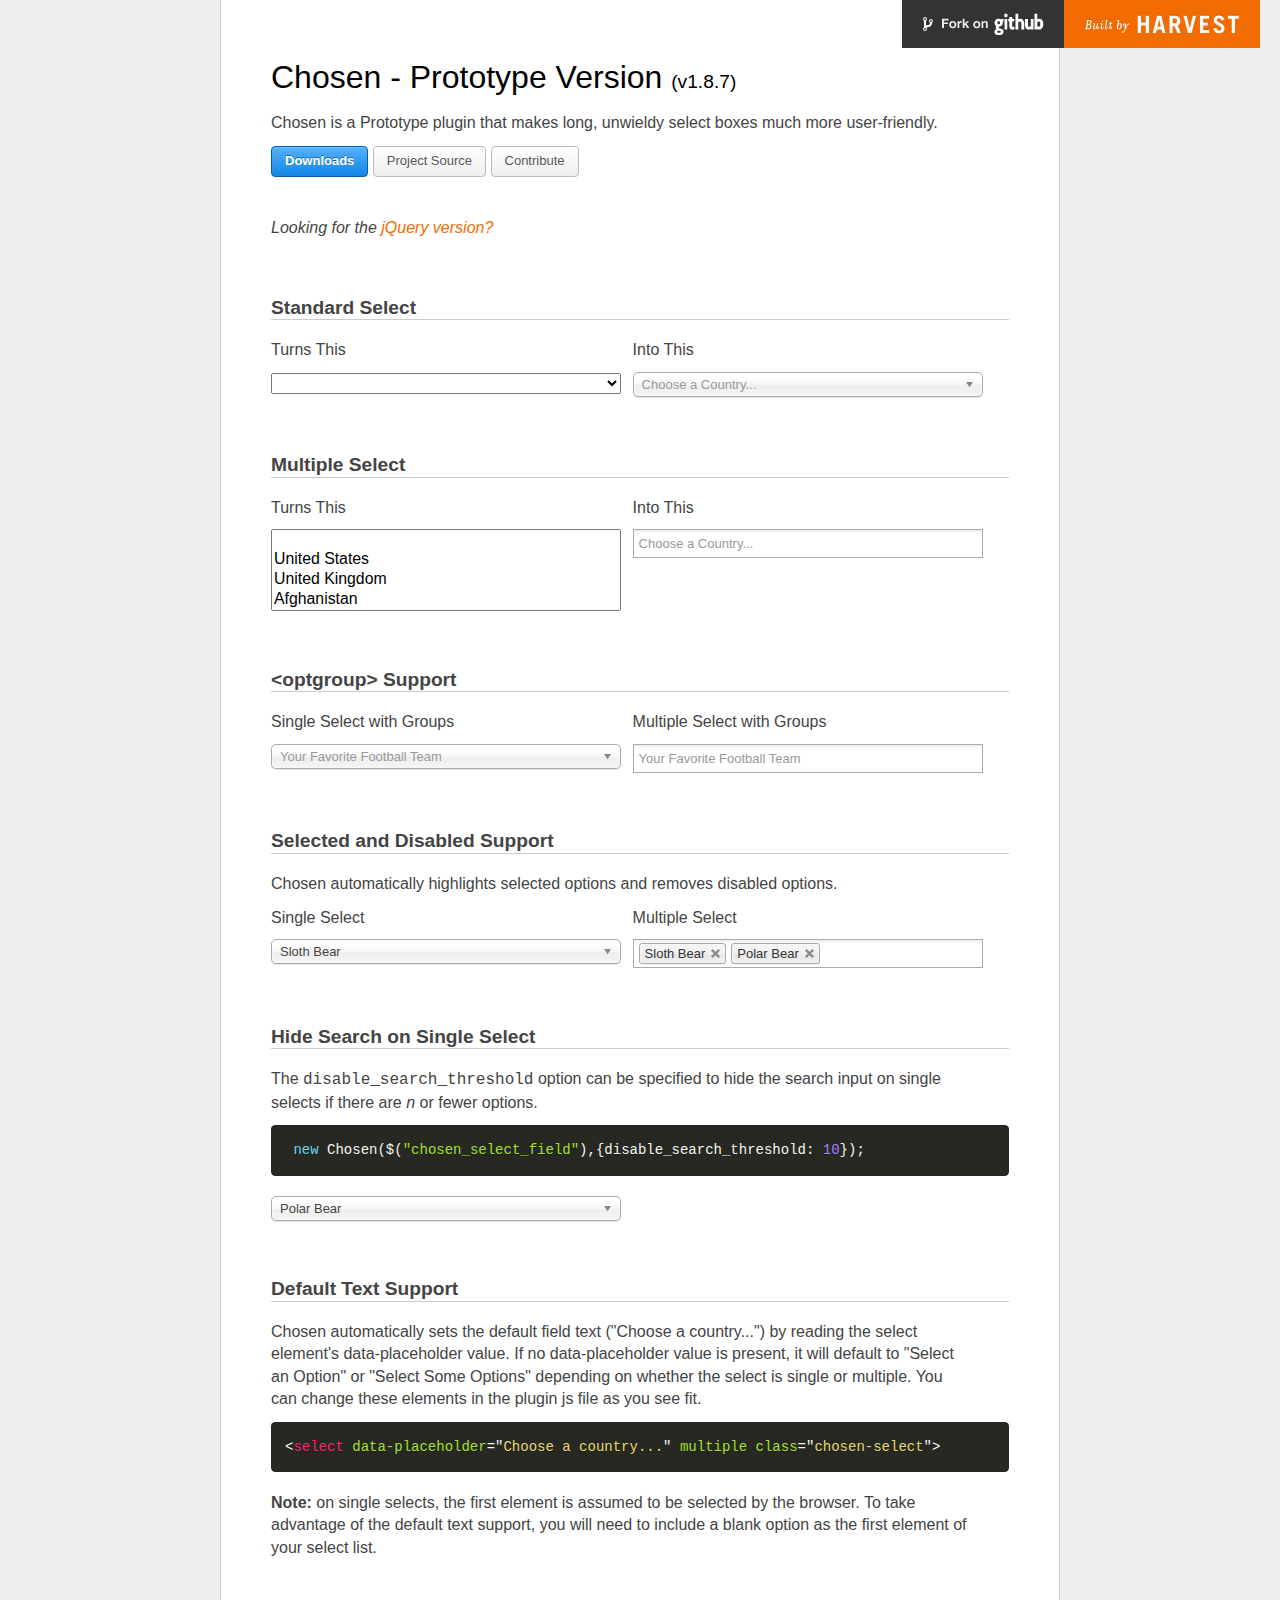
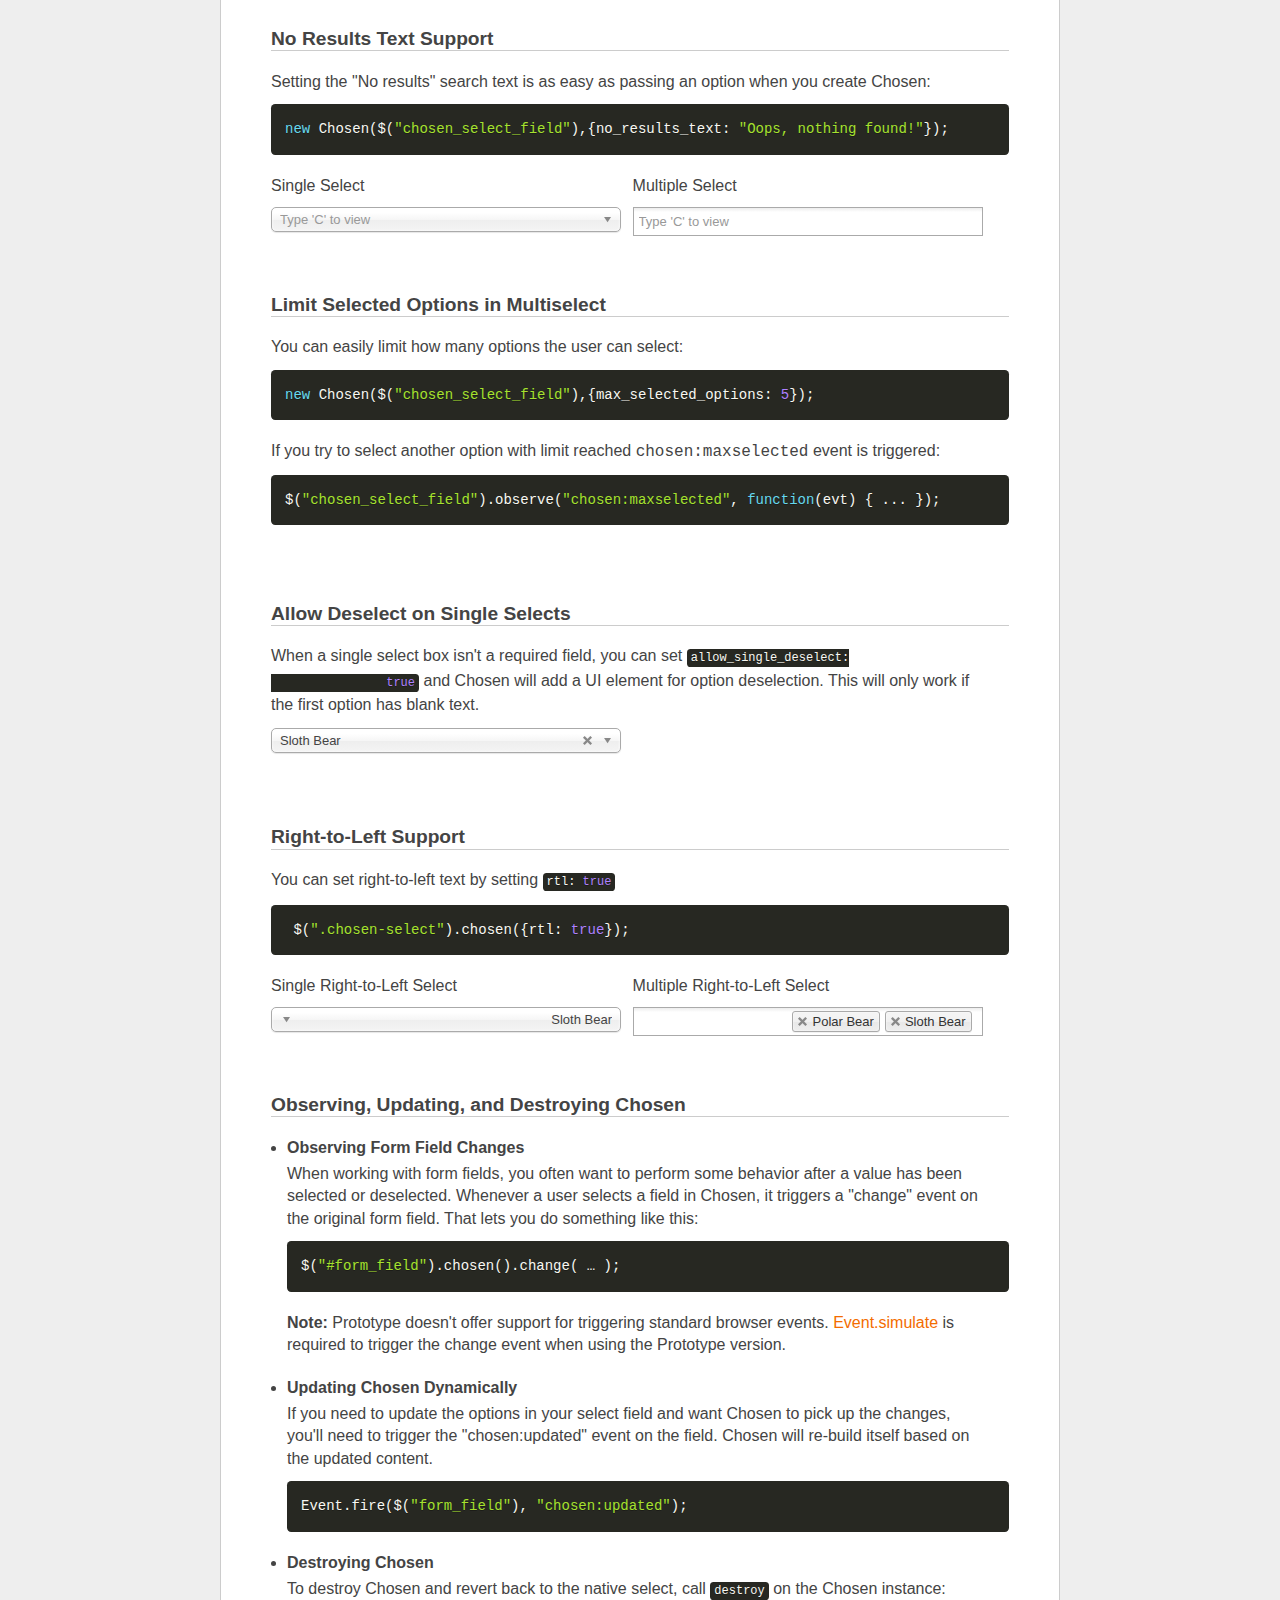
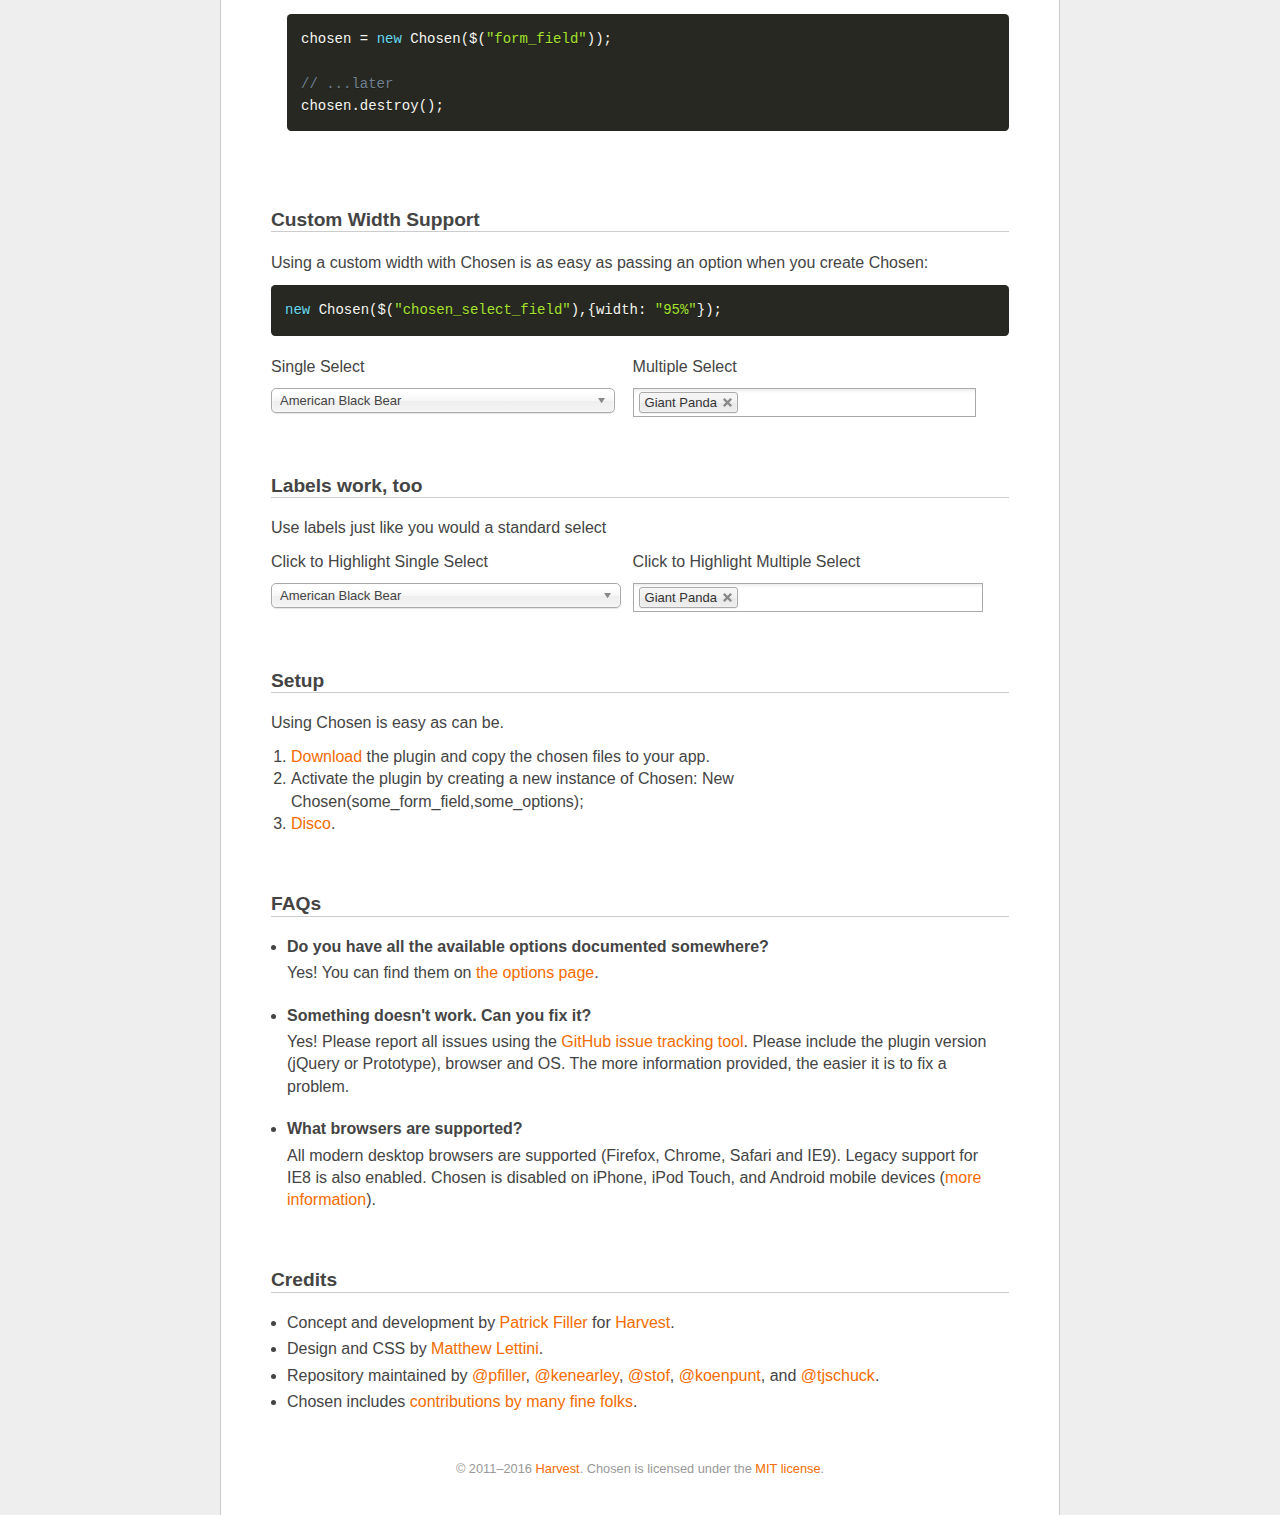
<file: Juconda/wwwroot/lib/jquery-chosen/index.proto.html>
<!doctype html>
<html lang="en">
<head>
    <meta charset="utf-8">
    <title>Chosen: A Prototype Plugin by Harvest to Tame Unwieldy Select Boxes</title>
    <link href="docsupport/style.css" rel="stylesheet">
    <link href="docsupport/prism.css" rel="stylesheet">
    <link href="chosen.css" rel="stylesheet">

    <meta content="default-src &apos;self&apos;; script-src &apos;self&apos; https://ajax.googleapis.com; style-src &apos;self&apos;; img-src &apos;self&apos; data:"
          http-equiv="Content-Security-Policy">

</head>
<body>
<div id="container">
    <div id="content">
        <header>
            <h1>Chosen - Prototype Version <small>(<span id="latest-version">v1.8.7</span>)</small></h1>
        </header>
        <p>Chosen is a Prototype plugin that makes long, unwieldy select boxes much more user-friendly.</p>

        <p>
            <a class="button button-blue" href="https://github.com/harvesthq/chosen/releases">Downloads</a>
            <a class="button" href="https://github.com/harvesthq/chosen">Project Source</a>
            <a class="button" href="https://github.com/harvesthq/chosen/blob/master/contributing.md">Contribute</a>
        </p>

        <p class="jquery-version-refer">Looking for the <a href="index.html">jQuery version?</a></p>

        <h2><a class="anchor" href="#standard-select" name="standard-select">Standard Select</a></h2>
        <div class="side-by-side clearfix">
            <div>
                <em>Turns This</em>
                <select class="select" data-placeholder="Choose a Country..." tabindex="1">
                    <option value=""></option>
                    <option value="United States">United States</option>
                    <option value="United Kingdom">United Kingdom</option>
                    <option value="Afghanistan">Afghanistan</option>
                    <option value="Aland Islands">Aland Islands</option>
                    <option value="Albania">Albania</option>
                    <option value="Algeria">Algeria</option>
                    <option value="American Samoa">American Samoa</option>
                    <option value="Andorra">Andorra</option>
                    <option value="Angola">Angola</option>
                    <option value="Anguilla">Anguilla</option>
                    <option value="Antarctica">Antarctica</option>
                    <option value="Antigua and Barbuda">Antigua and Barbuda</option>
                    <option value="Argentina">Argentina</option>
                    <option value="Armenia">Armenia</option>
                    <option value="Aruba">Aruba</option>
                    <option value="Australia">Australia</option>
                    <option value="Austria">Austria</option>
                    <option value="Azerbaijan">Azerbaijan</option>
                    <option value="Bahamas">Bahamas</option>
                    <option value="Bahrain">Bahrain</option>
                    <option value="Bangladesh">Bangladesh</option>
                    <option value="Barbados">Barbados</option>
                    <option value="Belarus">Belarus</option>
                    <option value="Belgium">Belgium</option>
                    <option value="Belize">Belize</option>
                    <option value="Benin">Benin</option>
                    <option value="Bermuda">Bermuda</option>
                    <option value="Bhutan">Bhutan</option>
                    <option value="Bolivia, Plurinational State of">Bolivia, Plurinational State of</option>
                    <option value="Bonaire, Sint Eustatius and Saba">Bonaire, Sint Eustatius and Saba</option>
                    <option value="Bosnia and Herzegovina">Bosnia and Herzegovina</option>
                    <option value="Botswana">Botswana</option>
                    <option value="Bouvet Island">Bouvet Island</option>
                    <option value="Brazil">Brazil</option>
                    <option value="British Indian Ocean Territory">British Indian Ocean Territory</option>
                    <option value="Brunei Darussalam">Brunei Darussalam</option>
                    <option value="Bulgaria">Bulgaria</option>
                    <option value="Burkina Faso">Burkina Faso</option>
                    <option value="Burundi">Burundi</option>
                    <option value="Cambodia">Cambodia</option>
                    <option value="Cameroon">Cameroon</option>
                    <option value="Canada">Canada</option>
                    <option value="Cape Verde">Cape Verde</option>
                    <option value="Cayman Islands">Cayman Islands</option>
                    <option value="Central African Republic">Central African Republic</option>
                    <option value="Chad">Chad</option>
                    <option value="Chile">Chile</option>
                    <option value="China">China</option>
                    <option value="Christmas Island">Christmas Island</option>
                    <option value="Cocos (Keeling) Islands">Cocos (Keeling) Islands</option>
                    <option value="Colombia">Colombia</option>
                    <option value="Comoros">Comoros</option>
                    <option value="Congo">Congo</option>
                    <option value="Congo, The Democratic Republic of The">Congo, The Democratic Republic of The</option>
                    <option value="Cook Islands">Cook Islands</option>
                    <option value="Costa Rica">Costa Rica</option>
                    <option value="Cote D&apos;ivoire">Cote D'ivoire</option>
                    <option value="Croatia">Croatia</option>
                    <option value="Cuba">Cuba</option>
                    <option value="Curacao">Curacao</option>
                    <option value="Cyprus">Cyprus</option>
                    <option value="Czech Republic">Czech Republic</option>
                    <option value="Denmark">Denmark</option>
                    <option value="Djibouti">Djibouti</option>
                    <option value="Dominica">Dominica</option>
                    <option value="Dominican Republic">Dominican Republic</option>
                    <option value="Ecuador">Ecuador</option>
                    <option value="Egypt">Egypt</option>
                    <option value="El Salvador">El Salvador</option>
                    <option value="Equatorial Guinea">Equatorial Guinea</option>
                    <option value="Eritrea">Eritrea</option>
                    <option value="Estonia">Estonia</option>
                    <option value="Ethiopia">Ethiopia</option>
                    <option value="Falkland Islands (Malvinas)">Falkland Islands (Malvinas)</option>
                    <option value="Faroe Islands">Faroe Islands</option>
                    <option value="Fiji">Fiji</option>
                    <option value="Finland">Finland</option>
                    <option value="France">France</option>
                    <option value="French Guiana">French Guiana</option>
                    <option value="French Polynesia">French Polynesia</option>
                    <option value="French Southern Territories">French Southern Territories</option>
                    <option value="Gabon">Gabon</option>
                    <option value="Gambia">Gambia</option>
                    <option value="Georgia">Georgia</option>
                    <option value="Germany">Germany</option>
                    <option value="Ghana">Ghana</option>
                    <option value="Gibraltar">Gibraltar</option>
                    <option value="Greece">Greece</option>
                    <option value="Greenland">Greenland</option>
                    <option value="Grenada">Grenada</option>
                    <option value="Guadeloupe">Guadeloupe</option>
                    <option value="Guam">Guam</option>
                    <option value="Guatemala">Guatemala</option>
                    <option value="Guernsey">Guernsey</option>
                    <option value="Guinea">Guinea</option>
                    <option value="Guinea-bissau">Guinea-bissau</option>
                    <option value="Guyana">Guyana</option>
                    <option value="Haiti">Haiti</option>
                    <option value="Heard Island and Mcdonald Islands">Heard Island and Mcdonald Islands</option>
                    <option value="Holy See (Vatican City State)">Holy See (Vatican City State)</option>
                    <option value="Honduras">Honduras</option>
                    <option value="Hong Kong">Hong Kong</option>
                    <option value="Hungary">Hungary</option>
                    <option value="Iceland">Iceland</option>
                    <option value="India">India</option>
                    <option value="Indonesia">Indonesia</option>
                    <option value="Iran, Islamic Republic of">Iran, Islamic Republic of</option>
                    <option value="Iraq">Iraq</option>
                    <option value="Ireland">Ireland</option>
                    <option value="Isle of Man">Isle of Man</option>
                    <option value="Israel">Israel</option>
                    <option value="Italy">Italy</option>
                    <option value="Jamaica">Jamaica</option>
                    <option value="Japan">Japan</option>
                    <option value="Jersey">Jersey</option>
                    <option value="Jordan">Jordan</option>
                    <option value="Kazakhstan">Kazakhstan</option>
                    <option value="Kenya">Kenya</option>
                    <option value="Kiribati">Kiribati</option>
                    <option value="Korea, Democratic People&apos;s Republic of">Korea, Democratic People's Republic of
                    </option>
                    <option value="Korea, Republic of">Korea, Republic of</option>
                    <option value="Kuwait">Kuwait</option>
                    <option value="Kyrgyzstan">Kyrgyzstan</option>
                    <option value="Lao People&apos;s Democratic Republic">Lao People's Democratic Republic</option>
                    <option value="Latvia">Latvia</option>
                    <option value="Lebanon">Lebanon</option>
                    <option value="Lesotho">Lesotho</option>
                    <option value="Liberia">Liberia</option>
                    <option value="Libya">Libya</option>
                    <option value="Liechtenstein">Liechtenstein</option>
                    <option value="Lithuania">Lithuania</option>
                    <option value="Luxembourg">Luxembourg</option>
                    <option value="Macao">Macao</option>
                    <option value="Macedonia, The Former Yugoslav Republic of">Macedonia, The Former Yugoslav Republic
                        of
                    </option>
                    <option value="Madagascar">Madagascar</option>
                    <option value="Malawi">Malawi</option>
                    <option value="Malaysia">Malaysia</option>
                    <option value="Maldives">Maldives</option>
                    <option value="Mali">Mali</option>
                    <option value="Malta">Malta</option>
                    <option value="Marshall Islands">Marshall Islands</option>
                    <option value="Martinique">Martinique</option>
                    <option value="Mauritania">Mauritania</option>
                    <option value="Mauritius">Mauritius</option>
                    <option value="Mayotte">Mayotte</option>
                    <option value="Mexico">Mexico</option>
                    <option value="Micronesia, Federated States of">Micronesia, Federated States of</option>
                    <option value="Moldova, Republic of">Moldova, Republic of</option>
                    <option value="Monaco">Monaco</option>
                    <option value="Mongolia">Mongolia</option>
                    <option value="Montenegro">Montenegro</option>
                    <option value="Montserrat">Montserrat</option>
                    <option value="Morocco">Morocco</option>
                    <option value="Mozambique">Mozambique</option>
                    <option value="Myanmar">Myanmar</option>
                    <option value="Namibia">Namibia</option>
                    <option value="Nauru">Nauru</option>
                    <option value="Nepal">Nepal</option>
                    <option value="Netherlands">Netherlands</option>
                    <option value="New Caledonia">New Caledonia</option>
                    <option value="New Zealand">New Zealand</option>
                    <option value="Nicaragua">Nicaragua</option>
                    <option value="Niger">Niger</option>
                    <option value="Nigeria">Nigeria</option>
                    <option value="Niue">Niue</option>
                    <option value="Norfolk Island">Norfolk Island</option>
                    <option value="Northern Mariana Islands">Northern Mariana Islands</option>
                    <option value="Norway">Norway</option>
                    <option value="Oman">Oman</option>
                    <option value="Pakistan">Pakistan</option>
                    <option value="Palau">Palau</option>
                    <option value="Palestinian Territory, Occupied">Palestinian Territory, Occupied</option>
                    <option value="Panama">Panama</option>
                    <option value="Papua New Guinea">Papua New Guinea</option>
                    <option value="Paraguay">Paraguay</option>
                    <option value="Peru">Peru</option>
                    <option value="Philippines">Philippines</option>
                    <option value="Pitcairn">Pitcairn</option>
                    <option value="Poland">Poland</option>
                    <option value="Portugal">Portugal</option>
                    <option value="Puerto Rico">Puerto Rico</option>
                    <option value="Qatar">Qatar</option>
                    <option value="Reunion">Reunion</option>
                    <option value="Romania">Romania</option>
                    <option value="Russian Federation">Russian Federation</option>
                    <option value="Rwanda">Rwanda</option>
                    <option value="Saint Barthelemy">Saint Barthelemy</option>
                    <option value="Saint Helena, Ascension and Tristan da Cunha">Saint Helena, Ascension and Tristan da
                        Cunha
                    </option>
                    <option value="Saint Kitts and Nevis">Saint Kitts and Nevis</option>
                    <option value="Saint Lucia">Saint Lucia</option>
                    <option value="Saint Martin (French part)">Saint Martin (French part)</option>
                    <option value="Saint Pierre and Miquelon">Saint Pierre and Miquelon</option>
                    <option value="Saint Vincent and The Grenadines">Saint Vincent and The Grenadines</option>
                    <option value="Samoa">Samoa</option>
                    <option value="San Marino">San Marino</option>
                    <option value="Sao Tome and Principe">Sao Tome and Principe</option>
                    <option value="Saudi Arabia">Saudi Arabia</option>
                    <option value="Senegal">Senegal</option>
                    <option value="Serbia">Serbia</option>
                    <option value="Seychelles">Seychelles</option>
                    <option value="Sierra Leone">Sierra Leone</option>
                    <option value="Singapore">Singapore</option>
                    <option value="Sint Maarten (Dutch part)">Sint Maarten (Dutch part)</option>
                    <option value="Slovakia">Slovakia</option>
                    <option value="Slovenia">Slovenia</option>
                    <option value="Solomon Islands">Solomon Islands</option>
                    <option value="Somalia">Somalia</option>
                    <option value="South Africa">South Africa</option>
                    <option value="South Georgia and The South Sandwich Islands">South Georgia and The South Sandwich
                        Islands
                    </option>
                    <option value="South Sudan">South Sudan</option>
                    <option value="Spain">Spain</option>
                    <option value="Sri Lanka">Sri Lanka</option>
                    <option value="Sudan">Sudan</option>
                    <option value="Suriname">Suriname</option>
                    <option value="Svalbard and Jan Mayen">Svalbard and Jan Mayen</option>
                    <option value="Swaziland">Swaziland</option>
                    <option value="Sweden">Sweden</option>
                    <option value="Switzerland">Switzerland</option>
                    <option value="Syrian Arab Republic">Syrian Arab Republic</option>
                    <option value="Taiwan, Province of China">Taiwan, Province of China</option>
                    <option value="Tajikistan">Tajikistan</option>
                    <option value="Tanzania, United Republic of">Tanzania, United Republic of</option>
                    <option value="Thailand">Thailand</option>
                    <option value="Timor-leste">Timor-leste</option>
                    <option value="Togo">Togo</option>
                    <option value="Tokelau">Tokelau</option>
                    <option value="Tonga">Tonga</option>
                    <option value="Trinidad and Tobago">Trinidad and Tobago</option>
                    <option value="Tunisia">Tunisia</option>
                    <option value="Turkey">Turkey</option>
                    <option value="Turkmenistan">Turkmenistan</option>
                    <option value="Turks and Caicos Islands">Turks and Caicos Islands</option>
                    <option value="Tuvalu">Tuvalu</option>
                    <option value="Uganda">Uganda</option>
                    <option value="Ukraine">Ukraine</option>
                    <option value="United Arab Emirates">United Arab Emirates</option>
                    <option value="United Kingdom">United Kingdom</option>
                    <option value="United States">United States</option>
                    <option value="United States Minor Outlying Islands">United States Minor Outlying Islands</option>
                    <option value="Uruguay">Uruguay</option>
                    <option value="Uzbekistan">Uzbekistan</option>
                    <option value="Vanuatu">Vanuatu</option>
                    <option value="Venezuela, Bolivarian Republic of">Venezuela, Bolivarian Republic of</option>
                    <option value="Viet Nam">Viet Nam</option>
                    <option value="Virgin Islands, British">Virgin Islands, British</option>
                    <option value="Virgin Islands, U.S.">Virgin Islands, U.S.</option>
                    <option value="Wallis and Futuna">Wallis and Futuna</option>
                    <option value="Western Sahara">Western Sahara</option>
                    <option value="Yemen">Yemen</option>
                    <option value="Zambia">Zambia</option>
                    <option value="Zimbabwe">Zimbabwe</option>
                </select>
            </div>
            <div>
                <em>Into This</em>
                <select class="chosen-select" data-placeholder="Choose a Country..." tabindex="2">
                    <option value=""></option>
                    <option value="United States">United States</option>
                    <option value="United Kingdom">United Kingdom</option>
                    <option value="Afghanistan">Afghanistan</option>
                    <option value="Aland Islands">Aland Islands</option>
                    <option value="Albania">Albania</option>
                    <option value="Algeria">Algeria</option>
                    <option value="American Samoa">American Samoa</option>
                    <option value="Andorra">Andorra</option>
                    <option value="Angola">Angola</option>
                    <option value="Anguilla">Anguilla</option>
                    <option value="Antarctica">Antarctica</option>
                    <option value="Antigua and Barbuda">Antigua and Barbuda</option>
                    <option value="Argentina">Argentina</option>
                    <option value="Armenia">Armenia</option>
                    <option value="Aruba">Aruba</option>
                    <option value="Australia">Australia</option>
                    <option value="Austria">Austria</option>
                    <option value="Azerbaijan">Azerbaijan</option>
                    <option value="Bahamas">Bahamas</option>
                    <option value="Bahrain">Bahrain</option>
                    <option value="Bangladesh">Bangladesh</option>
                    <option value="Barbados">Barbados</option>
                    <option value="Belarus">Belarus</option>
                    <option value="Belgium">Belgium</option>
                    <option value="Belize">Belize</option>
                    <option value="Benin">Benin</option>
                    <option value="Bermuda">Bermuda</option>
                    <option value="Bhutan">Bhutan</option>
                    <option value="Bolivia, Plurinational State of">Bolivia, Plurinational State of</option>
                    <option value="Bonaire, Sint Eustatius and Saba">Bonaire, Sint Eustatius and Saba</option>
                    <option value="Bosnia and Herzegovina">Bosnia and Herzegovina</option>
                    <option value="Botswana">Botswana</option>
                    <option value="Bouvet Island">Bouvet Island</option>
                    <option value="Brazil">Brazil</option>
                    <option value="British Indian Ocean Territory">British Indian Ocean Territory</option>
                    <option value="Brunei Darussalam">Brunei Darussalam</option>
                    <option value="Bulgaria">Bulgaria</option>
                    <option value="Burkina Faso">Burkina Faso</option>
                    <option value="Burundi">Burundi</option>
                    <option value="Cambodia">Cambodia</option>
                    <option value="Cameroon">Cameroon</option>
                    <option value="Canada">Canada</option>
                    <option value="Cape Verde">Cape Verde</option>
                    <option value="Cayman Islands">Cayman Islands</option>
                    <option value="Central African Republic">Central African Republic</option>
                    <option value="Chad">Chad</option>
                    <option value="Chile">Chile</option>
                    <option value="China">China</option>
                    <option value="Christmas Island">Christmas Island</option>
                    <option value="Cocos (Keeling) Islands">Cocos (Keeling) Islands</option>
                    <option value="Colombia">Colombia</option>
                    <option value="Comoros">Comoros</option>
                    <option value="Congo">Congo</option>
                    <option value="Congo, The Democratic Republic of The">Congo, The Democratic Republic of The</option>
                    <option value="Cook Islands">Cook Islands</option>
                    <option value="Costa Rica">Costa Rica</option>
                    <option value="Cote D&apos;ivoire">Cote D'ivoire</option>
                    <option value="Croatia">Croatia</option>
                    <option value="Cuba">Cuba</option>
                    <option value="Curacao">Curacao</option>
                    <option value="Cyprus">Cyprus</option>
                    <option value="Czech Republic">Czech Republic</option>
                    <option value="Denmark">Denmark</option>
                    <option value="Djibouti">Djibouti</option>
                    <option value="Dominica">Dominica</option>
                    <option value="Dominican Republic">Dominican Republic</option>
                    <option value="Ecuador">Ecuador</option>
                    <option value="Egypt">Egypt</option>
                    <option value="El Salvador">El Salvador</option>
                    <option value="Equatorial Guinea">Equatorial Guinea</option>
                    <option value="Eritrea">Eritrea</option>
                    <option value="Estonia">Estonia</option>
                    <option value="Ethiopia">Ethiopia</option>
                    <option value="Falkland Islands (Malvinas)">Falkland Islands (Malvinas)</option>
                    <option value="Faroe Islands">Faroe Islands</option>
                    <option value="Fiji">Fiji</option>
                    <option value="Finland">Finland</option>
                    <option value="France">France</option>
                    <option value="French Guiana">French Guiana</option>
                    <option value="French Polynesia">French Polynesia</option>
                    <option value="French Southern Territories">French Southern Territories</option>
                    <option value="Gabon">Gabon</option>
                    <option value="Gambia">Gambia</option>
                    <option value="Georgia">Georgia</option>
                    <option value="Germany">Germany</option>
                    <option value="Ghana">Ghana</option>
                    <option value="Gibraltar">Gibraltar</option>
                    <option value="Greece">Greece</option>
                    <option value="Greenland">Greenland</option>
                    <option value="Grenada">Grenada</option>
                    <option value="Guadeloupe">Guadeloupe</option>
                    <option value="Guam">Guam</option>
                    <option value="Guatemala">Guatemala</option>
                    <option value="Guernsey">Guernsey</option>
                    <option value="Guinea">Guinea</option>
                    <option value="Guinea-bissau">Guinea-bissau</option>
                    <option value="Guyana">Guyana</option>
                    <option value="Haiti">Haiti</option>
                    <option value="Heard Island and Mcdonald Islands">Heard Island and Mcdonald Islands</option>
                    <option value="Holy See (Vatican City State)">Holy See (Vatican City State)</option>
                    <option value="Honduras">Honduras</option>
                    <option value="Hong Kong">Hong Kong</option>
                    <option value="Hungary">Hungary</option>
                    <option value="Iceland">Iceland</option>
                    <option value="India">India</option>
                    <option value="Indonesia">Indonesia</option>
                    <option value="Iran, Islamic Republic of">Iran, Islamic Republic of</option>
                    <option value="Iraq">Iraq</option>
                    <option value="Ireland">Ireland</option>
                    <option value="Isle of Man">Isle of Man</option>
                    <option value="Israel">Israel</option>
                    <option value="Italy">Italy</option>
                    <option value="Jamaica">Jamaica</option>
                    <option value="Japan">Japan</option>
                    <option value="Jersey">Jersey</option>
                    <option value="Jordan">Jordan</option>
                    <option value="Kazakhstan">Kazakhstan</option>
                    <option value="Kenya">Kenya</option>
                    <option value="Kiribati">Kiribati</option>
                    <option value="Korea, Democratic People&apos;s Republic of">Korea, Democratic People's Republic of
                    </option>
                    <option value="Korea, Republic of">Korea, Republic of</option>
                    <option value="Kuwait">Kuwait</option>
                    <option value="Kyrgyzstan">Kyrgyzstan</option>
                    <option value="Lao People&apos;s Democratic Republic">Lao People's Democratic Republic</option>
                    <option value="Latvia">Latvia</option>
                    <option value="Lebanon">Lebanon</option>
                    <option value="Lesotho">Lesotho</option>
                    <option value="Liberia">Liberia</option>
                    <option value="Libya">Libya</option>
                    <option value="Liechtenstein">Liechtenstein</option>
                    <option value="Lithuania">Lithuania</option>
                    <option value="Luxembourg">Luxembourg</option>
                    <option value="Macao">Macao</option>
                    <option value="Macedonia, The Former Yugoslav Republic of">Macedonia, The Former Yugoslav Republic
                        of
                    </option>
                    <option value="Madagascar">Madagascar</option>
                    <option value="Malawi">Malawi</option>
                    <option value="Malaysia">Malaysia</option>
                    <option value="Maldives">Maldives</option>
                    <option value="Mali">Mali</option>
                    <option value="Malta">Malta</option>
                    <option value="Marshall Islands">Marshall Islands</option>
                    <option value="Martinique">Martinique</option>
                    <option value="Mauritania">Mauritania</option>
                    <option value="Mauritius">Mauritius</option>
                    <option value="Mayotte">Mayotte</option>
                    <option value="Mexico">Mexico</option>
                    <option value="Micronesia, Federated States of">Micronesia, Federated States of</option>
                    <option value="Moldova, Republic of">Moldova, Republic of</option>
                    <option value="Monaco">Monaco</option>
                    <option value="Mongolia">Mongolia</option>
                    <option value="Montenegro">Montenegro</option>
                    <option value="Montserrat">Montserrat</option>
                    <option value="Morocco">Morocco</option>
                    <option value="Mozambique">Mozambique</option>
                    <option value="Myanmar">Myanmar</option>
                    <option value="Namibia">Namibia</option>
                    <option value="Nauru">Nauru</option>
                    <option value="Nepal">Nepal</option>
                    <option value="Netherlands">Netherlands</option>
                    <option value="New Caledonia">New Caledonia</option>
                    <option value="New Zealand">New Zealand</option>
                    <option value="Nicaragua">Nicaragua</option>
                    <option value="Niger">Niger</option>
                    <option value="Nigeria">Nigeria</option>
                    <option value="Niue">Niue</option>
                    <option value="Norfolk Island">Norfolk Island</option>
                    <option value="Northern Mariana Islands">Northern Mariana Islands</option>
                    <option value="Norway">Norway</option>
                    <option value="Oman">Oman</option>
                    <option value="Pakistan">Pakistan</option>
                    <option value="Palau">Palau</option>
                    <option value="Palestinian Territory, Occupied">Palestinian Territory, Occupied</option>
                    <option value="Panama">Panama</option>
                    <option value="Papua New Guinea">Papua New Guinea</option>
                    <option value="Paraguay">Paraguay</option>
                    <option value="Peru">Peru</option>
                    <option value="Philippines">Philippines</option>
                    <option value="Pitcairn">Pitcairn</option>
                    <option value="Poland">Poland</option>
                    <option value="Portugal">Portugal</option>
                    <option value="Puerto Rico">Puerto Rico</option>
                    <option value="Qatar">Qatar</option>
                    <option value="Reunion">Reunion</option>
                    <option value="Romania">Romania</option>
                    <option value="Russian Federation">Russian Federation</option>
                    <option value="Rwanda">Rwanda</option>
                    <option value="Saint Barthelemy">Saint Barthelemy</option>
                    <option value="Saint Helena, Ascension and Tristan da Cunha">Saint Helena, Ascension and Tristan da
                        Cunha
                    </option>
                    <option value="Saint Kitts and Nevis">Saint Kitts and Nevis</option>
                    <option value="Saint Lucia">Saint Lucia</option>
                    <option value="Saint Martin (French part)">Saint Martin (French part)</option>
                    <option value="Saint Pierre and Miquelon">Saint Pierre and Miquelon</option>
                    <option value="Saint Vincent and The Grenadines">Saint Vincent and The Grenadines</option>
                    <option value="Samoa">Samoa</option>
                    <option value="San Marino">San Marino</option>
                    <option value="Sao Tome and Principe">Sao Tome and Principe</option>
                    <option value="Saudi Arabia">Saudi Arabia</option>
                    <option value="Senegal">Senegal</option>
                    <option value="Serbia">Serbia</option>
                    <option value="Seychelles">Seychelles</option>
                    <option value="Sierra Leone">Sierra Leone</option>
                    <option value="Singapore">Singapore</option>
                    <option value="Sint Maarten (Dutch part)">Sint Maarten (Dutch part)</option>
                    <option value="Slovakia">Slovakia</option>
                    <option value="Slovenia">Slovenia</option>
                    <option value="Solomon Islands">Solomon Islands</option>
                    <option value="Somalia">Somalia</option>
                    <option value="South Africa">South Africa</option>
                    <option value="South Georgia and The South Sandwich Islands">South Georgia and The South Sandwich
                        Islands
                    </option>
                    <option value="South Sudan">South Sudan</option>
                    <option value="Spain">Spain</option>
                    <option value="Sri Lanka">Sri Lanka</option>
                    <option value="Sudan">Sudan</option>
                    <option value="Suriname">Suriname</option>
                    <option value="Svalbard and Jan Mayen">Svalbard and Jan Mayen</option>
                    <option value="Swaziland">Swaziland</option>
                    <option value="Sweden">Sweden</option>
                    <option value="Switzerland">Switzerland</option>
                    <option value="Syrian Arab Republic">Syrian Arab Republic</option>
                    <option value="Taiwan, Province of China">Taiwan, Province of China</option>
                    <option value="Tajikistan">Tajikistan</option>
                    <option value="Tanzania, United Republic of">Tanzania, United Republic of</option>
                    <option value="Thailand">Thailand</option>
                    <option value="Timor-leste">Timor-leste</option>
                    <option value="Togo">Togo</option>
                    <option value="Tokelau">Tokelau</option>
                    <option value="Tonga">Tonga</option>
                    <option value="Trinidad and Tobago">Trinidad and Tobago</option>
                    <option value="Tunisia">Tunisia</option>
                    <option value="Turkey">Turkey</option>
                    <option value="Turkmenistan">Turkmenistan</option>
                    <option value="Turks and Caicos Islands">Turks and Caicos Islands</option>
                    <option value="Tuvalu">Tuvalu</option>
                    <option value="Uganda">Uganda</option>
                    <option value="Ukraine">Ukraine</option>
                    <option value="United Arab Emirates">United Arab Emirates</option>
                    <option value="United Kingdom">United Kingdom</option>
                    <option value="United States">United States</option>
                    <option value="United States Minor Outlying Islands">United States Minor Outlying Islands</option>
                    <option value="Uruguay">Uruguay</option>
                    <option value="Uzbekistan">Uzbekistan</option>
                    <option value="Vanuatu">Vanuatu</option>
                    <option value="Venezuela, Bolivarian Republic of">Venezuela, Bolivarian Republic of</option>
                    <option value="Viet Nam">Viet Nam</option>
                    <option value="Virgin Islands, British">Virgin Islands, British</option>
                    <option value="Virgin Islands, U.S.">Virgin Islands, U.S.</option>
                    <option value="Wallis and Futuna">Wallis and Futuna</option>
                    <option value="Western Sahara">Western Sahara</option>
                    <option value="Yemen">Yemen</option>
                    <option value="Zambia">Zambia</option>
                    <option value="Zimbabwe">Zimbabwe</option>
                </select>
            </div>
        </div>

        <h2><a class="anchor" href="#multiple-select" name="multiple-select">Multiple Select</a></h2>
        <div class="side-by-side clearfix">
            <div>
                <em>Turns This</em>
                <select class="select" data-placeholder="Choose a Country..." multiple tabindex="3">
                    <option value=""></option>
                    <option value="United States">United States</option>
                    <option value="United Kingdom">United Kingdom</option>
                    <option value="Afghanistan">Afghanistan</option>
                    <option value="Aland Islands">Aland Islands</option>
                    <option value="Albania">Albania</option>
                    <option value="Algeria">Algeria</option>
                    <option value="American Samoa">American Samoa</option>
                    <option value="Andorra">Andorra</option>
                    <option value="Angola">Angola</option>
                    <option value="Anguilla">Anguilla</option>
                    <option value="Antarctica">Antarctica</option>
                    <option value="Antigua and Barbuda">Antigua and Barbuda</option>
                    <option value="Argentina">Argentina</option>
                    <option value="Armenia">Armenia</option>
                    <option value="Aruba">Aruba</option>
                    <option value="Australia">Australia</option>
                    <option value="Austria">Austria</option>
                    <option value="Azerbaijan">Azerbaijan</option>
                    <option value="Bahamas">Bahamas</option>
                    <option value="Bahrain">Bahrain</option>
                    <option value="Bangladesh">Bangladesh</option>
                    <option value="Barbados">Barbados</option>
                    <option value="Belarus">Belarus</option>
                    <option value="Belgium">Belgium</option>
                    <option value="Belize">Belize</option>
                    <option value="Benin">Benin</option>
                    <option value="Bermuda">Bermuda</option>
                    <option value="Bhutan">Bhutan</option>
                    <option value="Bolivia, Plurinational State of">Bolivia, Plurinational State of</option>
                    <option value="Bonaire, Sint Eustatius and Saba">Bonaire, Sint Eustatius and Saba</option>
                    <option value="Bosnia and Herzegovina">Bosnia and Herzegovina</option>
                    <option value="Botswana">Botswana</option>
                    <option value="Bouvet Island">Bouvet Island</option>
                    <option value="Brazil">Brazil</option>
                    <option value="British Indian Ocean Territory">British Indian Ocean Territory</option>
                    <option value="Brunei Darussalam">Brunei Darussalam</option>
                    <option value="Bulgaria">Bulgaria</option>
                    <option value="Burkina Faso">Burkina Faso</option>
                    <option value="Burundi">Burundi</option>
                    <option value="Cambodia">Cambodia</option>
                    <option value="Cameroon">Cameroon</option>
                    <option value="Canada">Canada</option>
                    <option value="Cape Verde">Cape Verde</option>
                    <option value="Cayman Islands">Cayman Islands</option>
                    <option value="Central African Republic">Central African Republic</option>
                    <option value="Chad">Chad</option>
                    <option value="Chile">Chile</option>
                    <option value="China">China</option>
                    <option value="Christmas Island">Christmas Island</option>
                    <option value="Cocos (Keeling) Islands">Cocos (Keeling) Islands</option>
                    <option value="Colombia">Colombia</option>
                    <option value="Comoros">Comoros</option>
                    <option value="Congo">Congo</option>
                    <option value="Congo, The Democratic Republic of The">Congo, The Democratic Republic of The</option>
                    <option value="Cook Islands">Cook Islands</option>
                    <option value="Costa Rica">Costa Rica</option>
                    <option value="Cote D&apos;ivoire">Cote D'ivoire</option>
                    <option value="Croatia">Croatia</option>
                    <option value="Cuba">Cuba</option>
                    <option value="Curacao">Curacao</option>
                    <option value="Cyprus">Cyprus</option>
                    <option value="Czech Republic">Czech Republic</option>
                    <option value="Denmark">Denmark</option>
                    <option value="Djibouti">Djibouti</option>
                    <option value="Dominica">Dominica</option>
                    <option value="Dominican Republic">Dominican Republic</option>
                    <option value="Ecuador">Ecuador</option>
                    <option value="Egypt">Egypt</option>
                    <option value="El Salvador">El Salvador</option>
                    <option value="Equatorial Guinea">Equatorial Guinea</option>
                    <option value="Eritrea">Eritrea</option>
                    <option value="Estonia">Estonia</option>
                    <option value="Ethiopia">Ethiopia</option>
                    <option value="Falkland Islands (Malvinas)">Falkland Islands (Malvinas)</option>
                    <option value="Faroe Islands">Faroe Islands</option>
                    <option value="Fiji">Fiji</option>
                    <option value="Finland">Finland</option>
                    <option value="France">France</option>
                    <option value="French Guiana">French Guiana</option>
                    <option value="French Polynesia">French Polynesia</option>
                    <option value="French Southern Territories">French Southern Territories</option>
                    <option value="Gabon">Gabon</option>
                    <option value="Gambia">Gambia</option>
                    <option value="Georgia">Georgia</option>
                    <option value="Germany">Germany</option>
                    <option value="Ghana">Ghana</option>
                    <option value="Gibraltar">Gibraltar</option>
                    <option value="Greece">Greece</option>
                    <option value="Greenland">Greenland</option>
                    <option value="Grenada">Grenada</option>
                    <option value="Guadeloupe">Guadeloupe</option>
                    <option value="Guam">Guam</option>
                    <option value="Guatemala">Guatemala</option>
                    <option value="Guernsey">Guernsey</option>
                    <option value="Guinea">Guinea</option>
                    <option value="Guinea-bissau">Guinea-bissau</option>
                    <option value="Guyana">Guyana</option>
                    <option value="Haiti">Haiti</option>
                    <option value="Heard Island and Mcdonald Islands">Heard Island and Mcdonald Islands</option>
                    <option value="Holy See (Vatican City State)">Holy See (Vatican City State)</option>
                    <option value="Honduras">Honduras</option>
                    <option value="Hong Kong">Hong Kong</option>
                    <option value="Hungary">Hungary</option>
                    <option value="Iceland">Iceland</option>
                    <option value="India">India</option>
                    <option value="Indonesia">Indonesia</option>
                    <option value="Iran, Islamic Republic of">Iran, Islamic Republic of</option>
                    <option value="Iraq">Iraq</option>
                    <option value="Ireland">Ireland</option>
                    <option value="Isle of Man">Isle of Man</option>
                    <option value="Israel">Israel</option>
                    <option value="Italy">Italy</option>
                    <option value="Jamaica">Jamaica</option>
                    <option value="Japan">Japan</option>
                    <option value="Jersey">Jersey</option>
                    <option value="Jordan">Jordan</option>
                    <option value="Kazakhstan">Kazakhstan</option>
                    <option value="Kenya">Kenya</option>
                    <option value="Kiribati">Kiribati</option>
                    <option value="Korea, Democratic People&apos;s Republic of">Korea, Democratic People's Republic of
                    </option>
                    <option value="Korea, Republic of">Korea, Republic of</option>
                    <option value="Kuwait">Kuwait</option>
                    <option value="Kyrgyzstan">Kyrgyzstan</option>
                    <option value="Lao People&apos;s Democratic Republic">Lao People's Democratic Republic</option>
                    <option value="Latvia">Latvia</option>
                    <option value="Lebanon">Lebanon</option>
                    <option value="Lesotho">Lesotho</option>
                    <option value="Liberia">Liberia</option>
                    <option value="Libya">Libya</option>
                    <option value="Liechtenstein">Liechtenstein</option>
                    <option value="Lithuania">Lithuania</option>
                    <option value="Luxembourg">Luxembourg</option>
                    <option value="Macao">Macao</option>
                    <option value="Macedonia, The Former Yugoslav Republic of">Macedonia, The Former Yugoslav Republic
                        of
                    </option>
                    <option value="Madagascar">Madagascar</option>
                    <option value="Malawi">Malawi</option>
                    <option value="Malaysia">Malaysia</option>
                    <option value="Maldives">Maldives</option>
                    <option value="Mali">Mali</option>
                    <option value="Malta">Malta</option>
                    <option value="Marshall Islands">Marshall Islands</option>
                    <option value="Martinique">Martinique</option>
                    <option value="Mauritania">Mauritania</option>
                    <option value="Mauritius">Mauritius</option>
                    <option value="Mayotte">Mayotte</option>
                    <option value="Mexico">Mexico</option>
                    <option value="Micronesia, Federated States of">Micronesia, Federated States of</option>
                    <option value="Moldova, Republic of">Moldova, Republic of</option>
                    <option value="Monaco">Monaco</option>
                    <option value="Mongolia">Mongolia</option>
                    <option value="Montenegro">Montenegro</option>
                    <option value="Montserrat">Montserrat</option>
                    <option value="Morocco">Morocco</option>
                    <option value="Mozambique">Mozambique</option>
                    <option value="Myanmar">Myanmar</option>
                    <option value="Namibia">Namibia</option>
                    <option value="Nauru">Nauru</option>
                    <option value="Nepal">Nepal</option>
                    <option value="Netherlands">Netherlands</option>
                    <option value="New Caledonia">New Caledonia</option>
                    <option value="New Zealand">New Zealand</option>
                    <option value="Nicaragua">Nicaragua</option>
                    <option value="Niger">Niger</option>
                    <option value="Nigeria">Nigeria</option>
                    <option value="Niue">Niue</option>
                    <option value="Norfolk Island">Norfolk Island</option>
                    <option value="Northern Mariana Islands">Northern Mariana Islands</option>
                    <option value="Norway">Norway</option>
                    <option value="Oman">Oman</option>
                    <option value="Pakistan">Pakistan</option>
                    <option value="Palau">Palau</option>
                    <option value="Palestinian Territory, Occupied">Palestinian Territory, Occupied</option>
                    <option value="Panama">Panama</option>
                    <option value="Papua New Guinea">Papua New Guinea</option>
                    <option value="Paraguay">Paraguay</option>
                    <option value="Peru">Peru</option>
                    <option value="Philippines">Philippines</option>
                    <option value="Pitcairn">Pitcairn</option>
                    <option value="Poland">Poland</option>
                    <option value="Portugal">Portugal</option>
                    <option value="Puerto Rico">Puerto Rico</option>
                    <option value="Qatar">Qatar</option>
                    <option value="Reunion">Reunion</option>
                    <option value="Romania">Romania</option>
                    <option value="Russian Federation">Russian Federation</option>
                    <option value="Rwanda">Rwanda</option>
                    <option value="Saint Barthelemy">Saint Barthelemy</option>
                    <option value="Saint Helena, Ascension and Tristan da Cunha">Saint Helena, Ascension and Tristan da
                        Cunha
                    </option>
                    <option value="Saint Kitts and Nevis">Saint Kitts and Nevis</option>
                    <option value="Saint Lucia">Saint Lucia</option>
                    <option value="Saint Martin (French part)">Saint Martin (French part)</option>
                    <option value="Saint Pierre and Miquelon">Saint Pierre and Miquelon</option>
                    <option value="Saint Vincent and The Grenadines">Saint Vincent and The Grenadines</option>
                    <option value="Samoa">Samoa</option>
                    <option value="San Marino">San Marino</option>
                    <option value="Sao Tome and Principe">Sao Tome and Principe</option>
                    <option value="Saudi Arabia">Saudi Arabia</option>
                    <option value="Senegal">Senegal</option>
                    <option value="Serbia">Serbia</option>
                    <option value="Seychelles">Seychelles</option>
                    <option value="Sierra Leone">Sierra Leone</option>
                    <option value="Singapore">Singapore</option>
                    <option value="Sint Maarten (Dutch part)">Sint Maarten (Dutch part)</option>
                    <option value="Slovakia">Slovakia</option>
                    <option value="Slovenia">Slovenia</option>
                    <option value="Solomon Islands">Solomon Islands</option>
                    <option value="Somalia">Somalia</option>
                    <option value="South Africa">South Africa</option>
                    <option value="South Georgia and The South Sandwich Islands">South Georgia and The South Sandwich
                        Islands
                    </option>
                    <option value="South Sudan">South Sudan</option>
                    <option value="Spain">Spain</option>
                    <option value="Sri Lanka">Sri Lanka</option>
                    <option value="Sudan">Sudan</option>
                    <option value="Suriname">Suriname</option>
                    <option value="Svalbard and Jan Mayen">Svalbard and Jan Mayen</option>
                    <option value="Swaziland">Swaziland</option>
                    <option value="Sweden">Sweden</option>
                    <option value="Switzerland">Switzerland</option>
                    <option value="Syrian Arab Republic">Syrian Arab Republic</option>
                    <option value="Taiwan, Province of China">Taiwan, Province of China</option>
                    <option value="Tajikistan">Tajikistan</option>
                    <option value="Tanzania, United Republic of">Tanzania, United Republic of</option>
                    <option value="Thailand">Thailand</option>
                    <option value="Timor-leste">Timor-leste</option>
                    <option value="Togo">Togo</option>
                    <option value="Tokelau">Tokelau</option>
                    <option value="Tonga">Tonga</option>
                    <option value="Trinidad and Tobago">Trinidad and Tobago</option>
                    <option value="Tunisia">Tunisia</option>
                    <option value="Turkey">Turkey</option>
                    <option value="Turkmenistan">Turkmenistan</option>
                    <option value="Turks and Caicos Islands">Turks and Caicos Islands</option>
                    <option value="Tuvalu">Tuvalu</option>
                    <option value="Uganda">Uganda</option>
                    <option value="Ukraine">Ukraine</option>
                    <option value="United Arab Emirates">United Arab Emirates</option>
                    <option value="United Kingdom">United Kingdom</option>
                    <option value="United States">United States</option>
                    <option value="United States Minor Outlying Islands">United States Minor Outlying Islands</option>
                    <option value="Uruguay">Uruguay</option>
                    <option value="Uzbekistan">Uzbekistan</option>
                    <option value="Vanuatu">Vanuatu</option>
                    <option value="Venezuela, Bolivarian Republic of">Venezuela, Bolivarian Republic of</option>
                    <option value="Viet Nam">Viet Nam</option>
                    <option value="Virgin Islands, British">Virgin Islands, British</option>
                    <option value="Virgin Islands, U.S.">Virgin Islands, U.S.</option>
                    <option value="Wallis and Futuna">Wallis and Futuna</option>
                    <option value="Western Sahara">Western Sahara</option>
                    <option value="Yemen">Yemen</option>
                    <option value="Zambia">Zambia</option>
                    <option value="Zimbabwe">Zimbabwe</option>
                </select>
            </div>
            <div>
                <em>Into This</em>
                <select class="chosen-select" data-placeholder="Choose a Country..." multiple tabindex="4">
                    <option value=""></option>
                    <option value="United States">United States</option>
                    <option value="United Kingdom">United Kingdom</option>
                    <option value="Afghanistan">Afghanistan</option>
                    <option value="Aland Islands">Aland Islands</option>
                    <option value="Albania">Albania</option>
                    <option value="Algeria">Algeria</option>
                    <option value="American Samoa">American Samoa</option>
                    <option value="Andorra">Andorra</option>
                    <option value="Angola">Angola</option>
                    <option value="Anguilla">Anguilla</option>
                    <option value="Antarctica">Antarctica</option>
                    <option value="Antigua and Barbuda">Antigua and Barbuda</option>
                    <option value="Argentina">Argentina</option>
                    <option value="Armenia">Armenia</option>
                    <option value="Aruba">Aruba</option>
                    <option value="Australia">Australia</option>
                    <option value="Austria">Austria</option>
                    <option value="Azerbaijan">Azerbaijan</option>
                    <option value="Bahamas">Bahamas</option>
                    <option value="Bahrain">Bahrain</option>
                    <option value="Bangladesh">Bangladesh</option>
                    <option value="Barbados">Barbados</option>
                    <option value="Belarus">Belarus</option>
                    <option value="Belgium">Belgium</option>
                    <option value="Belize">Belize</option>
                    <option value="Benin">Benin</option>
                    <option value="Bermuda">Bermuda</option>
                    <option value="Bhutan">Bhutan</option>
                    <option value="Bolivia, Plurinational State of">Bolivia, Plurinational State of</option>
                    <option value="Bonaire, Sint Eustatius and Saba">Bonaire, Sint Eustatius and Saba</option>
                    <option value="Bosnia and Herzegovina">Bosnia and Herzegovina</option>
                    <option value="Botswana">Botswana</option>
                    <option value="Bouvet Island">Bouvet Island</option>
                    <option value="Brazil">Brazil</option>
                    <option value="British Indian Ocean Territory">British Indian Ocean Territory</option>
                    <option value="Brunei Darussalam">Brunei Darussalam</option>
                    <option value="Bulgaria">Bulgaria</option>
                    <option value="Burkina Faso">Burkina Faso</option>
                    <option value="Burundi">Burundi</option>
                    <option value="Cambodia">Cambodia</option>
                    <option value="Cameroon">Cameroon</option>
                    <option value="Canada">Canada</option>
                    <option value="Cape Verde">Cape Verde</option>
                    <option value="Cayman Islands">Cayman Islands</option>
                    <option value="Central African Republic">Central African Republic</option>
                    <option value="Chad">Chad</option>
                    <option value="Chile">Chile</option>
                    <option value="China">China</option>
                    <option value="Christmas Island">Christmas Island</option>
                    <option value="Cocos (Keeling) Islands">Cocos (Keeling) Islands</option>
                    <option value="Colombia">Colombia</option>
                    <option value="Comoros">Comoros</option>
                    <option value="Congo">Congo</option>
                    <option value="Congo, The Democratic Republic of The">Congo, The Democratic Republic of The</option>
                    <option value="Cook Islands">Cook Islands</option>
                    <option value="Costa Rica">Costa Rica</option>
                    <option value="Cote D&apos;ivoire">Cote D'ivoire</option>
                    <option value="Croatia">Croatia</option>
                    <option value="Cuba">Cuba</option>
                    <option value="Curacao">Curacao</option>
                    <option value="Cyprus">Cyprus</option>
                    <option value="Czech Republic">Czech Republic</option>
                    <option value="Denmark">Denmark</option>
                    <option value="Djibouti">Djibouti</option>
                    <option value="Dominica">Dominica</option>
                    <option value="Dominican Republic">Dominican Republic</option>
                    <option value="Ecuador">Ecuador</option>
                    <option value="Egypt">Egypt</option>
                    <option value="El Salvador">El Salvador</option>
                    <option value="Equatorial Guinea">Equatorial Guinea</option>
                    <option value="Eritrea">Eritrea</option>
                    <option value="Estonia">Estonia</option>
                    <option value="Ethiopia">Ethiopia</option>
                    <option value="Falkland Islands (Malvinas)">Falkland Islands (Malvinas)</option>
                    <option value="Faroe Islands">Faroe Islands</option>
                    <option value="Fiji">Fiji</option>
                    <option value="Finland">Finland</option>
                    <option value="France">France</option>
                    <option value="French Guiana">French Guiana</option>
                    <option value="French Polynesia">French Polynesia</option>
                    <option value="French Southern Territories">French Southern Territories</option>
                    <option value="Gabon">Gabon</option>
                    <option value="Gambia">Gambia</option>
                    <option value="Georgia">Georgia</option>
                    <option value="Germany">Germany</option>
                    <option value="Ghana">Ghana</option>
                    <option value="Gibraltar">Gibraltar</option>
                    <option value="Greece">Greece</option>
                    <option value="Greenland">Greenland</option>
                    <option value="Grenada">Grenada</option>
                    <option value="Guadeloupe">Guadeloupe</option>
                    <option value="Guam">Guam</option>
                    <option value="Guatemala">Guatemala</option>
                    <option value="Guernsey">Guernsey</option>
                    <option value="Guinea">Guinea</option>
                    <option value="Guinea-bissau">Guinea-bissau</option>
                    <option value="Guyana">Guyana</option>
                    <option value="Haiti">Haiti</option>
                    <option value="Heard Island and Mcdonald Islands">Heard Island and Mcdonald Islands</option>
                    <option value="Holy See (Vatican City State)">Holy See (Vatican City State)</option>
                    <option value="Honduras">Honduras</option>
                    <option value="Hong Kong">Hong Kong</option>
                    <option value="Hungary">Hungary</option>
                    <option value="Iceland">Iceland</option>
                    <option value="India">India</option>
                    <option value="Indonesia">Indonesia</option>
                    <option value="Iran, Islamic Republic of">Iran, Islamic Republic of</option>
                    <option value="Iraq">Iraq</option>
                    <option value="Ireland">Ireland</option>
                    <option value="Isle of Man">Isle of Man</option>
                    <option value="Israel">Israel</option>
                    <option value="Italy">Italy</option>
                    <option value="Jamaica">Jamaica</option>
                    <option value="Japan">Japan</option>
                    <option value="Jersey">Jersey</option>
                    <option value="Jordan">Jordan</option>
                    <option value="Kazakhstan">Kazakhstan</option>
                    <option value="Kenya">Kenya</option>
                    <option value="Kiribati">Kiribati</option>
                    <option value="Korea, Democratic People&apos;s Republic of">Korea, Democratic People's Republic of
                    </option>
                    <option value="Korea, Republic of">Korea, Republic of</option>
                    <option value="Kuwait">Kuwait</option>
                    <option value="Kyrgyzstan">Kyrgyzstan</option>
                    <option value="Lao People&apos;s Democratic Republic">Lao People's Democratic Republic</option>
                    <option value="Latvia">Latvia</option>
                    <option value="Lebanon">Lebanon</option>
                    <option value="Lesotho">Lesotho</option>
                    <option value="Liberia">Liberia</option>
                    <option value="Libya">Libya</option>
                    <option value="Liechtenstein">Liechtenstein</option>
                    <option value="Lithuania">Lithuania</option>
                    <option value="Luxembourg">Luxembourg</option>
                    <option value="Macao">Macao</option>
                    <option value="Macedonia, The Former Yugoslav Republic of">Macedonia, The Former Yugoslav Republic
                        of
                    </option>
                    <option value="Madagascar">Madagascar</option>
                    <option value="Malawi">Malawi</option>
                    <option value="Malaysia">Malaysia</option>
                    <option value="Maldives">Maldives</option>
                    <option value="Mali">Mali</option>
                    <option value="Malta">Malta</option>
                    <option value="Marshall Islands">Marshall Islands</option>
                    <option value="Martinique">Martinique</option>
                    <option value="Mauritania">Mauritania</option>
                    <option value="Mauritius">Mauritius</option>
                    <option value="Mayotte">Mayotte</option>
                    <option value="Mexico">Mexico</option>
                    <option value="Micronesia, Federated States of">Micronesia, Federated States of</option>
                    <option value="Moldova, Republic of">Moldova, Republic of</option>
                    <option value="Monaco">Monaco</option>
                    <option value="Mongolia">Mongolia</option>
                    <option value="Montenegro">Montenegro</option>
                    <option value="Montserrat">Montserrat</option>
                    <option value="Morocco">Morocco</option>
                    <option value="Mozambique">Mozambique</option>
                    <option value="Myanmar">Myanmar</option>
                    <option value="Namibia">Namibia</option>
                    <option value="Nauru">Nauru</option>
                    <option value="Nepal">Nepal</option>
                    <option value="Netherlands">Netherlands</option>
                    <option value="New Caledonia">New Caledonia</option>
                    <option value="New Zealand">New Zealand</option>
                    <option value="Nicaragua">Nicaragua</option>
                    <option value="Niger">Niger</option>
                    <option value="Nigeria">Nigeria</option>
                    <option value="Niue">Niue</option>
                    <option value="Norfolk Island">Norfolk Island</option>
                    <option value="Northern Mariana Islands">Northern Mariana Islands</option>
                    <option value="Norway">Norway</option>
                    <option value="Oman">Oman</option>
                    <option value="Pakistan">Pakistan</option>
                    <option value="Palau">Palau</option>
                    <option value="Palestinian Territory, Occupied">Palestinian Territory, Occupied</option>
                    <option value="Panama">Panama</option>
                    <option value="Papua New Guinea">Papua New Guinea</option>
                    <option value="Paraguay">Paraguay</option>
                    <option value="Peru">Peru</option>
                    <option value="Philippines">Philippines</option>
                    <option value="Pitcairn">Pitcairn</option>
                    <option value="Poland">Poland</option>
                    <option value="Portugal">Portugal</option>
                    <option value="Puerto Rico">Puerto Rico</option>
                    <option value="Qatar">Qatar</option>
                    <option value="Reunion">Reunion</option>
                    <option value="Romania">Romania</option>
                    <option value="Russian Federation">Russian Federation</option>
                    <option value="Rwanda">Rwanda</option>
                    <option value="Saint Barthelemy">Saint Barthelemy</option>
                    <option value="Saint Helena, Ascension and Tristan da Cunha">Saint Helena, Ascension and Tristan da
                        Cunha
                    </option>
                    <option value="Saint Kitts and Nevis">Saint Kitts and Nevis</option>
                    <option value="Saint Lucia">Saint Lucia</option>
                    <option value="Saint Martin (French part)">Saint Martin (French part)</option>
                    <option value="Saint Pierre and Miquelon">Saint Pierre and Miquelon</option>
                    <option value="Saint Vincent and The Grenadines">Saint Vincent and The Grenadines</option>
                    <option value="Samoa">Samoa</option>
                    <option value="San Marino">San Marino</option>
                    <option value="Sao Tome and Principe">Sao Tome and Principe</option>
                    <option value="Saudi Arabia">Saudi Arabia</option>
                    <option value="Senegal">Senegal</option>
                    <option value="Serbia">Serbia</option>
                    <option value="Seychelles">Seychelles</option>
                    <option value="Sierra Leone">Sierra Leone</option>
                    <option value="Singapore">Singapore</option>
                    <option value="Sint Maarten (Dutch part)">Sint Maarten (Dutch part)</option>
                    <option value="Slovakia">Slovakia</option>
                    <option value="Slovenia">Slovenia</option>
                    <option value="Solomon Islands">Solomon Islands</option>
                    <option value="Somalia">Somalia</option>
                    <option value="South Africa">South Africa</option>
                    <option value="South Georgia and The South Sandwich Islands">South Georgia and The South Sandwich
                        Islands
                    </option>
                    <option value="South Sudan">South Sudan</option>
                    <option value="Spain">Spain</option>
                    <option value="Sri Lanka">Sri Lanka</option>
                    <option value="Sudan">Sudan</option>
                    <option value="Suriname">Suriname</option>
                    <option value="Svalbard and Jan Mayen">Svalbard and Jan Mayen</option>
                    <option value="Swaziland">Swaziland</option>
                    <option value="Sweden">Sweden</option>
                    <option value="Switzerland">Switzerland</option>
                    <option value="Syrian Arab Republic">Syrian Arab Republic</option>
                    <option value="Taiwan, Province of China">Taiwan, Province of China</option>
                    <option value="Tajikistan">Tajikistan</option>
                    <option value="Tanzania, United Republic of">Tanzania, United Republic of</option>
                    <option value="Thailand">Thailand</option>
                    <option value="Timor-leste">Timor-leste</option>
                    <option value="Togo">Togo</option>
                    <option value="Tokelau">Tokelau</option>
                    <option value="Tonga">Tonga</option>
                    <option value="Trinidad and Tobago">Trinidad and Tobago</option>
                    <option value="Tunisia">Tunisia</option>
                    <option value="Turkey">Turkey</option>
                    <option value="Turkmenistan">Turkmenistan</option>
                    <option value="Turks and Caicos Islands">Turks and Caicos Islands</option>
                    <option value="Tuvalu">Tuvalu</option>
                    <option value="Uganda">Uganda</option>
                    <option value="Ukraine">Ukraine</option>
                    <option value="United Arab Emirates">United Arab Emirates</option>
                    <option value="United Kingdom">United Kingdom</option>
                    <option value="United States">United States</option>
                    <option value="United States Minor Outlying Islands">United States Minor Outlying Islands</option>
                    <option value="Uruguay">Uruguay</option>
                    <option value="Uzbekistan">Uzbekistan</option>
                    <option value="Vanuatu">Vanuatu</option>
                    <option value="Venezuela, Bolivarian Republic of">Venezuela, Bolivarian Republic of</option>
                    <option value="Viet Nam">Viet Nam</option>
                    <option value="Virgin Islands, British">Virgin Islands, British</option>
                    <option value="Virgin Islands, U.S.">Virgin Islands, U.S.</option>
                    <option value="Wallis and Futuna">Wallis and Futuna</option>
                    <option value="Western Sahara">Western Sahara</option>
                    <option value="Yemen">Yemen</option>
                    <option value="Zambia">Zambia</option>
                    <option value="Zimbabwe">Zimbabwe</option>
                </select>
            </div>
        </div>

        <h2><a class="anchor" href="#optgroup-support" name="optgroup-support">&lt;optgroup&gt; Support</a></h2>
        <div class="side-by-side clearfix">
            <div>
                <em>Single Select with Groups</em>
                <select class="chosen-select" data-placeholder="Your Favorite Football Team" tabindex="5">
                    <option value=""></option>
                    <optgroup label="NFC EAST">
                        <option>Dallas Cowboys</option>
                        <option>New York Giants</option>
                        <option>Philadelphia Eagles</option>
                        <option>Washington Redskins</option>
                    </optgroup>
                    <optgroup label="NFC NORTH">
                        <option>Chicago Bears</option>
                        <option>Detroit Lions</option>
                        <option>Green Bay Packers</option>
                        <option>Minnesota Vikings</option>
                    </optgroup>
                    <optgroup label="NFC SOUTH">
                        <option>Atlanta Falcons</option>
                        <option>Carolina Panthers</option>
                        <option>New Orleans Saints</option>
                        <option>Tampa Bay Buccaneers</option>
                    </optgroup>
                    <optgroup label="NFC WEST">
                        <option>Arizona Cardinals</option>
                        <option>St. Louis Rams</option>
                        <option>San Francisco 49ers</option>
                        <option>Seattle Seahawks</option>
                    </optgroup>
                    <optgroup label="AFC EAST">
                        <option>Buffalo Bills</option>
                        <option>Miami Dolphins</option>
                        <option>New England Patriots</option>
                        <option>New York Jets</option>
                    </optgroup>
                    <optgroup label="AFC NORTH">
                        <option>Baltimore Ravens</option>
                        <option>Cincinnati Bengals</option>
                        <option>Cleveland Browns</option>
                        <option>Pittsburgh Steelers</option>
                    </optgroup>
                    <optgroup label="AFC SOUTH">
                        <option>Houston Texans</option>
                        <option>Indianapolis Colts</option>
                        <option>Jacksonville Jaguars</option>
                        <option>Tennessee Titans</option>
                    </optgroup>
                    <optgroup label="AFC WEST">
                        <option>Denver Broncos</option>
                        <option>Kansas City Chiefs</option>
                        <option>Oakland Raiders</option>
                        <option>San Diego Chargers</option>
                    </optgroup>
                </select>
            </div>
            <div>
                <em>Multiple Select with Groups</em>
                <select class="chosen-select" data-placeholder="Your Favorite Football Team" multiple tabindex="6">
                    <option value=""></option>
                    <optgroup label="NFC EAST">
                        <option>Dallas Cowboys</option>
                        <option>New York Giants</option>
                        <option>Philadelphia Eagles</option>
                        <option>Washington Redskins</option>
                    </optgroup>
                    <optgroup label="NFC NORTH">
                        <option>Chicago Bears</option>
                        <option>Detroit Lions</option>
                        <option>Green Bay Packers</option>
                        <option>Minnesota Vikings</option>
                    </optgroup>
                    <optgroup label="NFC SOUTH">
                        <option>Atlanta Falcons</option>
                        <option>Carolina Panthers</option>
                        <option>New Orleans Saints</option>
                        <option>Tampa Bay Buccaneers</option>
                    </optgroup>
                    <optgroup label="NFC WEST">
                        <option>Arizona Cardinals</option>
                        <option>St. Louis Rams</option>
                        <option>San Francisco 49ers</option>
                        <option>Seattle Seahawks</option>
                    </optgroup>
                    <optgroup label="AFC EAST">
                        <option>Buffalo Bills</option>
                        <option>Miami Dolphins</option>
                        <option>New England Patriots</option>
                        <option>New York Jets</option>
                    </optgroup>
                    <optgroup label="AFC NORTH">
                        <option>Baltimore Ravens</option>
                        <option>Cincinnati Bengals</option>
                        <option>Cleveland Browns</option>
                        <option>Pittsburgh Steelers</option>
                    </optgroup>
                    <optgroup label="AFC SOUTH">
                        <option>Houston Texans</option>
                        <option>Indianapolis Colts</option>
                        <option>Jacksonville Jaguars</option>
                        <option>Tennessee Titans</option>
                    </optgroup>
                    <optgroup label="AFC WEST">
                        <option>Denver Broncos</option>
                        <option>Kansas City Chiefs</option>
                        <option>Oakland Raiders</option>
                        <option>San Diego Chargers</option>
                    </optgroup>
                </select>
            </div>
        </div>

        <h2><a class="anchor" href="#selected-and-disabled-support" name="selected-and-disabled-support">Selected and
            Disabled Support</a></h2>
        <div class="side-by-side clearfix">
            <p>Chosen automatically highlights selected options and removes disabled options.</p>
            <div>
                <em>Single Select</em>
                <select class="chosen-select" data-placeholder="Your Favorite Type of Bear" tabindex="7">
                    <option value=""></option>
                    <option>American Black Bear</option>
                    <option>Asiatic Black Bear</option>
                    <option>Brown Bear</option>
                    <option>Giant Panda</option>
                    <option selected>Sloth Bear</option>
                    <option disabled>Sun Bear</option>
                    <option>Polar Bear</option>
                    <option disabled>Spectacled Bear</option>
                </select>
            </div>
            <div>
                <em>Multiple Select</em>
                <select class="chosen-select" data-placeholder="Your Favorite Types of Bear" multiple tabindex="8">
                    <option value=""></option>
                    <option>American Black Bear</option>
                    <option>Asiatic Black Bear</option>
                    <option>Brown Bear</option>
                    <option>Giant Panda</option>
                    <option selected>Sloth Bear</option>
                    <option disabled>Sun Bear</option>
                    <option selected>Polar Bear</option>
                    <option disabled>Spectacled Bear</option>
                </select>
            </div>
        </div>

        <h2><a class="anchor" href="#hide-search-on-single-select" name="hide-search-on-single-select">Hide Search on
            Single Select</a></h2>
        <div class="side-by-side clearfix">
            <p>The <code>disable_search_threshold</code> option can be specified to hide the search input on single
                selects if there are <i>n</i> or fewer options.</p>
            <pre><code
                    class="language-javascript"> new Chosen($("chosen_select_field"),{disable_search_threshold: 10}); </code></pre>
            <p></p>
            <div>
                <select class="chosen-select-no-single" data-placeholder="Your Favorite Type of Bear" tabindex="9">
                    <option value=""></option>
                    <option>American Black Bear</option>
                    <option>Asiatic Black Bear</option>
                    <option>Brown Bear</option>
                    <option>Giant Panda</option>
                    <option disabled selected>Sloth Bear</option>
                    <option disabled>Sun Bear</option>
                    <option selected>Paddington Bear</option>
                    <option selected>Polar Bear</option>
                    <option disabled>Spectacled Bear</option>
                </select>
            </div>
        </div>

        <h2><a class="anchor" href="#default-text-support" name="default-text-support">Default Text Support</a></h2>
        <div class="side-by-side clearfix">
            <p>Chosen automatically sets the default field text ("Choose a country...") by reading the select element's
                data-placeholder value. If no data-placeholder value is present, it will default to "Select an Option"
                or "Select Some Options" depending on whether the select is single or multiple. You can change these
                elements in the plugin js file as you see fit.</p>
            <pre><code class="language-markup">&lt;select <strong>data-placeholder="Choose a country..."</strong> multiple class="chosen-select"&gt;</code></pre>
            <p><strong>Note:</strong> on single selects, the first element is assumed to be selected by the browser. To
                take advantage of the default text support, you will need to include a blank option as the first element
                of your select list.</p>
        </div>

        <h2><a class="anchor" href="#no-results-text-support" name="no-results-text-support">No Results Text Support</a>
        </h2>
        <div class="side-by-side clearfix">
            <p>Setting the "No results" search text is as easy as passing an option when you create Chosen:</p>
            <pre><code class="language-javascript">new Chosen($("chosen_select_field"),{no_results_text: "Oops, nothing found!"}); </code></pre>

            <div>
                <em>Single Select</em>
                <select class="chosen-select-no-results" data-placeholder="Type &apos;C&apos; to view" tabindex="10">
                    <option value=""></option>
                    <option>American Black Bear</option>
                    <option>Asiatic Black Bear</option>
                    <option>Brown Bear</option>
                    <option>Giant Panda</option>
                    <option>Sloth Bear</option>
                    <option>Sun Bear</option>
                    <option>Polar Bear</option>
                    <option>Spectacled Bear</option>
                </select>
            </div>
            <div>
                <em>Multiple Select</em>
                <select class="chosen-select-no-results" data-placeholder="Type &apos;C&apos; to view" multiple
                        tabindex="11">
                    <option value=""></option>
                    <option>American Black Bear</option>
                    <option>Asiatic Black Bear</option>
                    <option>Brown Bear</option>
                    <option>Giant Panda</option>
                    <option>Sloth Bear</option>
                    <option>Sun Bear</option>
                    <option>Polar Bear</option>
                    <option>Spectacled Bear</option>
                </select>
            </div>
        </div>

        <h2><a class="anchor" href="#limit-selected-options-in-multiselect"
               name="limit-selected-options-in-multiselect">Limit Selected Options in Multiselect</a></h2>
        <div class="side-by-side clearfix">
            <p>You can easily limit how many options the user can select:</p>
            <pre><code
                    class="language-javascript">new Chosen($("chosen_select_field"),{max_selected_options: 5}); </code></pre>
            <p>If you try to select another option with limit reached <code>chosen:maxselected</code> event is
                triggered:</p>
            <pre><code class="language-javascript">$("chosen_select_field").observe("chosen:maxselected", function(evt) { ... }); </code></pre>
        </div>

        <h2><a class="anchor" href="#allow-deselect-on-single-selects" name="allow-deselect-on-single-selects">Allow
            Deselect on Single Selects</a></h2>
        <div class="side-by-side clearfix">
            <p>When a single select box isn't a required field, you can set <code class="language-javascript">allow_single_deselect:
                true</code> and Chosen will add a UI element for option deselection. This will only work if the first
                option has blank text.</p>
            <div class="side-by-side clearfix">
                <select class="chosen-select-deselect" data-placeholder="Your Favorite Type of Bear" tabindex="12">
                    <option value=""></option>
                    <option>American Black Bear</option>
                    <option>Asiatic Black Bear</option>
                    <option>Brown Bear</option>
                    <option>Giant Panda</option>
                    <option selected>Sloth Bear</option>
                    <option>Sun Bear</option>
                    <option>Polar Bear</option>
                    <option>Spectacled Bear</option>
                </select>
            </div>
        </div>

        <h2><a class="anchor" href="#right-to-left-support" name="right-to-left-support">Right-to-Left Support</a></h2>
        <div class="side-by-side clearfix">
            <p>You can set right-to-left text by setting <code class="language-javascript">rtl: true</code></p>
            <pre><code class="language-javascript"> $(".chosen-select").chosen({rtl: true}); </code></pre>
            <div>
                <em>Single Right-to-Left Select</em>
                <select class="chosen-select-rtl" data-placeholder="Your Favorite Type of Bear" tabindex="13">
                    <option value=""></option>
                    <option>American Black Bear</option>
                    <option>Asiatic Black Bear</option>
                    <option>Brown Bear</option>
                    <option>Giant Panda</option>
                    <option selected>Sloth Bear</option>
                    <option>Polar Bear</option>
                </select>
            </div>
            <div>
                <em>Multiple Right-to-Left Select</em>
                <select class="chosen-select-rtl" data-placeholder="Your Favorite Types of Bear" multiple tabindex="14">
                    <option value=""></option>
                    <option>American Black Bear</option>
                    <option>Asiatic Black Bear</option>
                    <option>Brown Bear</option>
                    <option>Giant Panda</option>
                    <option selected>Sloth Bear</option>
                    <option selected>Polar Bear</option>
                </select>
            </div>
        </div>

        <h2><a class="anchor" href="#change-update-events" name="change-update-events">Observing, Updating, and
            Destroying Chosen</a></h2>
        <div class="side-by-side clearfix">
            <ul>
                <li>
                    <h3>Observing Form Field Changes</h3>
                    <p>When working with form fields, you often want to perform some behavior after a value has been
                        selected or deselected. Whenever a user selects a field in Chosen, it triggers a "change" event
                        on the original form field. That lets you do something like this:</p>
                    <pre><code class="language-javascript">$("#form_field").chosen().change( &hellip; );</code></pre>
                    <p><strong>Note:</strong> Prototype doesn't offer support for triggering standard browser events. <a
                            href="https://github.com/kangax/protolicious/blob/5b56fdafcd7d7662c9d648534225039b2e78e371/event.simulate.js">Event.simulate</a>
                        is required to trigger the change event when using the Prototype version.</p>
                </li>
                <li>
                    <h3>Updating Chosen Dynamically</h3>
                    <p>If you need to update the options in your select field and want Chosen to pick up the changes,
                        you'll need to trigger the "chosen:updated" event on the field. Chosen will re-build itself
                        based on the updated content.</p>
                    <pre><code class="language-javascript">Event.fire($("form_field"), "chosen:updated");</code></pre>
                </li>
                <li>
                    <h3>Destroying Chosen</h3>
                    <p>To destroy Chosen and revert back to the native select, call <code class="language-javascript">destroy</code>
                        on the Chosen instance:</p>
                    <pre><code class="language-javascript">chosen = new Chosen($("form_field"));

// ...later
chosen.destroy();</code></pre>
                </li>
            </ul>
        </div>

        <h2><a class="anchor" href="#custom-width-support" name="custom-width-support">Custom Width Support</a></h2>
        <div class="side-by-side clearfix">
            <p>Using a custom width with Chosen is as easy as passing an option when you create Chosen:</p>
            <pre><code class="language-javascript">new Chosen($("chosen_select_field"),{width: "95%"}); </code></pre>
            <div>
                <em>Single Select</em>
                <select class="chosen-select-width" data-placeholder="Your Favorite Types of Bear" tabindex="15">
                    <option value=""></option>
                    <option selected>American Black Bear</option>
                    <option>Asiatic Black Bear</option>
                    <option>Brown Bear</option>
                    <option>Giant Panda</option>
                    <option>Sloth Bear</option>
                    <option>Sun Bear</option>
                    <option>Polar Bear</option>
                    <option>Spectacled Bear</option>
                </select>
            </div>
            <div>
                <em>Multiple Select</em>
                <select class="chosen-select-width" data-placeholder="Your Favorite Types of Bear" multiple
                        tabindex="16">
                    <option value=""></option>
                    <option>American Black Bear</option>
                    <option>Asiatic Black Bear</option>
                    <option>Brown Bear</option>
                    <option selected>Giant Panda</option>
                    <option>Sloth Bear</option>
                    <option>Sun Bear</option>
                    <option>Polar Bear</option>
                    <option>Spectacled Bear</option>
                </select>
            </div>
        </div>

        <h2><a class="anchor" href="#labels-work-too" name="labels-work-too">Labels work, too</a></h2>
        <div class="side-by-side clearfix">
            <p>Use labels just like you would a standard select</p>
            <p></p>
            <div>
                <em><label for="single-label-example">Click to Highlight Single Select</label></em>
                <select class="chosen-select" data-placeholder="Your Favorite Types of Bear" id="single-label-example"
                        tabindex="17">
                    <option value=""></option>
                    <option selected>American Black Bear</option>
                    <option>Asiatic Black Bear</option>
                    <option>Brown Bear</option>
                    <option>Giant Panda</option>
                    <option>Sloth Bear</option>
                    <option>Sun Bear</option>
                    <option>Polar Bear</option>
                    <option>Spectacled Bear</option>
                </select>
            </div>
            <div>
                <em><label for="multiple-label-example">Click to Highlight Multiple Select</label></em>
                <select class="chosen-select" data-placeholder="Your Favorite Types of Bear" id="multiple-label-example"
                        multiple
                        tabindex="18">
                    <option value=""></option>
                    <option>American Black Bear</option>
                    <option>Asiatic Black Bear</option>
                    <option>Brown Bear</option>
                    <option selected>Giant Panda</option>
                    <option>Sloth Bear</option>
                    <option>Sun Bear</option>
                    <option>Polar Bear</option>
                    <option>Spectacled Bear</option>
                </select>
            </div>
        </div>

        <h2><a class="anchor" href="#setup" name="setup">Setup</a></h2>
        <p>Using Chosen is easy as can be.</p>
        <ol>
            <li><a href="https://github.com/harvesthq/chosen/releases">Download</a> the plugin and copy the chosen files
                to your app.
            </li>
            <li>Activate the plugin by creating a new instance of Chosen: New Chosen(<em>some_form_field</em>,<em>some_options</em>);
            </li>
            <li><a href="http://www.youtube.com/watch?feature=player_detailpage&amp;v=UkSPUDpe0U8#t=11s">Disco</a>.</li>
        </ol>

        <h2><a class="anchor" href="#faqs" name="faqs">FAQs</a></h2>
        <ul class="faqs">
            <li>
                <h3>Do you have all the available options documented somewhere?</h3>
                <p>Yes! You can find them on <a href="options.html">the options page</a>.</p>
            </li>
            <li>
                <h3>Something doesn't work. Can you fix it?</h3>
                <p>Yes! Please report all issues using the <a href="http://github.com/harvesthq/chosen/issues">GitHub
                    issue tracking tool</a>. Please include the plugin version (jQuery or Prototype), browser and OS.
                    The more information provided, the easier it is to fix a problem.</p>
            </li>
            <li>
                <h3>What browsers are supported?</h3>
                <p>All modern desktop browsers are supported (Firefox, Chrome, Safari and IE9). Legacy support for IE8
                    is also enabled. Chosen is disabled on iPhone, iPod Touch, and Android mobile devices (<a
                            href="https://github.com/harvesthq/chosen/pull/1388">more information</a>).</p>
            </li>
        </ul>

        <h2><a class="anchor" href="#credits" name="credits">Credits</a></h2>

        <ul class="credits">
            <li>Concept and development by <a href="http://patrickfiller.com">Patrick Filler</a> for <a
                    href="https://getharvest.com">Harvest</a>.
            </li>
            <li>Design and CSS by <a href="http://matthewlettini.com">Matthew Lettini</a>.</li>
            <li>Repository maintained by <a href="https://github.com/pfiller">@pfiller</a>, <a
                    href="https://github.com/kenearley">@kenearley</a>, <a href="https://github.com/stof">@stof</a>, <a
                    href="https://github.com/koenpunt">@koenpunt</a>, and <a href="https://github.com/tjschuck">@tjschuck</a>.
            </li>
            <li>Chosen includes <a href="https://github.com/harvesthq/chosen/contributors">contributions by many fine
                folks</a>.
            </li>
        </ul>

        <footer>
            &copy; 2011&ndash;2016 <a href="http://www.getharvest.com/">Harvest</a>. Chosen is licensed under the <a
                href="https://github.com/harvesthq/chosen/blob/master/LICENSE.md">MIT license</a>.
        </footer>

    </div>
</div>
<script src="docsupport/prototype-1.7.0.0.js" type="text/javascript"></script>
<script src="chosen.proto.js" type="text/javascript"></script>
<script charset="utf-8" src="docsupport/prism.js" type="text/javascript"></script>
<script charset="utf-8" src="docsupport/init.proto.js" type="text/javascript"></script>
<div class="oss-bar">
    <ul>
        <li><a class="fork" href="https://github.com/harvesthq/chosen">Fork on Github</a></li>
        <li><a class="harvest" href="http://www.getharvest.com/">Built by Harvest</a></li>
    </ul>
</div>
</body>
</html>
</file>
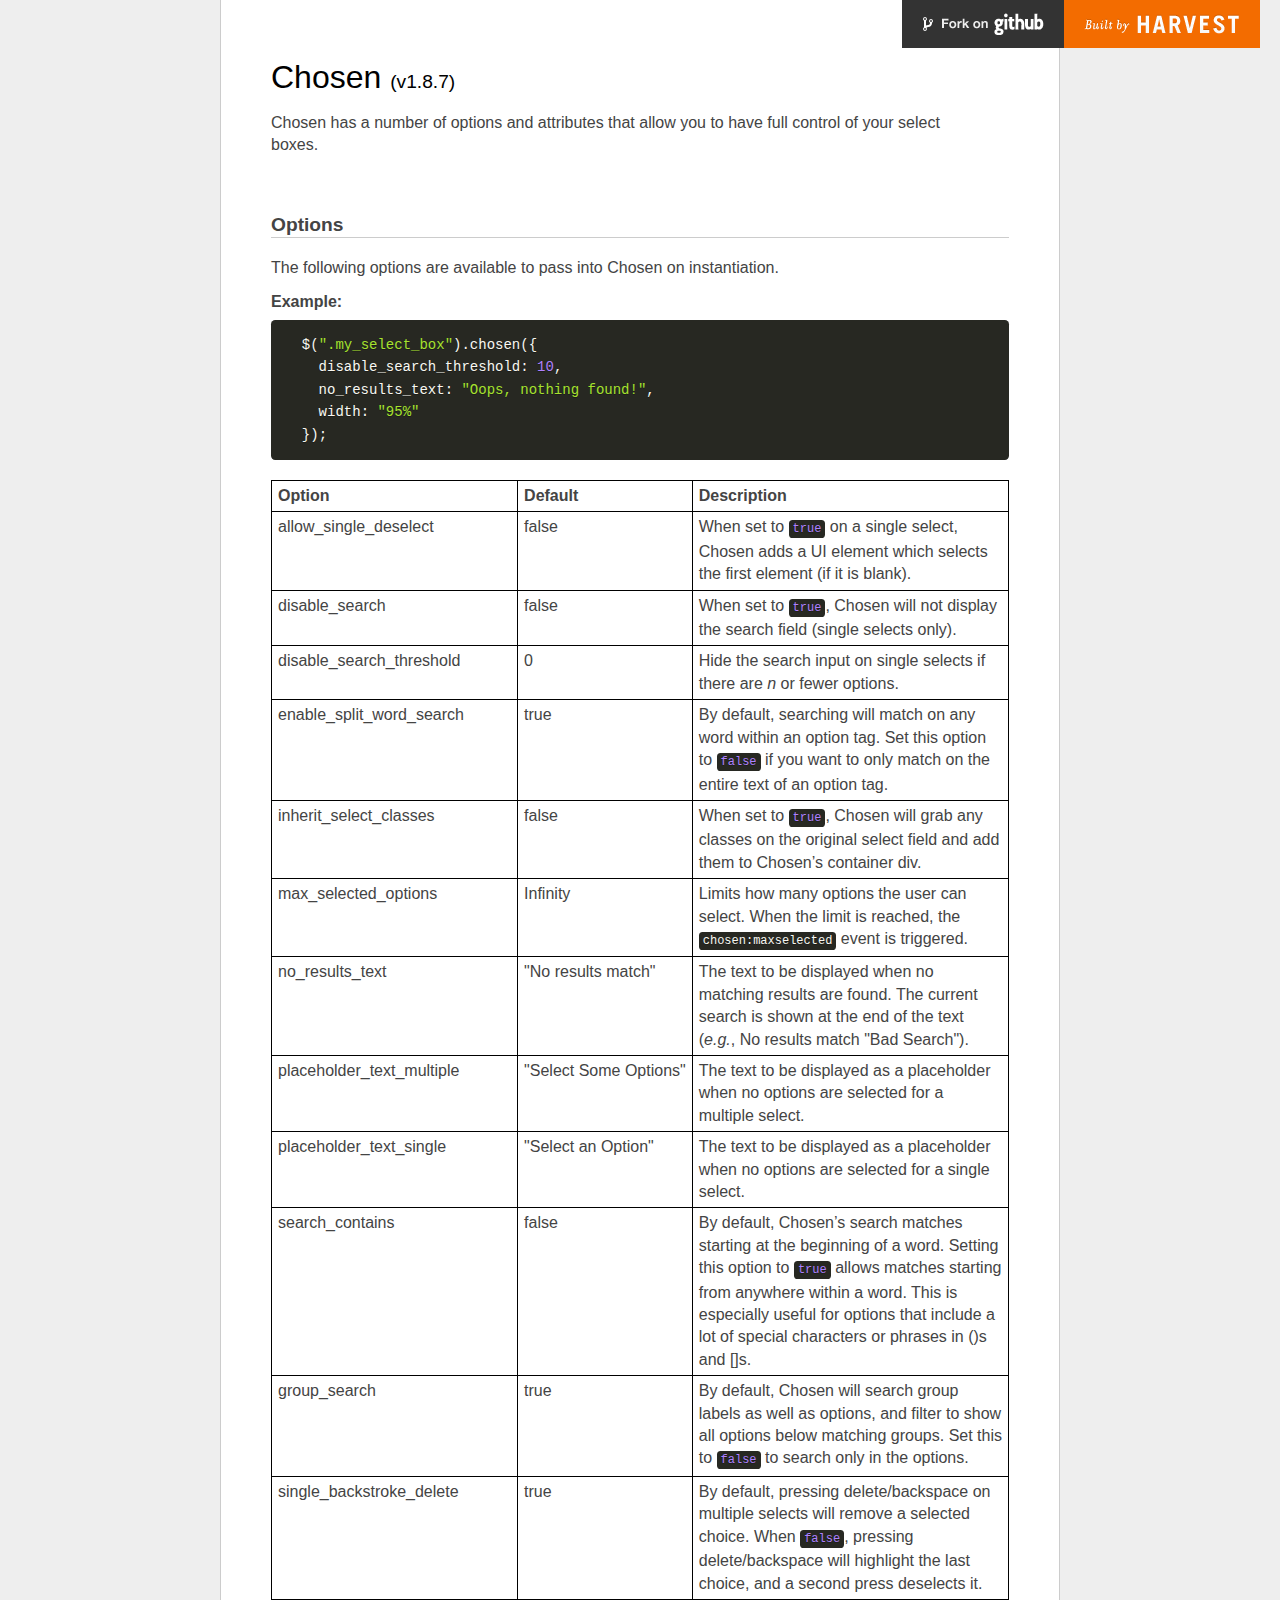
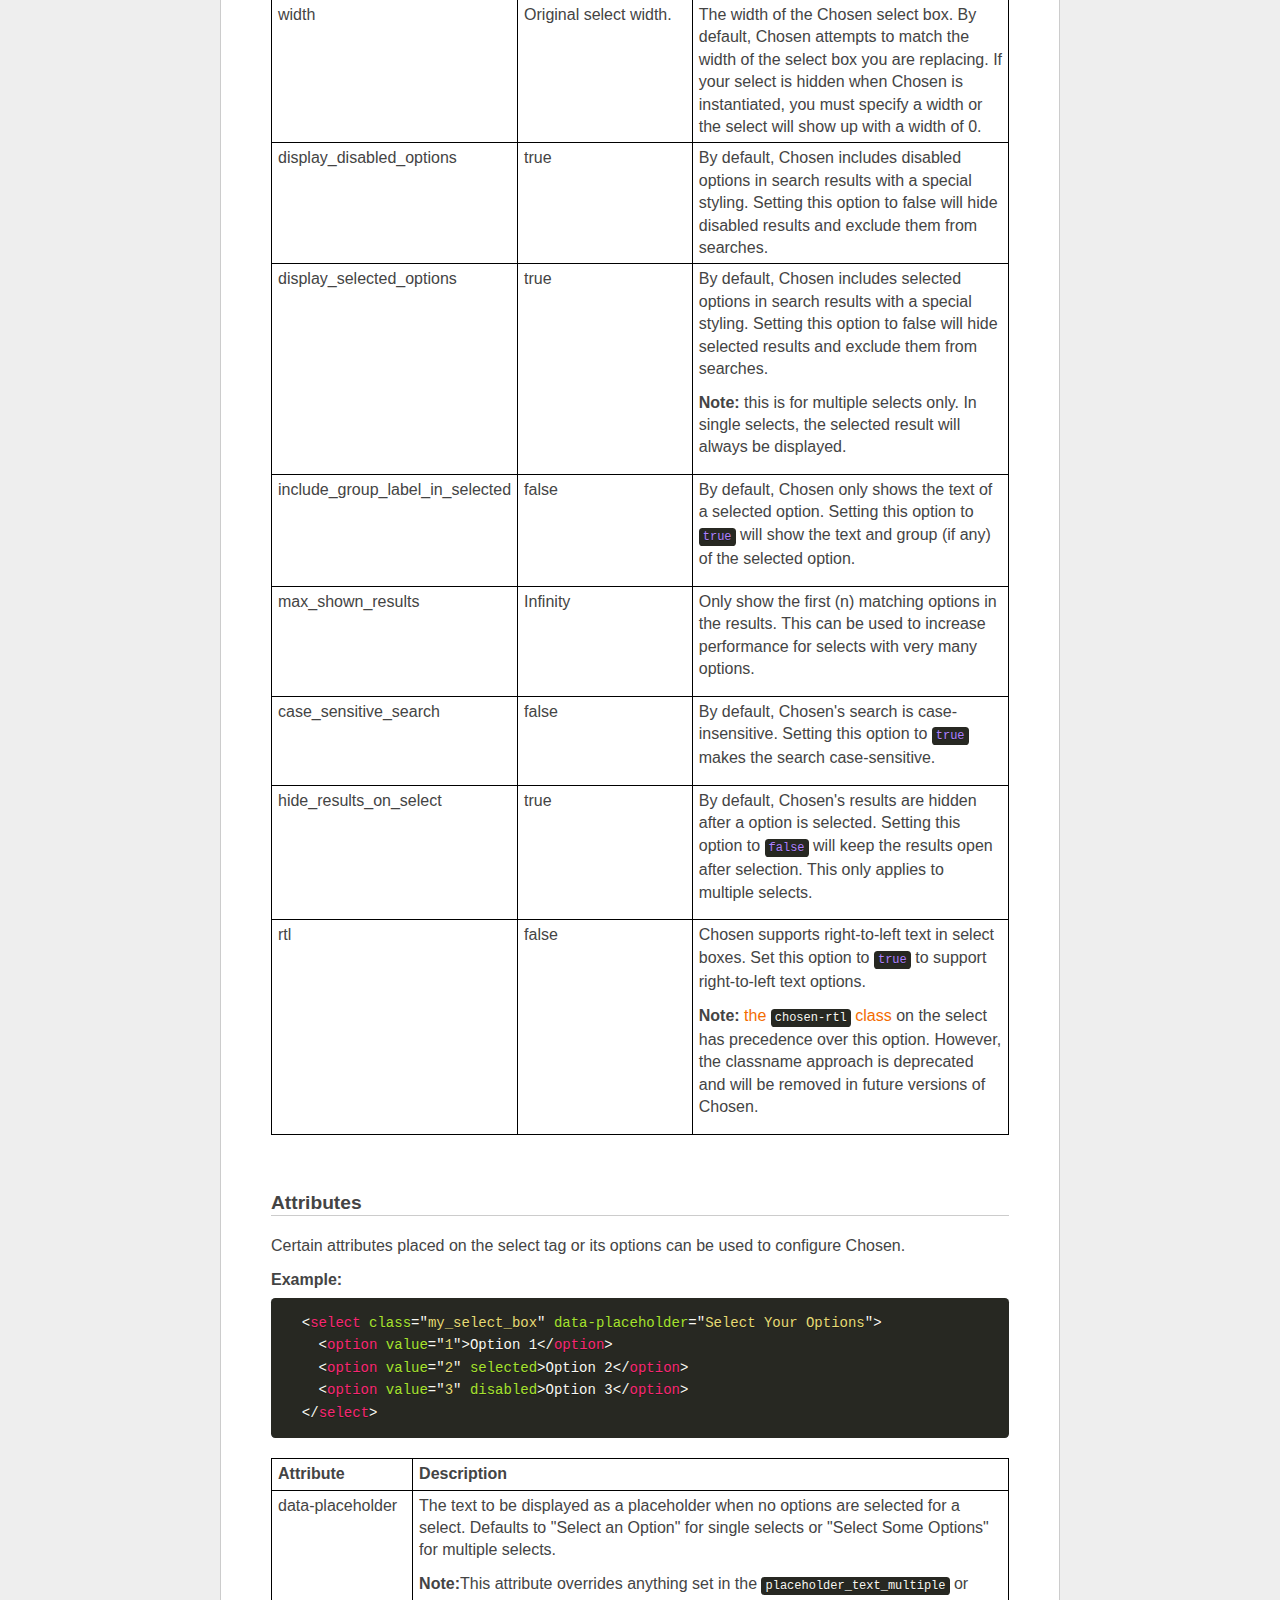
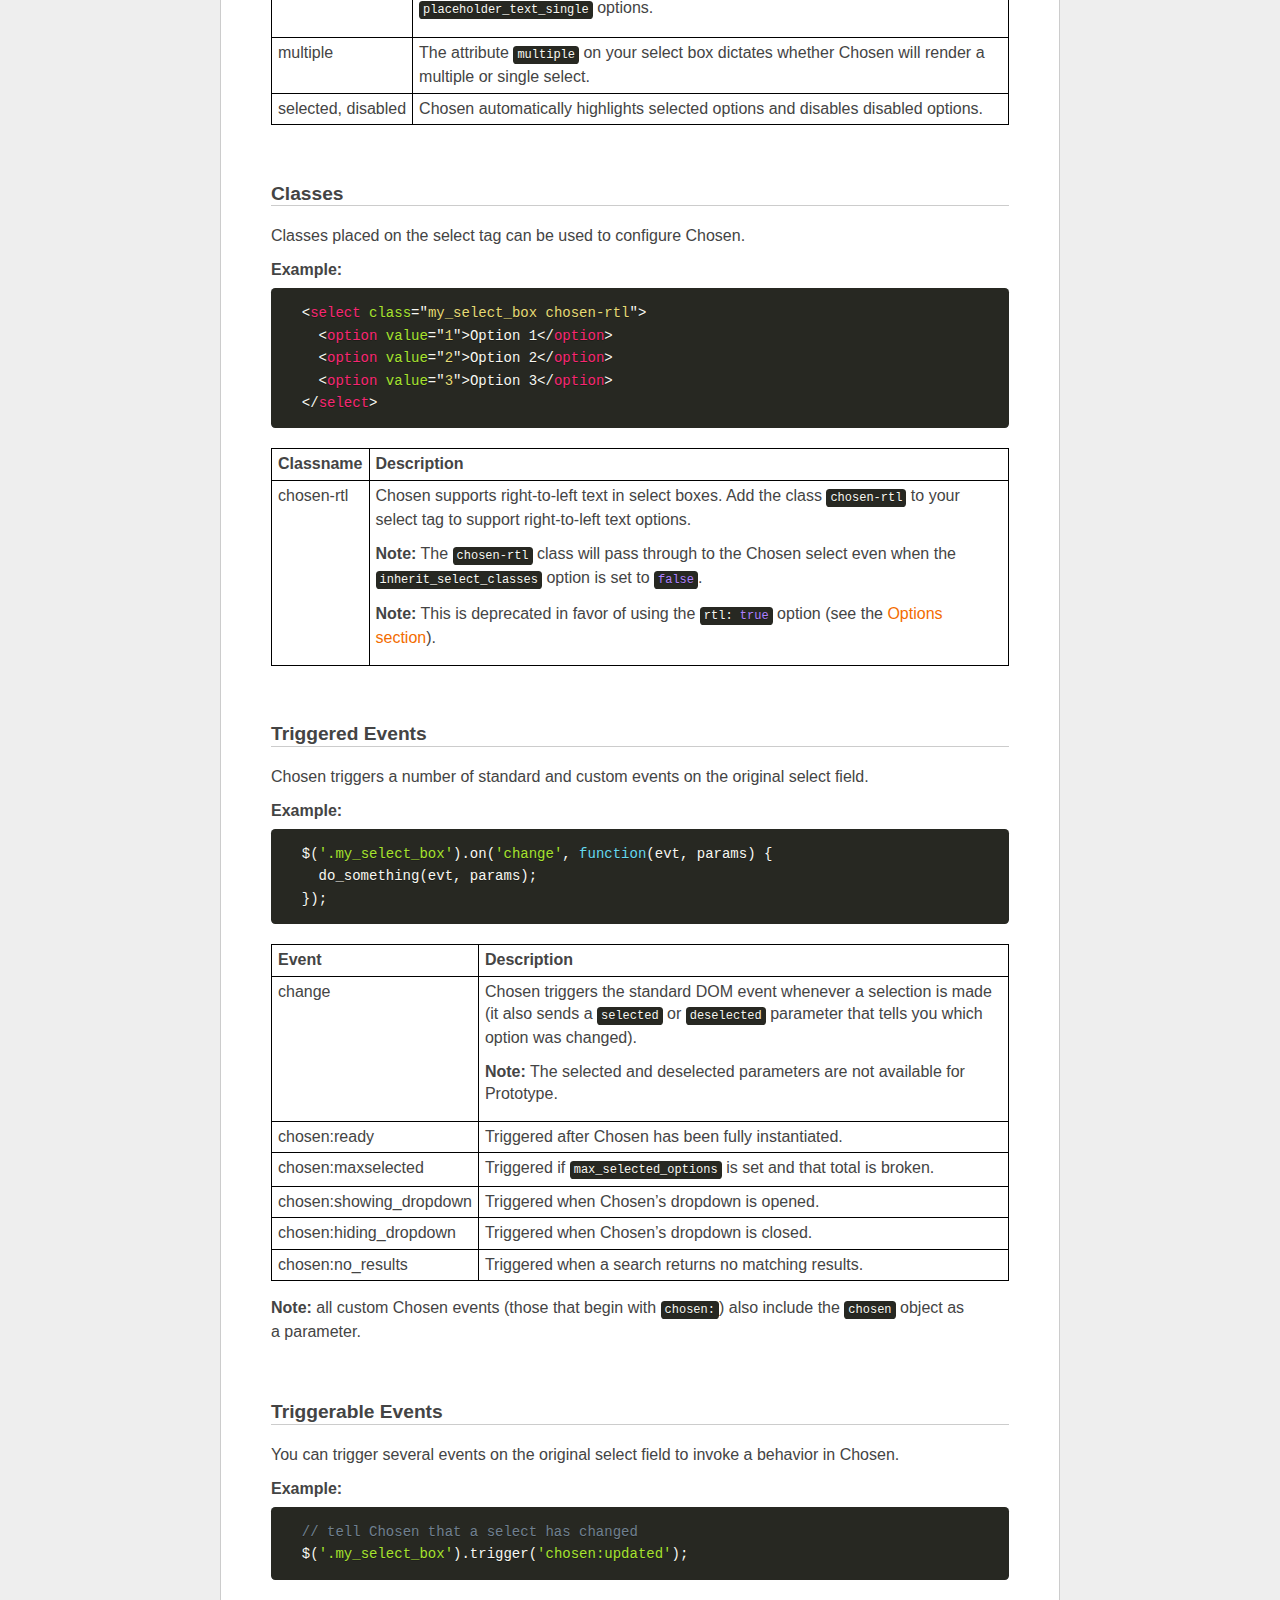
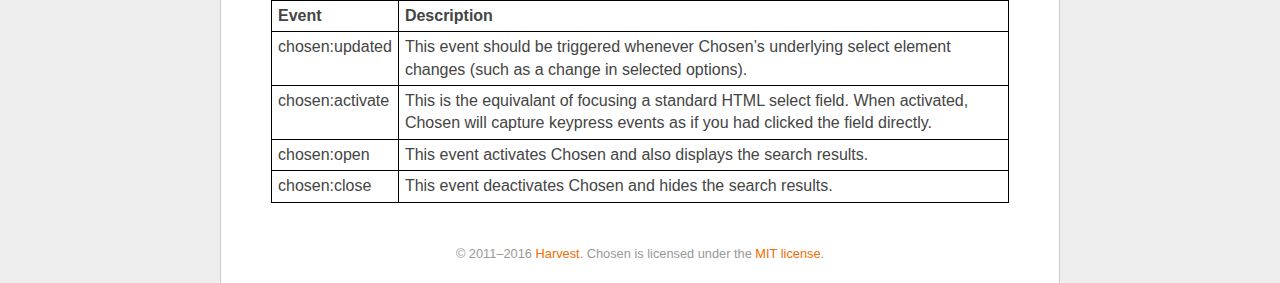
<file: Juconda/wwwroot/lib/jquery-chosen/options.html>
<!doctype html>
<html lang="en">
<head>
    <meta charset="utf-8">
    <title>Chosen: A jQuery Plugin by Harvest to Tame Unwieldy Select Boxes</title>
    <link href="docsupport/style.css" rel="stylesheet">
    <link href="docsupport/prism.css" rel="stylesheet">
    <link href="chosen.css" rel="stylesheet">
    <style media="all" type="text/css">
        /* fix rtl for demo */
        .chosen-rtl .chosen-drop {
            left: -9000px;
        }
    </style>
</head>
<body>
<div id="container">
    <div id="content">
        <header>
            <h1>Chosen <small>(<span id="latest-version">v1.8.7</span>)</small></h1>
        </header>
        <p>Chosen has a number of options and attributes that allow you to have full control of your select boxes.</p>

        <h2><a class="anchor" href="#options" name="options">Options</a></h2>
        <p>The following options are available to pass into Chosen on instantiation.</p>

        <h3>Example:</h3>
        <pre>
  <code class="language-javascript">$(".my_select_box").chosen({
    disable_search_threshold: 10,
    no_results_text: "Oops, nothing found!",
    width: "95%"
  });</code>
</pre>

        <table class="docs-table">
            <tr>
                <th>Option</th>
                <th>Default</th>
                <th>Description</th>
            </tr>
            <tr>
                <td>allow_single_deselect</td>
                <td>false</td>
                <td>When set to <code class="language-javascript">true</code> on a single select, Chosen adds a UI
                    element which selects the first element (if it is blank).
                </td>
            </tr>
            <tr>
                <td>disable_search</td>
                <td>false</td>
                <td>When set to <code class="language-javascript">true</code>, Chosen will not display the search field
                    (single selects only).
                </td>
            </tr>
            <tr>
                <td>disable_search_threshold</td>
                <td>0</td>
                <td>Hide the search input on single selects if there are <i>n</i> or fewer options.</td>
            </tr>
            <tr>
                <td>enable_split_word_search</td>
                <td>true</td>
                <td>By default, searching will match on any word within an option tag. Set this option to <code
                        class="language-javascript">false</code> if you want to only match on the entire text of an
                    option tag.
                </td>
            </tr>
            <tr>
                <td>inherit_select_classes</td>
                <td>false</td>
                <td>When set to <code class="language-javascript">true</code>, Chosen will grab any classes on the
                    original select field and add them to Chosen’s container div.
                </td>
            </tr>
            <tr>
                <td>max_selected_options</td>
                <td>Infinity</td>
                <td>Limits how many options the user can select. When the limit is reached, the <code
                        class="language-javascript">chosen:maxselected</code> event is triggered.
                </td>
            </tr>
            <tr>
                <td>no_results_text</td>
                <td>"No results match"</td>
                <td>The text to be displayed when no matching results are found. The current search is shown at the end
                    of the text (<i>e.g.</i>,
                    No results match "Bad Search").
                </td>
            </tr>
            <tr>
                <td>placeholder_text_multiple</td>
                <td>"Select Some Options"</td>
                <td>The text to be displayed as a placeholder when no options are selected for a multiple select.</td>
            </tr>
            <tr>
                <td>placeholder_text_single</td>
                <td>"Select an Option"</td>
                <td>The text to be displayed as a placeholder when no options are selected for a single select.</td>
            </tr>
            <tr>
                <td>search_contains</td>
                <td>false</td>
                <td>By default, Chosen’s search matches starting at the beginning of a word. Setting this option to
                    <code class="language-javascript">true</code> allows matches starting from anywhere within a word.
                    This is especially useful for options that include a lot of special characters or phrases in ()s and
                    []s.
                </td>
            </tr>
            <tr>
                <td>group_search</td>
                <td>true</td>
                <td>By default, Chosen will search group labels as well as options, and filter to show all options below
                    matching groups. Set this to <code class="language-javascript">false</code> to search only in the
                    options.
                </td>
            </tr>
            <tr>
                <td>single_backstroke_delete</td>
                <td>true</td>
                <td>By default, pressing delete/backspace on multiple selects will remove a selected choice. When <code
                        class="language-javascript">false</code>, pressing delete/backspace will highlight the last
                    choice, and a second press deselects it.
                </td>
            </tr>
            <tr>
                <td>width</td>
                <td>Original select width.</td>
                <td>The width of the Chosen select box. By default, Chosen attempts to match the width of the select box
                    you are replacing. If your select is hidden when Chosen is instantiated, you must specify a width or
                    the select will show up with a width of 0.
                </td>
            </tr>
            <tr>
                <td>display_disabled_options</td>
                <td>true</td>
                <td>By default, Chosen includes disabled options in search results with a special styling. Setting this
                    option to false will hide disabled results and exclude them from searches.
                </td>
            </tr>
            <tr>
                <td>display_selected_options</td>
                <td>true</td>
                <td>
                    <p>By default, Chosen includes selected options in search results with a special styling. Setting
                        this option to false will hide selected results and exclude them from searches.</p>
                    <p><strong>Note:</strong> this is for multiple selects only. In single selects, the selected result
                        will always be displayed.</p>
                </td>
            </tr>
            <tr>
                <td>include_group_label_in_selected</td>
                <td>false</td>
                <td>
                    <p>By default, Chosen only shows the text of a selected option. Setting this option to <code
                            class="language-javascript">true</code> will show the text and group (if any) of the
                        selected option.</p>
                </td>
            </tr>
            <tr>
                <td>max_shown_results</td>
                <td>Infinity</td>
                <td>
                    <p>Only show the first (n) matching options in the results. This can be used to increase performance
                        for selects with very many options.</p>
                </td>
            </tr>
            <tr>
                <td>case_sensitive_search</td>
                <td>false</td>
                <td>
                    <p>By default, Chosen's search is case-insensitive. Setting this option to <code
                            class="language-javascript">true</code> makes the search case-sensitive.</p>
                </td>
            </tr>
            <tr>
                <td>hide_results_on_select</td>
                <td>true</td>
                <td>
                    <p>By default, Chosen's results are hidden after a option is selected. Setting this option to <code
                            class="language-javascript">false</code> will keep the results open after selection. This
                        only applies to multiple selects.</p>
                </td>
            </tr>
            <tr>
                <td>rtl</td>
                <td>false</td>
                <td>
                    <p>Chosen supports right-to-left text in select boxes. Set this option to <code
                            class="language-javascript">true</code> to support right-to-left text options.</p>
                    <p><strong>Note:</strong> <a href="#classes">the <code class="language-javascript">chosen-rtl</code>
                        class</a> on the select has precedence over this option. However, the classname approach is
                        deprecated and will be removed in future versions of Chosen.</p>
                </td>
            </tr>
        </table>

        <h2><a class="anchor" href="#attributes" name="attributes">Attributes</a></h2>
        <p>Certain attributes placed on the select tag or its options can be used to configure Chosen.</p>

        <h3>Example:</h3>

        <pre>
  <code class="language-markup">&lt;select class="my_select_box" data-placeholder="Select Your Options"&gt;
    &lt;option value="1"&gt;Option 1&lt;/option&gt;
    &lt;option value="2" selected&gt;Option 2&lt;/option&gt;
    &lt;option value="3" disabled&gt;Option 3&lt;/option&gt;
  &lt;/select&gt;</code>
</pre>

        <table class="docs-table">
            <tr>
                <th>Attribute</th>
                <th>Description</th>
            </tr>
            <tr>
                <td>data-placeholder</td>
                <td>
                    <p>The text to be displayed as a placeholder when no options are selected for a select. Defaults to
                        "Select an Option" for single selects or "Select Some Options" for multiple selects.</p>
                    <p><strong>Note:</strong>This attribute overrides anything set in the <code
                            class="language-javascript">placeholder_text_multiple</code> or <code
                            class="language-javascript">placeholder_text_single</code> options.</p>
                </td>
            </tr>
            <tr>
                <td>multiple</td>
                <td>The attribute <code class="language-html">multiple</code> on your select box dictates whether Chosen
                    will render a multiple or single select.
                </td>
            </tr>
            <tr>
                <td>selected, disabled</td>
                <td>Chosen automatically highlights selected options and disables disabled options.</td>
            </tr>
        </table>

        <h2><a class="anchor" href="#classes" name="classes">Classes</a></h2>
        <p>Classes placed on the select tag can be used to configure Chosen.</p>

        <h3>Example:</h3>

        <pre>
  <code class="language-markup">&lt;select class="my_select_box chosen-rtl"&gt;
    &lt;option value="1"&gt;Option 1&lt;/option&gt;
    &lt;option value="2"&gt;Option 2&lt;/option&gt;
    &lt;option value="3"&gt;Option 3&lt;/option&gt;
  &lt;/select&gt;</code>
</pre>

        <table class="docs-table">
            <tr>
                <th>Classname</th>
                <th>Description</th>
            </tr>
            <tr>
                <td>chosen-rtl</td>
                <td>
                    <p>Chosen supports right-to-left text in select boxes. Add the class <code class="language-html">chosen-rtl</code>
                        to your select tag to support right-to-left text options.</p>
                    <p><strong>Note:</strong> The <code class="language-html">chosen-rtl</code> class will pass through
                        to the Chosen select even when the <code
                                class="language-javascript">inherit_select_classes</code> option is set to <code
                                class="language-javascript">false</code>.</p>
                    <p><strong>Note:</strong> This is deprecated in favor of using the <code
                            class="language-javascript">rtl: true</code> option (see the <a href="#options">Options
                        section</a>).</p>
                </td>
            </tr>
        </table>

        <h2><a class="anchor" href="#triggered-events" name="triggered-events">Triggered Events</a></h2>
        <p>Chosen triggers a number of standard and custom events on the original select field.</p>

        <h3>Example:</h3>

        <pre>
  <code class="language-javascript">$('.my_select_box').on('change', function(evt, params) {
    do_something(evt, params);
  });</code>
</pre>

        <table class="docs-table">
            <tr>
                <th>Event</th>
                <th>Description</th>
            </tr>
            <tr>
                <td>change</td>
                <td>
                    <p>Chosen triggers the standard DOM event whenever a selection is made (it also sends a <code
                            class="language-javascript">selected</code> or <code
                            class="language-javascript">deselected</code> parameter that tells you which option was
                        changed).</p>
                    <p><strong>Note:</strong> The selected and deselected parameters are not available for Prototype.
                    </p>
                </td>
            </tr>
            <tr>
                <td>chosen:ready</td>
                <td>Triggered after Chosen has been fully instantiated.</td>
            </tr>
            <tr>
                <td>chosen:maxselected</td>
                <td>Triggered if <code class="language-javascript">max_selected_options</code> is set and that total is
                    broken.
                </td>
            </tr>
            <tr>
                <td>chosen:showing_dropdown</td>
                <td>Triggered when Chosen’s dropdown is opened.</td>
            </tr>
            <tr>
                <td>chosen:hiding_dropdown</td>
                <td>Triggered when Chosen’s dropdown is closed.</td>
            </tr>
            <tr>
                <td>chosen:no_results</td>
                <td>Triggered when a search returns no matching results.</td>
            </tr>
        </table>

        <p>
            <strong>Note:</strong> all custom Chosen events (those that begin with <code class="language-javascript">chosen:</code>)
            also include the <code class="language-javascript">chosen</code> object as a parameter.
        </p>

        <h2><a class="anchor" href="#triggerable-events" name="triggerable-events">Triggerable Events</a></h2>
        <p>You can trigger several events on the original select field to invoke a behavior in Chosen.</p>

        <h3>Example:</h3>

        <pre>
  <code class="language-javascript">// tell Chosen that a select has changed
  $('.my_select_box').trigger('chosen:updated');</code>
</pre>

        <table class="docs-table">
            <tr>
                <th>Event</th>
                <th>Description</th>
            </tr>
            <tr>
                <td>chosen:updated</td>
                <td>This event should be triggered whenever Chosen’s underlying select element changes (such as a change
                    in selected options).
                </td>
            </tr>
            <tr>
                <td>chosen:activate</td>
                <td>This is the equivalant of focusing a standard HTML select field. When activated, Chosen will capture
                    keypress events as if you had clicked the field directly.
                </td>
            </tr>
            <tr>
                <td>chosen:open</td>
                <td>This event activates Chosen and also displays the search results.</td>
            </tr>
            <tr>
                <td>chosen:close</td>
                <td>This event deactivates Chosen and hides the search results.</td>
            </tr>
        </table>

        <footer>
            &copy; 2011&ndash;2016 <a href="http://www.getharvest.com/">Harvest</a>. Chosen is licensed under the <a
                href="https://github.com/harvesthq/chosen/blob/master/LICENSE.md">MIT license</a>.
        </footer>

    </div>
</div>
<div class="oss-bar">
    <ul>
        <li><a class="fork" href="https://github.com/harvesthq/chosen">Fork on Github</a></li>
        <li><a class="harvest" href="http://www.getharvest.com/">Built by Harvest</a></li>
    </ul>
</div>
<script charset="utf-8" src="docsupport/prism.js" type="text/javascript"></script>
</body>
</html>
</file>
<file: Juconda/wwwroot/lib/jquery-chosen/docsupport/prism.css>
/**
 * okaidia theme for JavaScript, CSS and HTML
 * Loosely based on Monokai textmate theme by http://www.monokai.nl/
 * @author ocodia
 */

code[class*="language-"],
pre[class*="language-"] {
    color: #f8f8f2;
    text-shadow: 0 1px rgba(0, 0, 0, 0.3);
    font-family: Consolas, Monaco, 'Andale Mono', monospace;
    direction: ltr;
    text-align: left;
    white-space: pre;
    word-spacing: normal;

    -moz-tab-size: 4;
    -o-tab-size: 4;
    tab-size: 4;

    -webkit-hyphens: none;
    -moz-hyphens: none;
    -ms-hyphens: none;
    hyphens: none;
}

/* Code blocks */
pre[class*="language-"] {
    padding: 1em;
    margin: .5em 0;
    overflow: auto;
    border-radius: 0.3em;
}

:not(pre) > code[class*="language-"],
pre[class*="language-"] {
    background: #272822;
}

/* Inline code */
:not(pre) > code[class*="language-"] {
    padding: .1em;
    border-radius: .3em;
}

.token.comment,
.token.prolog,
.token.doctype,
.token.cdata {
    color: slategray;
}

.token.punctuation {
    color: #f8f8f2;
}

.namespace {
    opacity: .7;
}

.token.property,
.token.tag {
    color: #f92672;
}

.token.boolean,
.token.number {
    color: #ae81ff;
}

.token.selector,
.token.attr-name,
.token.string {
    color: #a6e22e;
}


.token.operator,
.token.entity,
.token.url,
.language-css .token.string,
.style .token.string {
    color: #f8f8f2;
}

.token.atrule,
.token.attr-value {
    color: #e6db74;
}


.token.keyword {
    color: #66d9ef;
}

.token.regex,
.token.important {
    color: #fd971f;
}

.token.important {
    font-weight: bold;
}

.token.entity {
    cursor: help;
}
</file>
<file: Juconda/wwwroot/lib/jquery-chosen/docsupport/style.css>
/* Reset */
html, body, div, span, object, iframe, h1, h2, h3, h4, h5, h6, p, blockquote, pre, abbr, address, cite, code, del, dfn, em, img, ins, kbd, q, samp, small, strong, sub, sup, var, b, i, dl, dt, dd, ol, ul, li, fieldset, form, label, legend, table, caption, tbody, tfoot, thead, tr, th, td, article, aside, canvas, details, figcaption, figure, footer, header, hgroup, menu, nav, section, summary, time, mark, audio, video {
    margin: 0;
    padding: 0;
    border: 0;
    font-size: 100%;
    font: inherit;
    vertical-align: baseline;
}

article, aside, details, figcaption, figure, footer, header, hgroup, menu, nav, section {
    display: block;
}

blockquote, q {
    quotes: none;
}

blockquote:before, blockquote:after, q:before, q:after {
    content: "";
    content: none;
}

ins {
    background-color: #ff9;
    color: #000;
    text-decoration: none;
}

mark {
    background-color: #ff9;
    color: #000;
    font-style: italic;
    font-weight: bold;
}

del {
    text-decoration: line-through;
}

abbr[title], dfn[title] {
    border-bottom: 1px dotted;
    cursor: help;
}

table {
    border-collapse: collapse;
    border-spacing: 0;
}

hr {
    display: block;
    height: 1px;
    border: 0;
    border-top: 1px solid #ccc;
    margin: 1em 0;
    padding: 0;
}

input, select {
    vertical-align: middle;
}

body {
    font: 13px/1.231 sans-serif;
    *font-size: small;
}

/* Hack retained to preserve specificity */
select, input, textarea, button {
    font: 99% sans-serif;
}

pre, code, kbd, samp {
    font-family: monospace, sans-serif;
}


body {
    background: #EEE;
    color: #444;
    line-height: 1.4em;
}

header h1 {
    color: black;
    font-size: 2em;
    line-height: 1.1em;
    display: inline-block;
    height: 27px;
    margin: 20px 0 25px;
}

header h1 small {
    font-size: 0.6em;
}

div#content {
    background: white;
    border: 1px solid #ccc;
    border-width: 0 1px 1px;
    margin: 0 auto;
    padding: 40px 50px 40px;
    width: 738px;
}

footer {
    color: #999;
    padding-top: 40px;
    font-size: 0.8em;
    text-align: center;
}

body {
    font-family: sans-serif;
    font-size: 1em;
}

p {
    margin: 0 0 .7em;
    max-width: 700px;
}

table + p {
    margin-top: 1em;
}

h2 {
    border-bottom: 1px solid #ccc;
    font-size: 1.2em;
    margin: 3em 0 1em 0;
    font-weight: bold;
}

h3 {
    font-weight: bold;
}

h2.intro {
    border-bottom: none;
    font-size: 1em;
    font-weight: normal;
    margin-top: 0;
}

ul li {
    list-style: disc;
    margin-left: 1em;
    margin-bottom: 1.25em;
}

ol li {
    margin-left: 1.25em;
}

ol ul, ul ul {
    margin: .25em 0 0;
}

ol ul li, ul ul li {
    list-style-type: circle;
    margin: 0 0 .25em 1em;
}

li > p {
    margin-top: .25em;
}

div.side-by-side {
    width: 100%;
    margin-bottom: 1em;
}

div.side-by-side > div {
    float: left;
    width: 49%;
}

div.side-by-side > div > em {
    margin-bottom: 10px;
    display: block;
}

.faqs em {
    display: block;
}

.clearfix:after {
    content: "\0020";
    display: block;
    height: 0;
    clear: both;
    overflow: hidden;
    visibility: hidden;
}

a {
    color: #F36C00;
    outline: none;
    text-decoration: none;
}

a:hover {
    text-decoration: underline;
}

ul.credits li {
    margin-bottom: .25em;
}

strong {
    font-weight: bold;
}

i {
    font-style: italic;
}

.button {
    background: #fafafa;
    background: -webkit-linear-gradient(top, #ffffff, #eeeeee);
    background: -moz-linear-gradient(top, #ffffff, #eeeeee);
    background: -o-linear-gradient(top, #ffffff, #eeeeee);
    background: linear-gradient(to bottom, #ffffff, #eeeeee);
    border: 1px solid #bbbbbb;
    border-radius: 4px;
    box-shadow: inset 0 1px 1px rgba(255, 255, 255, 0.2);
    color: #555555;
    cursor: pointer;
    display: inline-block;
    font-family: "Helvetica Neue", Arial, Verdana, "Nimbus Sans L", sans-serif;
    font-size: 13px;
    font-weight: 500;
    height: 31px;
    line-height: 28px;
    outline: none;
    padding: 0 13px;
    text-shadow: 0 1px 0 white;
    text-decoration: none;
    vertical-align: middle;
    white-space: nowrap;
    -webkit-font-smoothing: antialiased;
    -webkit-box-sizing: border-box;
    -moz-box-sizing: border-box;
    box-sizing: border-box;
}

.button-blue {
    background: #1385e5;
    background: -webkit-linear-gradient(top, #53b2fc, #1385e5);
    background: -moz-linear-gradient(top, #53b2fc, #1385e5);
    background: -o-linear-gradient(top, #53b2fc, #1385e5);
    background: linear-gradient(to bottom, #53b2fc, #1385e5);
    border-color: #075fa9;
    color: white;
    font-weight: bold;
    text-shadow: 0 -1px 0 rgba(0, 0, 0, 0.4);
}


/* Tweak navbar brand link to be super sleek
-------------------------------------------------- */
.oss-bar {
    top: 0;
    right: 20px;
    position: fixed;
    z-index: 1030;
}

.oss-bar ul {
    float: right;
    margin: 0;
    list-style: none;
}

.oss-bar ul li {
    list-style: none;
    float: left;
    line-height: 0;
    margin: 0;
}

.oss-bar ul li a {
    -moz-box-sizing: border-box;
    -webkit-box-sizing: border-box;
    -ms-box-sizing: border-box;
    box-sizing: border-box;
    border: 0;
    margin-top: -10px;
    display: block;
    height: 58px;
    background: #F36C00 url(oss-credit.png) no-repeat 20px 22px;
    padding: 22px 20px 12px 20px;
    text-indent: 120%; /* stupid padding */
    white-space: nowrap;
    overflow: hidden;
    -webkit-transition: all 0.10s ease-in-out;
    -moz-transition: all 0.10s ease-in-out;
    transition: all 0.15s ease-in-out;
}

.oss-bar ul li a:hover {
    margin-top: 0px;
}

.oss-bar a.harvest {
    width: 196px;
    background-color: #F36C00;
    background-position: -142px 22px;
    padding-right: 22px; /* optical illusion */
}

.oss-bar a.fork {
    width: 162px;
    background-color: #333333;
}

.docs-table th, .docs-table td {
    border: 1px solid #000;
    padding: 4px 6px;
    white-space: nowrap;
}

.docs-table td:last-child {
    white-space: normal;
}

.docs-table th {
    font-weight: bold;
    text-align: left;
}

#content pre[class*=language-] {
    font-size: 14px;
    margin-bottom: 20px;
}

#content pre[class*=language-] code {
    font-size: 14px;
    padding: 0;
}

#content code[class*=language-] {
    font-size: 12px;
    padding: 2px 4px;
}

.anchor {
    color: inherit;
    position: relative;
}

.anchor:hover {
    background: url([data-uri]) 0 50% no-repeat;
    background-size: 21px 9px;
    margin-left: -27px;
    padding-left: 27px;
    text-decoration: none;
}

.select,
.chosen-select,
.chosen-select-no-single,
.chosen-select-no-results,
.chosen-select-deselect,
.chosen-select-rtl,
.chosen-select-width {
    width: 350px;
}

.jquery-version-refer {
    margin-top: 40px;
    font-style: italic;
}
</file>
